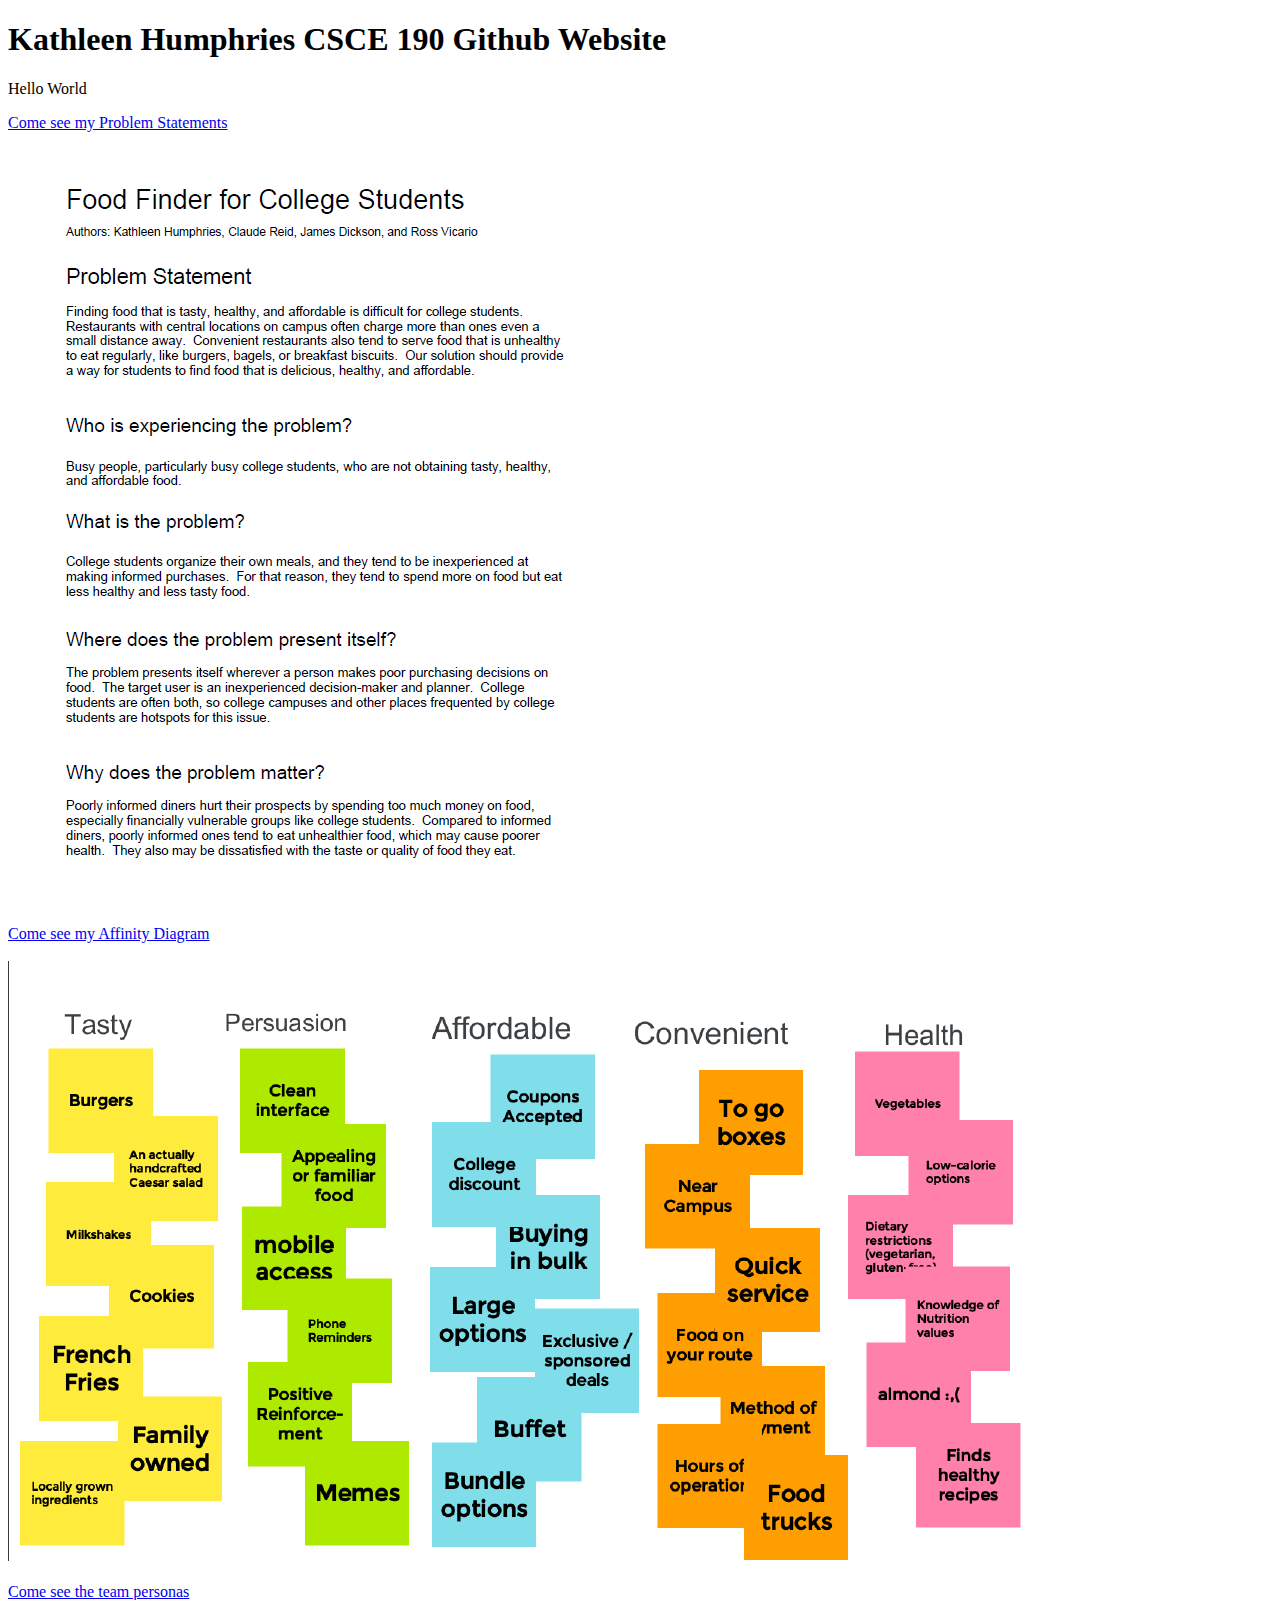
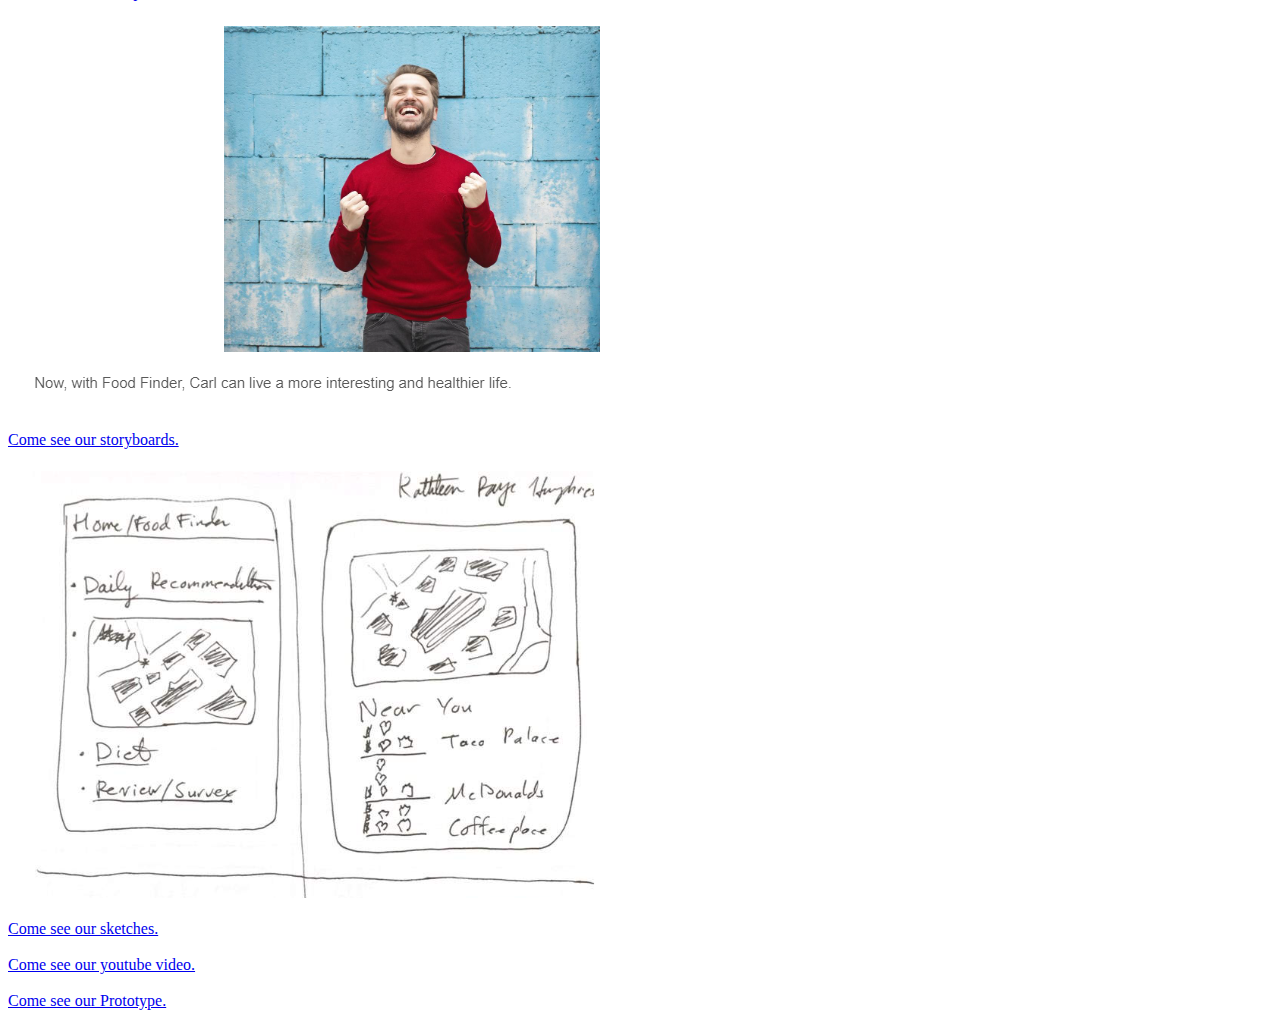
<file: index.html>
<!DOCTYPE html>
<html>
    <head>
        <title>
            KRH-10 Website
        </title>
    </head>
    <body>
        <div class="title">
            <h1>Kathleen Humphries CSCE 190 Github Website</h1>
            <p>Hello World</p>
        </div>
        <div class="body">
            <a href="./NG_Food_Finder_Problem_Statement.pdf">Come see my Problem Statements</a>
            <br />
            <br />
            <img src="./NG_Food_Finder_Problem_Statement.PNG"></img>
            <br />
            <br />
            <a href="./NG_Affinity_Diagram.pdf">Come see my Affinity Diagram</a>
            <br />
            <br />
            <img src="./NG_Affinity_Diagram.PNG"></img>
            <br />
            <br />
            <a href="./CSCE190_Personas.pdf">Come see the team personas</a>            
            <br />
            <br />
            <img src="./storyboard.PNG"></img>
            <br />
            <br />
            <a href="./storyboards.pdf">Come see our storyboards.</a>
            <br />
            <br />
            <img src="./Sketches.PNG"></img>
            <br />
            <br />
            <a href="./sketches.pdf">Come see our sketches.</a>
            <br />
            <br />
            <a href="https://www.youtube.com/watch?v=FIgC9u6AvVo&ab_channel=youtubercoolguy">Come see our youtube video.</a>
            <br />
            <br />
            <a href="./preview.html">Come see our Prototype.</a>
        </div>       
    </body>
</html>
</file>
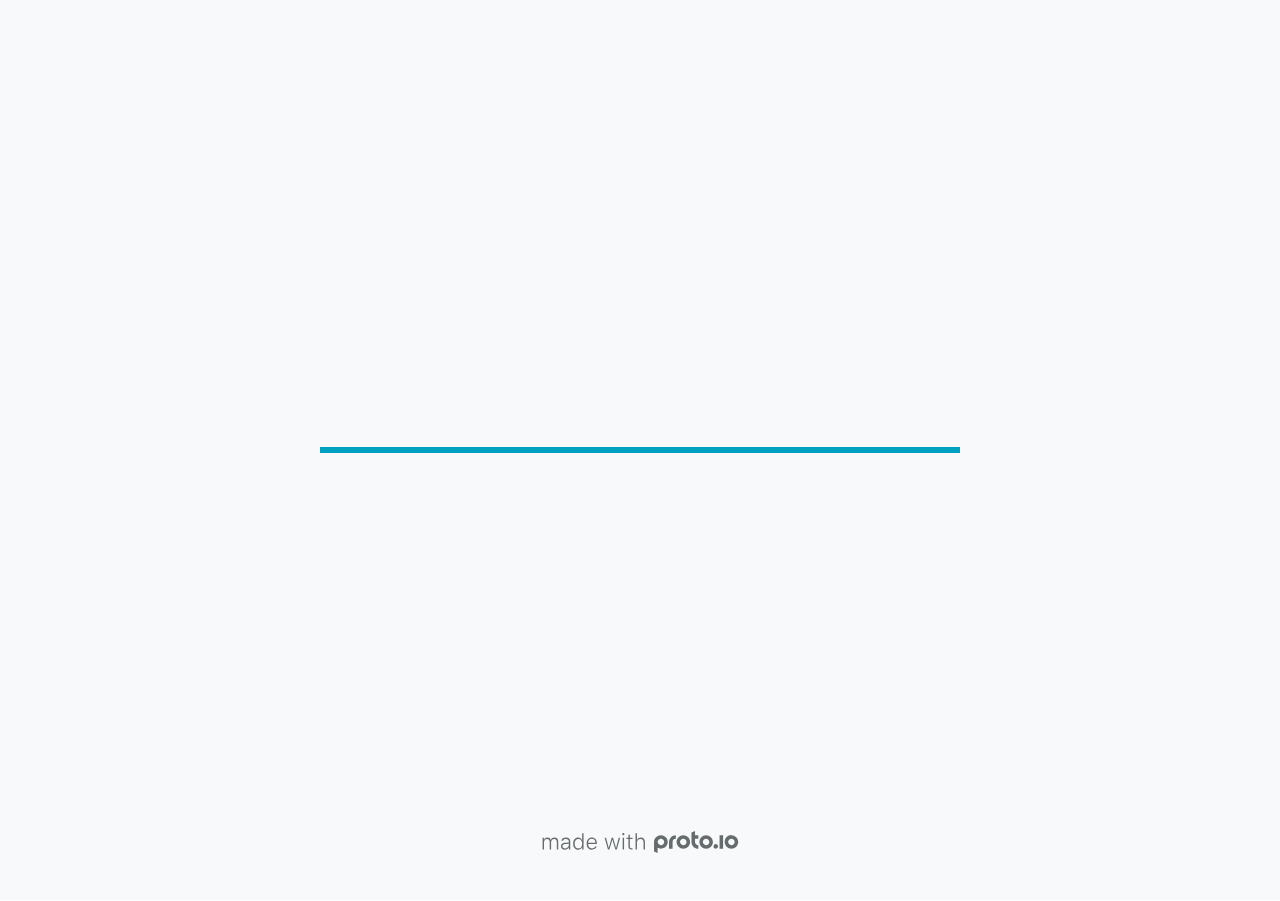
<file: src/index.html>
<!DOCTYPE HTML>
	<head>

		<meta charset="utf-8">

		<title>Food Finder - Proto.io</title>

		
			<meta name="HandheldFriendly" content="True">
			<meta name="MobileOptimized" content="390"> 

			
			
			
			<meta name="viewport" content="minimum-scale=1.00, maximum-scale=1.00, initial-scale=1.00, user-scalable=no, shrink-to-fit=no" />

			
				<meta name="apple-mobile-web-app-capable" content="yes" />
				<meta name="apple-mobile-web-app-status-bar-style" content="black-translucent" />
			

			<meta name="format-detection" content="telephone=no">


			

            
            <link rel="icon" sizes="192x192" href="./src/assets/branding/android-icon-hires.png">
            <link rel="icon" sizes="128x128" href="./src/assets/branding/android-icon.png">

            
            <link href="./src/assets/branding/apple-touch-icon-retina180.png" sizes="180x180" rel="apple-touch-icon">

            
            <link href="./src/assets/branding/apple-touch-icon-retina.png" sizes="114x114" rel="apple-touch-icon">

            
            <link href="./src/assets/branding/apple-touch-icon.png" sizes="57x57" rel="apple-touch-icon">

            
            <link href="./src/assets/branding/startup.png" media="(device-width: 320px)" rel="apple-touch-startup-image">

            
            <link href="./src/assets/branding/startup-retina.png" media="(device-width: 320px) and (device-height: 480px) and (-webkit-device-pixel-ratio: 2)" rel="apple-touch-startup-image">

            
            <link href="./src/assets/branding/startup-568.png" media="(device-width: 320px) and (device-height: 568px) and (-webkit-device-pixel-ratio: 2)" rel="apple-touch-startup-image">

            
            <link href="./src/assets/branding/startup-retina-6.png" media="(device-width: 375px) and (device-height: 667px) and (orientation: portrait) and (-webkit-device-pixel-ratio: 2)" rel="apple-touch-startup-image">

            
            <link href="./src/assets/branding/startup-retina-6plus.png" media="(device-width: 414px) and (device-height: 736px) and (orientation: portrait) and (-webkit-device-pixel-ratio: 3)" rel="apple-touch-startup-image">

            
            <link href="./src/assets/branding/startup-retina-6plus-landscape.png" media="(device-width: 414px) and (device-height: 736px) and (orientation: landscape) and (-webkit-device-pixel-ratio: 3)" rel="apple-touch-startup-image">

            
            <link href="./src/assets/branding/startup-ipad.png" media="(device-width: 768px) and (orientation: portrait)" rel="apple-touch-startup-image">

            
            <link href="./src/assets/branding/startup-ipad-landscape.png" media="(device-width: 768px) and (orientation: landscape)" rel="apple-touch-startup-image">

            
            <link href="./src/assets/branding/startup-ipad-retina.png" media="(device-width: 768px) and (orientation: portrait) and (-webkit-device-pixel-ratio: 2)" rel="apple-touch-startup-image">

            
            <link href="./src/assets/branding/startup-ipad-landscape-retina.png" media="(device-width: 768px) and (orientation: landscape) and (-webkit-device-pixel-ratio: 2)" rel="apple-touch-startup-image">

            
            <link href="./src/assets/branding/startup-ipad-pro.png" media="(device-width: 1024px) and (orientation: portrait) and (-webkit-device-pixel-ratio: 2)" rel="apple-touch-startup-image">

            
            <link href="./src/assets/branding/startup-ipad-pro-landscape.png" media="(device-width: 1024px) and (orientation: landscape) and (-webkit-device-pixel-ratio: 2)" rel="apple-touch-startup-image">

			<meta http-equiv="cleartype" content="on"> 


			 
		    <script type="text/javascript" src="./scripts/plugins/jquery/jquery.js"></script>

			
				<link rel="stylesheet" href="./stylesheets/player-export.css" />
				<script type="text/javascript" src="./scripts/player-export.js"></script>
			

			
			<script type="text/javascript" src="./libraries/common/components.js"></script> 
			<link type="text/css" rel="Stylesheet" href="./libraries/common/components.1.00.css" /> 

			
					<script type="text/javascript" src="./libraries/generic2/components.js"></script> 
					<link type="text/css" rel="Stylesheet" href="./libraries/generic2/components.1.00.css" /> 
				
					<script type="text/javascript" src="./libraries/ios9/components.js"></script> 
					<link type="text/css" rel="Stylesheet" href="./libraries/ios9/components.1.00.css" /> 
				
					<script type="text/javascript" src="./libraries/material/components.js"></script> 
					<link type="text/css" rel="Stylesheet" href="./libraries/material/components.1.00.css" /> 
				
				<script type="text/javascript" src="./data/data.js"></script> 
			

		<style>
			body { width: 390px; height: 844px; }
			.landscape, .landscape .prx-page { min-height: 390px; }
			.portrait, .portrait .prx-page { min-height: 844px; }
		</style>

		<script type="text/javascript">

			prx.ver = '6.7.7.1';
			prx.url.account = 'https://rossvicario.proto.io';
			prx.url.staticassets = 'https://gal.proto.io';
			prx.url.devices = 'https://dteyv52hbg2at.cloudfront.net/devices';
			prx.url.static = 'https://dteyv52hbg2at.cloudfront.net';
			prx.url.siteurl = 'proto.io';
			prx.url.crossmsg = 'https://rossvicario.proto.io';

			prx.nodejsassetsserver = {};
			prx.nodejsassetsserver.host = ".proto.io";
			prx.nodejsassetsserver.subdomainprefix = "https://a3";
			prx.nodejsassetsserver.maxsubdomains = "20";

			prx.device_library = 'ios9';
			prx.devices[prx.device] = {
				name: prx.device
				,defaultOrientation: 'portrait'
				,portrait_applies: 1 //new
				,portrait: [390,844]
				,landscape_applies: 1 //new
				,landscape: [844,390]
				,allow_orientation_change: 1 //new
				,statusbar_skin: 'default' // new
				,statusbarheightportrait: 0
				,statusbarheightlandscape: 0
				,navigationbar_skin: 'default' //new
				,navigationbarheightportrait: 0
				,navigationbarheightlandscape: 0
				,normalportrait: [390,844]
				,normallandscape: [844,390]
				,device_s3bucket: '66bd5b4d-9b18-415d-a8ee-066fc410e14c'
				,dpr: '1.00'
				,deviceType: "iphonex"
                ,showiPhoneXNotch: true
                ,hasCustomSkinNotch: false
				,appleWatchRoundedCorners: false
				,scrollType: "default"
				,initialscale: 1.00
				,targetdensitydpi: "device-dpi"
			}
			// save a copy of the device in the player state
			prx.currentPlayerStatus.projectDevice = prx.toolbox.clone(prx.devices[prx.device]);
			prx.currentPlayerStatus.targetDevice = {"ISANDROIDTABLET":0,"ISIPOD":0,"ISCHROME":0,"ISIOS":1,"ISMSIE":0,"ISMOZILLA":0,"isAndroid-Pad":0,"ISOPERA":0,"ISWEBKIT":0,"SOSVERSION":{"CBUILDVER":"","CMAJORVER":"","CMINORVER":"","CTEXT":"","IMINORVER":0,"IMAJORVER":0,"IBUILDVER":0},"ISIPAD":0,"ISMOBILE":1,"ISSAFARI":0,"ISIPHONE":1,"ISWINDOWS":0,"ISWINDOWSTOUCH":0,"ISDEVICE":1,"ISANDROID":0,"ISCUSTOM":0};
			prx.releaseChannel = 'stable';

			prx.projectsettings.id = '6d353903-cd13-4eb6-8226-8bd74405c0ee';
			prx.projectsettings.s3b = 'rossvicario-1254820-6d83a619-c8ff-3932-709362aa01b00d9c';
			prx.projectsettings.account = 'rossvicario';
			prx.projectsettings.statusbar = '0'; 
			prx.projectsettings.statusbarapplies = '0';
			prx.projectsettings.navigationbar = '0';
			prx.projectsettings.navigationbarapplies = '0';
			prx.projectsettings.initialpageid = -1;
			
			
			prx.projectsettings.flashactions = 1;
			prx.projectsettings.gatrackingcode = '';

			prx.export2html = '1' == true;
			prx.mobPlayer = 0;

			prx.user.country = 'US';

			prx.s3Links = []; 
			var sLinkedAssets = [];
			

			prx.csrf_token = '5DB53918CA0606A2B8471A242101ADE1D8374F67CB61A1A656629D4F9B69C9C6';

            

            
                            prx.assetsAccessToken = "eyJ0eXAiOiJKV1QiLCJhbGciOiJIUzI1NiJ9.eyJkIjp7InVpZCI6Ii0xIiwicHJvamVjdF9pZCI6IjZkMzUzOTAzLWNkMTMtNGViNi04MjI2LThiZDc0NDA1YzBlZSJ9LCJ2IjowLCJleHAiOjE2Mzc4MDczMzcsImlhdCI6MTYzNzYyNzMzN30._Cdn_7pB8kCRSAQTm7aMhcZJ1uqs_9nQ_nSFXe7in9A";

			prx.iniPlayer.iniPreLoad();

		</script>
	</head>

	

			<body class="player device-cursor-touch mobile-device-true " " id="mbd" >

				
					<div id='iphoneX-notch-player'>
						<span class="iphoneX-notch-corners"></span>
					</div>
				
				<div id="window-wrapper">
					<div id="dragarea"></div>
					<div id="statusbar"></div>
					<div id="underlay" style=""></div>

					<div class="prx-page" data-role="page" id="p-6" data-id="6"></div>
					
						<div class="prx-page" data-role="page" id="p-1" data-id="1"></div>
					
								<div class="prx-page" data-role="page" id="p-2" data-id="2"></div>
							
								<div class="prx-page" data-role="page" id="p-3" data-id="3"></div>
							
								<div class="prx-page" data-role="page" id="p-4" data-id="4"></div>
							
								<div class="prx-page" data-role="page" id="p-5" data-id="5"></div>
							
					<div id="navigationbar"></div>
					<div id="overlay"></div>
					<div id="trash"></div>
					<div id="quick-audios"></div>
				</div>

				 
			<div id="loader-wrapper">
				
				<div class="progress">
					<div class="progress-bar"></div>
				</div>
				<div id="poweredby"></div>
			</div>
			


			</body>
		

</html>
</file>
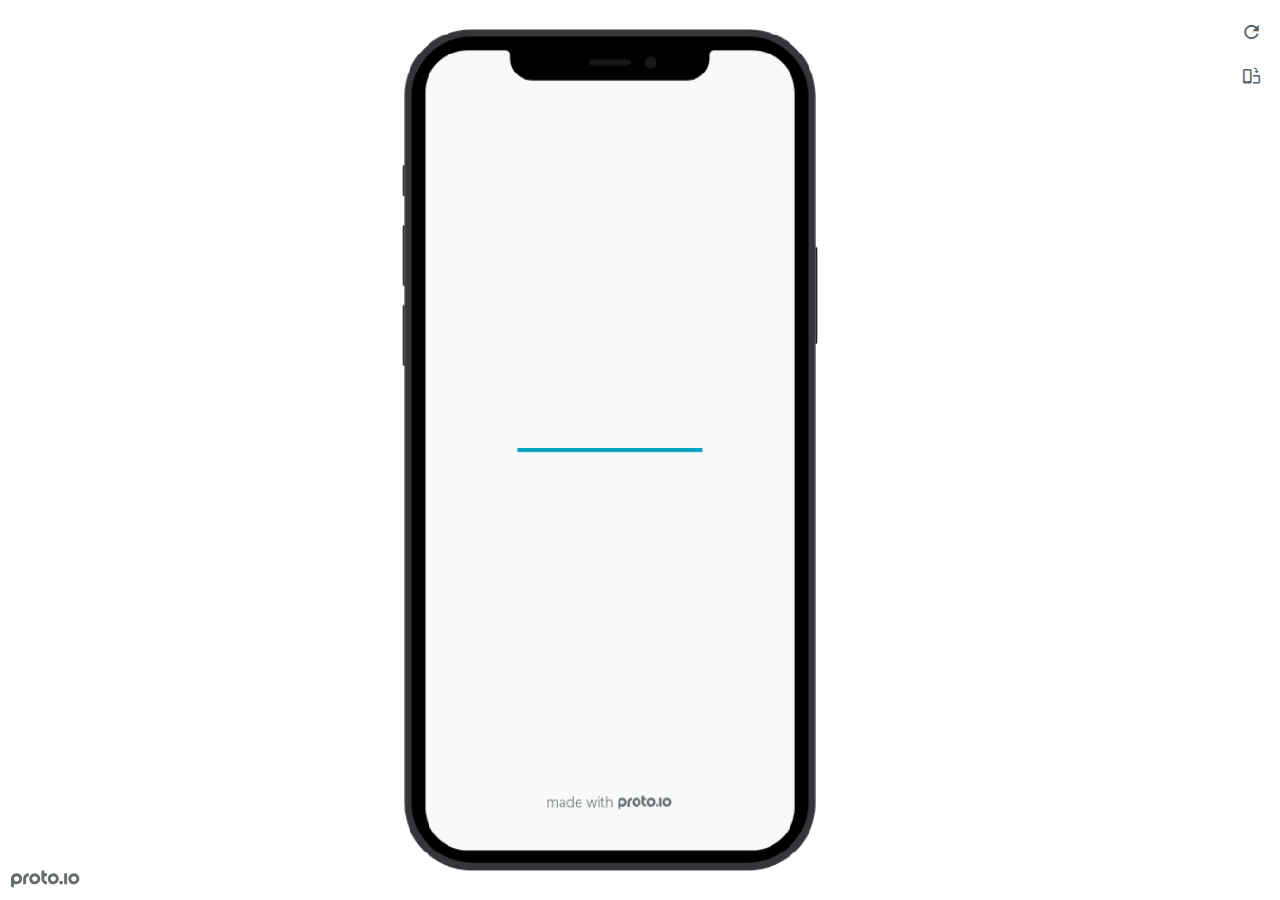
<file: preview.html>
<!DOCTYPE HTML>
    <head>
    <meta charset="utf-8">

    <title>Food Finder - Proto.io player</title>

    

			<link type="text/css" rel="stylesheet" href="./src/stylesheets/preview-export-min.css">
			<script type="text/javascript" src="./src/scripts/preview-export-min.js"></script>

		

    <script type="text/javascript">
        var prx = window.prx || {};
        prx.orientation = 'portrait';
        prx.orientations = {};
        prx.orientations.portrait = 1;
        prx.orientations.landscape = 1;
        prx.project = {};
        prx.project.id = '6d353903-cd13-4eb6-8226-8bd74405c0ee';
        prx.project.title = 'Food Finder';
        prx.project.version = 0;
        prx.project.livepreview = 0;
        prx.project.account = "rossvicario";
        prx.activePage = {};
        prx.usercountry = "us";
        
            prx.user = false;
        
        prx.skin = 'apple-phone-iphone12_12pro-1';
        prx.ver = '6.7.7.1';
        //prx.flashactions = 1;
		prx.flashactions = 1; //we are not using the DB value anymore

        prx.nodejsassetsserver = {};
        prx.nodejsassetsserver.host = ".proto.io";
        prx.nodejsassetsserver.subdomainprefix = "https://a3";
        prx.nodejsassetsserver.maxsubdomains = "20";
        prx.account = "rossvicario";
        prx.browserShowScreenshots = 'true';
        prx.url.crossmsg = 'https://rossvicario.proto.io';
        prx.playerUrl = 'https://rossvicario.proto.io/player/';
        prx.fullScreenUrl = 'https://rossvicario.proto.io/player/fullscreen/index.cfm?id=6d353903-cd13-4eb6-8226-8bd74405c0ee';
        prx.spaces = false;
        prx.csrf_token = 'D2DF9681AB1DEF8EE2082ABAFE74F2D7CE135145B928CE3DC05BACBC1FFA0534';

        prx.bShowPlayerBetaPrompt = false;

        
    </script>

    

</head>


<body style="background-color:#FFFFFF">

    

    <div class="page-sidebar">
        
        <div class="sidebar-action-buttons">

            
                <span class="header-action-button player-icon-reload embed-icon-reload" id="refresh-preview">
                    <span class="tooltip">Refresh preview</span>
                </span>
                
                    <span  class="header-action-button player-icon-rotate embed-icon-rotate" id="change-orientation">
                        <span class="tooltip">Change orientation</span>
                    </span>
                

            <div class="header-action-button player-icon-enter-fullscreen-mode-icon" id="go-fullscreen">
                <span class="tooltip">Go full screen</span>
            </div>
        </div>

    </div>

    <div id="maincontent" class="portrait">

        <div id="shortcut-pressed-outer">
            <div id="shortcut-pressed"></div>
        </div>
        

			<div class="frame_generic">
				
				<div class="body_generic skin_apple-phone-iphone12_12pro-1 skin-wrapper skin-os-apple skin-device-phone skin-model-iphone12_12pro skin-size-1 skin-color-black skin-orientation-portrait skin-dimensions-390-844">

					<div class="buttons top"></div>
					<div class="detail-top"></div>
					<div class="web-search"></div>
					<div class="buttons left"></div>

					<div class="body_generic_inner">
						
						<iframe id="pio-playerframe" src="./src/index.html" scrolling="NO" style="width: 390px; height: 844px;" webkitAllowFullScreen mozallowfullscreen allowFullScreen allowvr allow="autoplay"></iframe>
						
                                <script type="text/javascript">
                                    // remove parameter from address bar immediately if no changes
                                    let url = new URL(window.location.href);
                                    url.searchParams.delete('hc');
									url.searchParams.delete('ap');
                                    window.history.replaceState({}, document.title, url.toString());
                                </script>
                            
					</div>

					<div class="buttons right"></div>
					<div class="detail-bottom"></div>
				</div>
				
			</div>
		
    </div>

    

    
            <div id="branding"></div>
        
</body>


<script type="text/javascript">
    
</script>
</html>
</file>
<file: src/stylesheets/player-export.css>
/*!
 * 
 *                                                                       
 *                              ::;;;;                                   
 *    ::,,,,::    ::,,  ,,,,::::::11ii::,,::,,,,::      ::::,,::,,,,::   
 *  ,,111111ii,,::1111::111111ii::111111::111111ii,,    ii11,,ii111111,, 
 *  11ii::;;11;;ii11::iiii::;;11;;11ii::ii11::::11ii    ii11;;11;;::ii11 
 *  11;;  ::11ii11;;::11ii  ::11ii11ii,,iiii..  iiii    ii11;;11::  ;;11 
 *  1111;;ii11;;11;;,,ii11::ii11;;ii11;;;;11;;;;11;;;;;;ii11::11ii;;11ii 
 *  11111111;;::11;;  ::ii1111;;  ::ii11::ii1111ii::11ii;;11,,;;1111ii:: 
 *  11;;,,::  ,,::,,      ::,,        ::::  ::::    ,,,,::::    ::,,     
 *  ;;;;                                                                 
 *                                                                       
 *  Build: 11/17/2021, 4:19:06 PM
 */

/*!
 * Waves v0.5.5
 * http://fian.my.id/Waves
 *
 * Copyright 2014 Alfiana E. Sibuea and other contributors
 * Released under the MIT license
 * https://github.com/fians/Waves/blob/master/LICENSE
 */.mask-inner{position:relative;background-size:100% 100%;background-repeat:no-repeat}.mask-inner .mask-inner{transform:none!important}.mask-border .mborder,.mask-filter{height:100%;width:100%}.mask-border .mborder{border:1px solid hsla(0,0%,100%,.8);position:absolute;pointer-events:none}.mask-border .area-border{border:1px solid #00a1c0;left:0;top:0;position:absolute;transform-origin:0 0;box-sizing:border-box}.mask-border .mask-radius{width:100%;height:100%;overflow:hidden;position:absolute}.mask-border .mask-radius .mask-radius-border{position:relative;width:100%;height:100%;border:1px solid hsla(0,0%,100%,.8)}.mask-border.hide-handles .prx-resizable-handle{opacity:0;pointer-events:none!important}.mask-border.hide-handles .area-border{border:1px dashed #b4bcbf}.mask-wrapper{overflow:hidden;height:100%;pointer-events:none}.mask-wrapper.borderPos-inside{box-sizing:border-box}.mask-wrapper.borderPos-outside{width:100%;height:100%}.mask-wrapper.borderPos-outside .mask-inner{box-sizing:content-box}.mask-edit-mode-handles{pointer-events:none}.mask-edit-mode-handles.hide-handles .prx-resizable-handle,.mask-edit-mode-handles.hide-handles .prx-rotate-handle{opacity:0;pointer-events:none!important}.mask-edit-mode-handles.hide-handles .xborder{border-color:#b4bcbf!important}abbr,address,article,aside,audio,b,blockquote,body,caption,cite,code,dd,del,dfn,div,dl,dt,em,fieldset,figure,footer,form,h1,h2,h3,h4,h5,h6,header,hgroup,html,i,iframe,img,ins,kbd,label,legend,li,mark,menu,nav,object,ol,p,pre,q,samp,section,small,span,strong,sub,sup,table,tbody,td,tfoot,th,thead,time,tr,ul,var,video{margin:0;padding:0;border:0;outline:0;font-size:100%;background:transparent}article,aside,details,figcaption,figure,footer,header,hgroup,nav,section{display:block}audio,canvas,video{display:inline-block;*display:inline;*zoom:1}[hidden],audio:not([controls]){display:none}html{font-size:100%;-webkit-text-size-adjust:100%;-ms-text-size-adjust:100%}body{margin:0;font-size:13px}body,button,input,select,textarea{font-family:sans-serif;color:#222}a{color:#00e}a:visited{color:#551a8b}a:hover{color:#06e}a:focus{outline:thin dotted}a:active,a:hover{outline:0}abbr[title]{border-bottom:1px dotted}b,strong{font-weight:700}blockquote{margin:1em 40px}dfn{font-style:italic}hr{display:block;height:1px;border:0;border-top:1px solid #ccc;margin:1em 0;padding:0}ins{background:#ff9;text-decoration:none}ins,mark{color:#000}mark{background:#ff0;font-style:italic;font-weight:700}code,kbd,pre,samp{font-family:monospace,serif;_font-family:courier new,monospace;font-size:1em}pre{white-space:pre;white-space:pre-wrap;word-wrap:break-word}q{quotes:none}q:after,q:before{content:"";content:none}small{font-size:85%}sub,sup{font-size:75%;line-height:0;position:relative;vertical-align:baseline}sup{top:-.5em}sub{bottom:-.25em}ol,ul{margin:1em 0;padding:0 0 0 40px}dd{margin:0 0 0 40px}nav ol,nav ul{list-style:none;list-style-image:none;margin:0;padding:0}img{border:0;-ms-interpolation-mode:bicubic}svg:not(:root){overflow:hidden}figure,form{margin:0}fieldset{margin:0}fieldset,legend{border:0;padding:0}legend{*margin-left:-7px}button,input,select,textarea{font-size:100%;margin:0;vertical-align:baseline;*vertical-align:middle}button,input{line-height:normal;*overflow:visible}table button,table input{*overflow:auto}[role=button],button,input[type=button],input[type=reset],input[type=submit]{-webkit-appearance:button}input[type=checkbox],input[type=radio]{box-sizing:border-box;padding:0}input[type=search]{-webkit-appearance:textfield;-moz-box-sizing:content-box;-webkit-box-sizing:content-box;box-sizing:content-box}input[type=search]::-webkit-search-decoration{-webkit-appearance:none}button::-moz-focus-inner{border:0;padding:0}textarea{overflow:auto;vertical-align:top;resize:vertical}input:invalid,textarea:invalid{background-color:#f0dddd}table{border-collapse:collapse;border-spacing:0}td{vertical-align:top}.nocallout{-webkit-touch-callout:none}textarea[contenteditable]{-webkit-appearance:none}.gifhidden{position:absolute;left:-100%}.ir{display:block;border:0;text-indent:-999em;overflow:hidden;background-color:transparent;background-repeat:no-repeat;text-align:left;direction:ltr}.ir br{display:none}.hidden{display:none!important;visibility:hidden}.visuallyhidden{border:0;clip:rect(0 0 0 0);height:1px;margin:-1px;overflow:hidden;padding:0;position:absolute;width:1px}.visuallyhidden.focusable:active,.visuallyhidden.focusable:focus{clip:auto;height:auto;margin:0;overflow:visible;position:static;width:auto}.invisible{visibility:hidden}.clearfix:after,.clearfix:before{content:"";display:table}.clearfix:after{clear:both}.clearfix{*zoom:1}@media print{*{background:transparent!important;color:#000!important;text-shadow:none!important;filter:none!important;-ms-filter:none!important}a,a:visited{text-decoration:underline}a[href]:after{content:" (" attr(href) ")"}abbr[title]:after{content:" (" attr(title) ")"}.ir a:after,a[href^="#"]:after,a[href^="javascript:"]:after{content:""}blockquote,pre{border:1px solid #999;page-break-inside:avoid}thead{display:table-header-group}img,tr{page-break-inside:avoid}img{max-width:100%!important}@page{margin:.5cm}h2,h3,p{orphans:3;widows:3}h2,h3{page-break-after:avoid}}#eval-iframe{display:none}body{-webkit-appearance:none;-webkit-box-flex:1;-webkit-touch-callout:none;-webkit-tap-highlight-color:rgba(0,0,0,0)}*{-webkit-user-select:none;-khtml-user-select:none;-moz-user-select:-moz-none;-o-user-select:none;user-select:none}input,textarea{-webkit-user-select:text;-khtml-user-select:text;-moz-user-select:text;-o-user-select:text;user-select:text}#dragarea{font-family:Helvetica,Arial,sans-serif;text-align:left}.text{height:95%;overflow:auto}.wrap{overflow:hidden}.pos,.spos{position:absolute}.action-highlight{position:absolute;top:0;left:0;height:100%;width:100%;background:rgba(255,255,0,.5);background:rgba(64,208,255,.3);opacity:0;pointer-events:none;-webkit-transition:opacity .2s ease-in;transition:opacity .2s ease-in;border:2px solid #40c8f4;padding:3px;box-sizing:border-box}.action-highlight-simple-visible,.action-highlight-visible{opacity:1}#appModeNote{background-color:#333;border-top:5px solid #000;bottom:0;color:#f0f0f0;display:none;font-family:helvetica;left:0;padding:10px 0;position:fixed;text-align:center;width:100%}#appModeNote em{display:block;font-size:20px;font-weight:700;line-height:26px}#appModeNote span{display:block;font-size:14px;line-height:20px}.hidden{display:none}.prx-page.loadedFrom{display:block}.prx-page.loadedTo{z-index:999999}.prx-page.loadedTo-1{z-index:10000000}.prx-page.loadedTo-2{z-index:10000001}.prx-page.loadedTo-3{z-index:10000002}.prx-page.loadedTo-4{z-index:10000003}.prx-page.loadedTo-5{z-index:10000004}.prx-page.loadedTo-6{z-index:10000005}.prx-page.loadedTo-7{z-index:10000006}.prx-page.loadedTo-8{z-index:10000007}.prx-page.loadedTo-9{z-index:10000008}.prx-page.loadedTo-10{z-index:10000009}.prx-page.loadedTo-11{z-index:10000010}.prx-page.loadedTo-12{z-index:10000011}.prx-page.loadedTo-13{z-index:10000012}.prx-page.loadedTo-14{z-index:10000013}.prx-page.loadedTo-15{z-index:10000014}.prx-page.loadedTo-16{z-index:10000015}.prx-page.loadedTo-17{z-index:10000016}.prx-page.loadedTo-18{z-index:10000017}.prx-page.loadedTo-19{z-index:10000018}.prx-page.loadedTo-20{z-index:10000019}.prx-page.loadedTo-21{z-index:10000020}.prx-page.loadedTo-22{z-index:10000021}.prx-page.loadedTo-23{z-index:10000022}.prx-page.loadedTo-24{z-index:10000023}.prx-page.loadedTo-25{z-index:10000024}.prx-page.loadedTo-26{z-index:10000025}.prx-page.loadedTo-27{z-index:10000026}.prx-page.loadedTo-28{z-index:10000027}.prx-page.loadedTo-29{z-index:10000028}.prx-page.loadedTo-30{z-index:10000029}#navigationbar,#statusbar{background:transparent 0 0;display:block;width:100%;border:0;top:0;position:fixed;z-index:1}#loader-wrapper{background:#f8f9fa;height:100%;left:0;position:fixed;top:0;width:100%;z-index:99999;font-size:11px}#loader-wrapper .progress{position:absolute;top:50%;left:50%;transform:translate(-50%,-50%);-ms-transform:translate(-50%,-50%);-webkit-transform:translate(-50%,-50%);width:50%;height:4px;background-color:#ddd}#loader-wrapper .progress-bar{position:relative;width:0;height:4px;-webkit-transition:.4s linear;-moz-transition:.4s linear;-o-transition:.4s linear;transition:.4s linear;-webkit-transition-property:width,background-color;-moz-transition-property:width,background-color;-o-transition-property:width,background-color;transition-property:width,background-color}#loader-wrapper .progress-bar:before,.progress-bar:after{content:"";position:absolute;top:0;left:0;right:0}#loader-wrapper .progress-bar:before{bottom:0;background-color:#ddd}#loader-wrapper .progress-bar:after{z-index:2;bottom:0;background:#00a1c0}#loader-wrapper #app-icon{position:absolute;top:50%;left:50%;transform:translate(-50%,-150%);-ms-transform:translate(-50%,-150%);-webkit-transform:translate(-50%,-150%);width:114px;height:114px}#loader-wrapper #poweredby{position:absolute;bottom:5%;left:50%;transform:translate(-50%);-ms-transform:translate(-50%);-webkit-transform:translate(-50%);width:100%;height:16px;background-image:url(/images/player/player-logo.svg);background-repeat:no-repeat;background-position:top;background-size:auto 200%;z-index:99999}body{-moz-transition:opacity .3s linear;-o-transition:opacity .3s linear;-webkit-transition:opacity .3s linear;transition:opacity .3s linear}.reloading{background:#fff!important;opacity:0}@media (min-width:481px) and (max-width:1079px){#loader-wrapper .progress,#loader-wrapper .progress-bar{height:4px}}@media (min-width:1080px){#loader-wrapper #poweredby{height:24px}#loader-wrapper .progress,#loader-wrapper .progress-bar{height:6px}}@media (width:1280px) and (height:768px){#loader-wrapper .progress,#loader-wrapper .progress-bar{height:2px}}.pointer-events-none{pointer-events:none!important}body .prx-page{-webkit-trans1form:translate3d(0,0,0)}.prx-page .type-symbol .box{-w1ebkit-transform:translateZ(0)}html{background:transparent}body{background:#fff;overflow:hidden}body.mobile-device-true *{-webkit-text-size-adjust:100%}body.mobile-device-false *{-webkit-text-size-adjust:initial}#window-wrapper{width:100%;height:100%;overflow:hidden;position:relative}#dragarea{background:transparent;display:none}#overlay,#quick-audios,#trash,#underlay{position:absolute;top:0;left:0}#quick-audios,#trash{display:none}.visible{display:block!important}.iScrollHorizontalScrollbar,.iScrollVerticalScrollbar{z-index:auto!important}.overlay{position:fixed;left:0;right:0;bottom:0;top:0}.ui-mobile-viewport-transitioning,.ui-mobile-viewport-transitioning .prx-page{o1verflow:visible!important}.box[style*="z-index:0;"],.box[style*="z-index: 0;"]{z-index:auto!important}.box[data-mpoverlay="1"]{pos1ition:fixed}#temp-for-external-link{display:none}#dragarea,html{background:transparent!important}.hide{display:none!important}*{outline:none}.ghost-component,.ghost-component *,.ghost-component .box *{pointer-events:none!important}#statusbar{position:fixed!important}.prx-page{position:absolute;display:none}.prx-page.prx-page-active,.prx-page[class*=prx-page-transitioning-]{display:block}.prx-page[class*=prx-page-transitioning-]{overflow:hidden}.prx-page.prx-page-transitioning-overlay-in-source,.prx-page.prx-page-transitioning-overlay-out-target{overflow:visible}.prx-page.prx-page-below{z-index:10}.prx-page.prx-page-above{z-index:20}#overlay{z-index:30}.prx-page.prx-page-transition-flip,.prx-page.prx-page-transition-turn{-webkit-backface-visibility:hidden;-moz-backface-visibility:hidden;backface-visibility:hidden}.prx-page.prx-page-transition-turn{-webkit-transform:translateZ(0);-moz-transform:translateZ(0);-webkit-transform-origin:0 center;-moz-transform-origin:0 center;transform-origin:0 center;transform:translateZ(0)}.prx-page.prx-page-transition-flow:not(.prx-page-transition-flow-overlay),.prx-page.prx-page-transition-overlay-top{box-shadow:0 0 20px rgba(0,0,0,.4)}.prx-page-above.prx-page-transition-notificationInWatchOS{transition:background-color .45s ease-out}.prx-page-above.prx-page-transition-notificationInWatchOS.prx-page-transition-notificationInWatchOS-notification-in{background-color:transparent!important;transition:background-color 0s ease-out}.device-cursor-touch,.device-cursor-touch *{cursor:url(/images/player/touch-cursor-64.png) 32 32,default!important;cursor:-webkit-image-set(url("/images/player/touch-cursor-64.png") 1x,url("/images/player/touch-cursor-64@2x.png") 2x) 32 32,default!important}.device-cursor-web,.device-cursor-web *{cursor:default}.device-cursor-web .delayedtap,.device-cursor-web .delayedtap *,.device-cursor-web .interaction-click,.device-cursor-web .interaction-click *,.device-cursor-web .interaction-tap,.device-cursor-web .interaction-tap *,.device-cursor-web .release,.device-cursor-web .release *,.device-cursor-web .touch,.device-cursor-web .touch *{cursor:pointer;cursor:hand}.device-cursor-web [data-component-type=text]{cursor:default}.device-cursor-web .move,.device-cursor-web .move *{cursor:move}.device-cursor-web input,.device-cursor-web textarea{cursor:text}.do-chrome-fix #window-wrapper{-webkit-perspective:1}.do-chrome-fix .pos{-webkit-backface-visibility:hidden;-webkit-transform:translateZ(0)}.do-chrome-fix *{-w1ebkit-transform:translateZ(0) scale(1) scaleX(1) skew(0deg,0deg) skewX(0deg) skewY(0deg) rotateX(0deg) rotateY(0deg) rotate(0deg)}.do-chrome-fix.dont-do-chrome-fix #window-wrapper{-webkit-perspective:none}.do-chrome-fix.dont-do-chrome-fix .pos{-webkit-backface-visibility:visible;-webkit-transform:none}.prx-page-transitioning:not(.prx-page-transitioning-overlay-in-source):not(.loadedFrom) [data-mpoverlay="1"]{display:none}#fps{position:fixed;z-index:9999;font-size:18px;top:20px;left:20px;background:rgba(0,0,0,.8);border-radius:6px;color:#fff;padding:3px 10px}#fps,.cbutton{pointer-events:none}.cbutton{position:absolute;display:inline-block;padding:0;border:none;background:none;color:#286aab;font-size:1.4em;overflow:visible;-webkit-transition:color .7s;transition:color .7s;-webkit-tap-highlight-color:rgba(0,0,0,0)}.cbutton.cbutton--click,.cbutton:focus{outline:none;color:#3c8ddc}.cbutton:after{position:absolute;width:100%;height:100%;border-radius:50%;content:"";opacity:0;pointer-events:none}.cbutton--effect-jelena:after{border:3px solid hsla(0,0%,82.7%,.7)}.cbutton--effect-jelena.cbutton--click:after{-webkit-animation:anim-effect-jelena .3s ease-out forwards;animation:anim-effect-jelena .3s ease-out forwards}@-webkit-keyframes anim-effect-jelena{0%{opacity:1;-webkit-transform:scale3d(.6,.6,1);transform:scale3d(.6,.6,1)}to{opacity:0;-webkit-transform:scale3d(1.2,1.2,1);transform:scale3d(1.2,1.2,1)}}@keyframes anim-effect-jelena{0%{opacity:1;-webkit-transform:scale3d(.5,.5,1);transform:scale3d(.5,.5,1)}to{opacity:0;-webkit-transform:scale3d(1.2,1.2,1);transform:scale3d(1.2,1.2,1)}}.cbutton--effect-sanja:after{background:hsla(0,0%,75.3%,.3)}.cbutton--effect-sanja.cbutton--click:after{-webkit-animation:anim-effect-sanja 1s ease-out forwards;animation:anim-effect-sanja 1s ease-out forwards}@-webkit-keyframes anim-effect-sanja{0%{opacity:1;-webkit-transform:scale3d(.5,.5,1);transform:scale3d(.5,.5,1)}25%{opacity:1;-webkit-transform:scaleX(1);transform:scaleX(1)}to{opacity:0;-webkit-transform:scaleX(1);transform:scaleX(1)}}@keyframes anim-effect-sanja{0%{opacity:1;-webkit-transform:scale3d(.5,.5,1);transform:scale3d(.5,.5,1)}25%{opacity:1;-webkit-transform:scaleX(1);transform:scaleX(1)}to{opacity:0;-webkit-transform:scaleX(1);transform:scaleX(1)}}#log{position:fixed;z-index:9999;font-size:24px;top:20px;right:20px;pointer-events:none}.watchOSscrollbars .iScrollVerticalScrollbar{position:fixed!important;width:12px!important;background-color:hsla(0,0%,100%,.3)!important;border-radius:8px!important;z-index:99999!important}.watchOSscrollbars .iScrollIndicator{background:#fff!important;border-radius:8px!important;left:2px!important;width:8px!important}.applewatch-rounded-corners{-webkit-clip-path:inset(0 0 0 0 round 63px);clip-path:inset(0 0 0 0 round 63px)}.group-action-prediv{position:absolute}.player .type-symbol.type-symbol-transparent .group-action-prediv{pointer-events:auto}.initialise-hidden-container{display:block!important;visibility:hidden!important}.a-enter-vr{height:0!important}.fullscreen-vr .prx-page{transform:none!important;position:fixed!important}

/*!
 * Waves v0.5.5
 * http://fian.my.id/Waves
 *
 * Copyright 2014 Alfiana E. Sibuea and other contributors
 * Released under the MIT license
 * https://github.com/fians/Waves/blob/master/LICENSE
 */.waves-effect{position:relative;overflow:hidden}.waves-effect.box{position:absolute}.waves-effect .waves-ripple{position:absolute;border-radius:50%;width:100px;height:100px;margin-top:-50px;margin-left:-50px;opacity:0;background-color:rgba(0,0,0,.2);pointer-events:none}.waves-effect.waves-light .waves-ripple{background-color:hsla(0,0%,100%,.4)}.waves-button,.waves-circle{-webkit-mask-image:-webkit-radial-gradient(circle,#fff 100%,#000 0);mask-image:radial-gradient(circle,#fff 100%,#000 0)}.waves-button,.waves-button-input,.waves-button:hover,.waves-button:link,.waves-button:visited{white-space:nowrap;vertical-align:middle;cursor:pointer;border:none;outline:none;color:inherit;background-color:transparent;font-size:14px;text-align:center;text-decoration:none;z-index:1}.waves-button{padding:10px 15px;border-radius:2px}.waves-button-input{margin:0;padding:10px 15px}.waves-input-wrapper{border-radius:2px;vertical-align:bottom}.waves-input-wrapper.waves-button{padding:0}.waves-input-wrapper .waves-button-input{position:relative;top:0;left:0;z-index:1}.waves-block{display:block}a.waves-effect .waves-ripple{z-index:-1}#loader-wrapper #poweredby{background-image:url(../images/player/player-logo.svg)!important}.device-cursor-touch,.device-cursor-touch *{cursor:url(../images/player/touch-cursor-64.png) 32 32,default!important;cursor:-webkit-image-set(url("../images/player/touch-cursor-64.png") 1x,url("../images/player/touch-cursor-64@2x.png") 2x) 32 32,default!important}
</file>
<file: src/libraries/common/components.1.00.css>
.type-shapes .shape-wrapper{width:100%;height:100%;-moz-box-sizing:border-box;-webkit-box-sizing:border-box;box-sizing:border-box;background-clip:content-box}.type-shapes .shapes-text-container{position:absolute;top:0;left:0;right:0;display:table;width:100%;height:100%;text-align:center}.type-shapes .shapes-text-container>span{display:table-cell;vertical-align:middle}.type-shapes svg{overflow:visible}.player .type-symbol{overflow:hidden}.player .type-symbol.symbol-scroll{-webkit-perspective:1000}.player .type-symbol.type-symbol-transparent{pointer-events:none !important}.player .type-symbol.type-symbol-transparent .box{pointer-events:auto}.type-symbol.fullscreen{transform:none !important;width:100vw !important;height:100vh !important}.type-symbol>.type-symbol-hover-message,.type-symbol.ui-draggable-dragging:hover>.type-symbol-hover-message,.type-symbol.prx-resizable-resizing:hover>.type-symbol-hover-message{display:none;position:absolute;color:#fff;font-family:Helvetica, Arial, sans-serif !important;background:rgba(0,0,0,0.7);top:50%;left:50%;text-align:center;position:absolute;pointer-events:none;width:70px;height:30px;line-height:15px;font-size:10px !important;border-radius:3px;margin:-20px 0 0 -40px;padding:5px}.type-symbol:hover>.type-symbol-hover-message{display:block}.type-vrsymbol.fullscreen{transform:none !important;width:100vw !important;height:100vh !important}.type-vrsymbol.fullscreen canvas{width:100vw !important;height:100vh !important}.type-vrsymbol>.type-vrsymbol-hover-message,.type-vrsymbol.ui-draggable-dragging:hover>.type-vrsymbol-hover-message,.type-vrsymbol.prx-resizable-resizing:hover>.type-vrsymbol-hover-message{display:none;position:absolute;color:#fff;font-family:Helvetica, Arial, sans-serif !important;background:rgba(0,0,0,0.7);top:50%;left:50%;text-align:center;position:absolute;pointer-events:none;width:70px;height:30px;line-height:15px;font-size:10px !important;border-radius:3px;margin:-20px 0 0 -40px;padding:5px}.type-vrsymbol:hover>.type-vrsymbol-hover-message{display:block}.type-text.v2-text .text-contents{o1verflow:hidden;width:100%;height:100%}.type-text.v2-text.box [data-editableProperty]{word-wrap:break-word !important}.type-text .autoresize{white-space:nowrap}.player .type-text .autoResize-true{white-space:nowrap}.type-richtext p{margin:0;line-height:normal}.type-rectangle .inner-rec{position:absolute;width:100%;height:100%;-moz-box-sizing:border-box;-webkit-box-sizing:border-box;box-sizing:border-box;background-clip:content-box}.type-rectangle .shapes-image-background{top:0;left:0;width:100%;height:100%;position:absolute;background-position:center;background-repeat:no-repeat}.type-rectangle[data-shape-type="oval"] .shapes-image-background{border-radius:50%}.type-rectangle .shapes-text-container{display:table;width:100%;height:100%;text-align:center}.type-rectangle .shapes-text-container>span{display:table-cell;vertical-align:middle}.type-horizontalline .inner{width:100%;height:0}.type-verticalline .inner{width:0;height:100%}.type-actionarea .inner-rec{width:100%;height:100%}.type-actionarea .inner-rec div{width:100%;height:100%;background:#40C8F4;opacity:0.4;-moz-box-sizing:border-box;-webkit-box-sizing:border-box;box-sizing:border-box}.type-actionarea .inner-rec div:before{content:" ";display:block;position:absolute;top:50%;left:50%;width:24px;height:24px;margin:-12px 0 0 -12px}.player .type-actionarea .inner-rec div{background:transparent}.player .type-actionarea .inner-rec div:before{background-image:none}.type-image,.type-image .type-image-wrapper{background:0 0 repeat;background-size:100% 100%;width:100%;height:100%;background-clip:content-box}.type-image .type-image-wrapper.type-image-svg{background:center center no-repeat;background-size:contain}.type-image .type-image-wrapper img{display:none}.player .type-image .type-image-wrapper.gif img{display:block !important;width:1px;height:1px;opacity:0.1}.type-image.type-image-repeater,.type-image.type-image-repeater .type-image-wrapper{background-size:auto}.type-image .image-inner{width:100%;height:100%}.type-image .image-inner.borderPos-inside .type-image-wrapper{box-sizing:border-box;background-origin:border-box}.type-image .image-inner.borderPos-outside{display:-webkit-box;display:-moz-box;display:-ms-flexbox;display:-webkit-flex;display:flex;-moz-flex-flow:row;-ms-flex-flow:row;-webkit-flex-flow:row;flex-flow:row;-moz-box-orient:horizontal;-ms-box-orient:horizontal;-webkit-box-orient:horizontal;box-orient:horizontal;-ms-align-items:center;-webkit-align-items:center;align-items:center;-ms-box-align:center;-webkit-box-align:center;box-align:center;-ms-flex-align:center;-webkit-flex-align:center;flex-align:center;-ms-justify-content:center;-webkit-justify-content:center;justify-content:center;-ms-box-pack:center;-webkit-box-pack:center;box-pack:center;-ms-flex-pack:center;-webkit-flex-pack:center;flex-pack:center}.type-image .image-inner.borderPos-outside .type-image-wrapper{-ms-flex-shrink:0;-webkit-flex-shrink:0;flex-shrink:0;box-sizing:content-box}.type-image>.type-image-hover-message,.type-image.ui-draggable-dragging:hover>.type-image-hover-message,.type-image.prx-resizable-resizing:hover>.type-image-hover-message{display:none;position:absolute;color:#fff;font-family:Helvetica, Arial, sans-serif !important;background:rgba(0,0,0,0.7);top:50%;left:50%;text-align:center;position:absolute;pointer-events:none;width:70px;height:30px;line-height:15px;font-size:10px !important;border-radius:3px;margin:-20px 0 0 -40px;padding:5px}.type-image:hover>.type-image-hover-message{display:block}.type-placeholder .bg{position:absolute;width:100%;height:100%;-moz-box-sizing:border-box;-webkit-box-sizing:border-box;box-sizing:border-box}.type-placeholder .diagonal{border:0px solid transparent;position:absolute;-moz-box-sizing:border-box;-webkit-box-sizing:border-box;box-sizing:border-box}.type-placeholder .diagonal1{-moz-transform-origin:0 0;-webkit-transform-origin:0 0;-o-transform-origin:0 0;transform-origin:0 0}.type-placeholder .diagonal2{-moz-transform-origin:right top;-webkit-transform-origin:right top;-o-transform-origin:right top;transform-origin:right top}.type-placeholder .contents{width:100%;height:100%;display:-webkit-box;display:-moz-box;display:-ms-flexbox;display:-webkit-flex;display:flex;-ms-justify-content:center;-webkit-justify-content:center;justify-content:center;-ms-box-pack:center;-webkit-box-pack:center;box-pack:center;-ms-flex-pack:center;-webkit-flex-pack:center;flex-pack:center;-ms-align-items:center;-webkit-align-items:center;align-items:center;-ms-box-align:center;-webkit-box-align:center;box-align:center;-ms-flex-align:center;-webkit-flex-align:center;flex-align:center}.type-placeholder .contents>span{display:inline-block}.type-placeholder .contents span[data-editableproperty]:empty{padding:0}.type-webview .webview-scroll-wrapper{width:100%;height:100%;-webkit-overflow-scrolling:touch;overflow:auto}.type-webview iframe{width:100%;height:100%;border:none}.type-html iframe{width:100%;height:100%;overflow:hidden;border:none}.type-animationtarget{position:relative}.type-animationtarget.type-animatiotarget-fixed-positioning{position:absolute}.type-animationtarget .animationtarget-circle{-moz-box-sizing:border-box;-webkit-box-sizing:border-box;box-sizing:border-box;width:0;height:0;position:absolute;top:0;left:0;border-radius:50%;display:none}.type-animationtarget .animationtarget-vertical{position:absolute;top:0}.type-animationtarget .animationtarget-horizontal{position:absolute;top:0%;left:0}.player .type-animationtarget{opacity:0 !important;pointer-events:none !important}.type-bannerad .bannerad-outer{display:table;height:100%;width:100%}.type-bannerad .bannerad-inner{display:table-cell;position:relative;text-align:center;vertical-align:middle;width:100%;background-size:100% 100%}.type-tooltip .tooltip-content-wrapper{width:100%;height:100%;position:relative}.type-tooltip .tooltip-content-wrapper .tooltip-outer{position:absolute;overflow:hidden}.type-tooltip .tooltip-content-wrapper .tooltip{position:absolute;-moz-transform:rotate(45deg);-webkit-transform:rotate(45deg);transform:rotate(45deg);filter:progid:DXImageTransform.Microsoft.Matrix(sizingMethod='auto expand', M11=0.7071067811865476, M12=-0.7071067811865475, M21=0.7071067811865475, M22=0.7071067811865476);-ms-filter:"progid:DXImageTransform.Microsoft.Matrix(SizingMethod='auto expand', M11=0.7071067811865476, M12=-0.7071067811865475, M21=0.7071067811865475, M22=0.7071067811865476)";-moz-box-sizing:border-box;-webkit-box-sizing:border-box;box-sizing:border-box}.type-tooltip .tooltip-content-wrapper .tooltip-content-outer{position:absolute;width:100%;height:100%;-moz-box-sizing:border-box;-webkit-box-sizing:border-box;box-sizing:border-box}.type-tooltip .tooltip-content-wrapper .tooltip-content{width:100%;height:100%;overflow:hidden;padding:10px;-moz-box-sizing:border-box;-webkit-box-sizing:border-box;box-sizing:border-box}.type-tooltip.verticalAlignCenter .tooltip-content{display:-webkit-box;display:-moz-box;display:-ms-flexbox;display:-webkit-flex;display:flex;-ms-box-align:center;-webkit-box-align:center;box-align:center;-ms-flex-align:center;-webkit-flex-align:center;flex-align:center;-ms-align-items:center;-webkit-align-items:center;align-items:center}.type-tooltip.verticalAlignCenter .tooltip-content .tooltip-text{width:100%}.type-vectoranimation .type-vectoranimation-wrapper{width:100%;height:100%}.type-vectoranimation .bodymovin,.type-vectoranimation .bodymovin-player{width:100%;height:100%}.type-vectoranimation .vector-inner{width:100%;height:100%}.type-vectoranimation .vector-inner.borderPos-inside .type-vectoranimation-wrapper{box-sizing:border-box;background-origin:border-box;overflow:hidden}.type-vectoranimation .vector-inner.borderPos-outside{display:-webkit-box;display:-moz-box;display:-ms-flexbox;display:-webkit-flex;display:flex;-moz-flex-flow:row;-ms-flex-flow:row;-webkit-flex-flow:row;flex-flow:row;-moz-box-orient:horizontal;-ms-box-orient:horizontal;-webkit-box-orient:horizontal;box-orient:horizontal;-ms-align-items:center;-webkit-align-items:center;align-items:center;-ms-box-align:center;-webkit-box-align:center;box-align:center;-ms-flex-align:center;-webkit-flex-align:center;flex-align:center;-ms-justify-content:center;-webkit-justify-content:center;justify-content:center;-ms-box-pack:center;-webkit-box-pack:center;box-pack:center;-ms-flex-pack:center;-webkit-flex-pack:center;flex-pack:center}.type-vectoranimation .vector-inner.borderPos-outside .type-vectoranimation-wrapper{-ms-flex-shrink:0;-webkit-flex-shrink:0;flex-shrink:0;box-sizing:content-box}.type-vectoranimation>.type-vectoranimation-hover-message,.type-vectoranimation.ui-draggable-dragging:hover>.type-vectoranimation-hover-message,.type-vectoranimation.prx-resizable-resizing:hover>.type-vectoranimation-hover-message{display:none;position:absolute;color:#fff;font-family:Helvetica, Arial, sans-serif !important;background:rgba(0,0,0,0.7);top:50%;left:50%;text-align:center;position:absolute;pointer-events:none;width:70px;height:45px;line-height:15px;font-size:10px !important;border-radius:3px;margin:-27px 0 0 -40px;padding:5px}.type-vectoranimation:hover>.type-vectoranimation-hover-message{display:block}.type-basic-tabbar ul{margin:0;padding:0;list-style:none;height:100%}.type-basic-tabbar ul li{margin:0;padding:0;float:left;text-align:center;height:100%;position:relative}.type-basic-tabbar ul li:first-child{border-left:0 none !important}.type-basic-tabbar ul li input{display:none}.type-basic-tabbar ul li label{width:100%;height:100%;display:block}.type-basic-tabbar ul li label .icon-wrapper{width:100%;height:100%;display:block}.type-basic-tabbar ul li label .icon{height:100%;background-position:center center;background-repeat:no-repeat;background-size:auto 60%;-webkit-mask-size:auto 60%;mask-size:auto 60%;-webkit-mask-repeat:no-repeat;mask-repeat:no-repeat;-webkit-mask-position:center center;mask-position:center center}.type-basic-tabbar.type-basic-tabbar-icon-top ul li label .icon{height:75%}.type-basic-tabbar.type-basic-tabbar-icon-top ul li label .caption{display:inline-block;width:100%;height:25%;float:left}.type-generic-onoffswitch input[type=checkbox]{display:none}.type-generic-onoffswitch label{display:block;overflow:hidden}.type-generic-onoffswitch .onoffswitch-inner{width:200%;margin-left:-100%;-moz-transition:margin 0.3s ease-in 0s;-webkit-transition:margin 0.3s ease-in 0s;-ms-transition:margin 0.3s ease-in 0s;-o-transition:margin 0.3s ease-in 0s;transition:margin 0.3s ease-in 0s}.type-generic-onoffswitch input:checked+label .onoffswitch-inner{margin-left:0}.type-generic-onoffswitch .onoffswitch-inner div{float:left;width:50%;color:white;font-family:Trebuchet, Arial, sans-serif;font-weight:bold;-moz-box-sizing:border-box;-webkit-box-sizing:border-box;-ms-box-sizing:border-box;-o-box-sizing:border-box;box-sizing:border-box}.type-generic-onoffswitch .onoffswitch-inner .active{background-color:#2FCCFF;color:#FFFFFF}.type-generic-onoffswitch .onoffswitch-inner .inactive{background-color:#EEEEEE;color:#999999;text-align:right}.type-generic-onoffswitch .onoffswitch-switch{background:#FFFFFF;position:absolute;top:0;bottom:0;-moz-transition:right 0.3s ease-in 0s;-webkit-transition:right 0.3s ease-in 0s;-ms-transition:right 0.3s ease-in 0s;-o-transition:right 0.3s ease-in 0s;transition:right 0.3s ease-in 0s}.type-generic-onoffswitch input:checked+label .onoffswitch-switch{right:0px !important}.type-datetime #background{box-sizing:border-box;margin:0;padding:0;height:100%;overflow:hidden;display:-webkit-box;display:-moz-box;display:-ms-flexbox;display:-webkit-flex;display:flex;-ms-justify-content:center;-webkit-justify-content:center;justify-content:center;-ms-box-pack:center;-webkit-box-pack:center;box-pack:center;-ms-flex-pack:center;-webkit-flex-pack:center;flex-pack:center;-ms-align-items:center;-webkit-align-items:center;align-items:center;-ms-box-align:center;-webkit-box-align:center;box-align:center;-ms-flex-align:center;-webkit-flex-align:center;flex-align:center}.type-datetime #datetime{width:100%}.type-basic-button .basic-button-inner{height:100%;width:100%;-moz-box-sizing:border-box;box-sizing:border-box;display:-webkit-box;display:-moz-box;display:-ms-flexbox;display:-webkit-flex;display:flex;-ms-box-pack:center;-webkit-box-pack:center;box-pack:center;-ms-flex-pack:center;-webkit-flex-pack:center;flex-pack:center;-ms-align-items:center;-webkit-align-items:center;align-items:center;-ms-box-align:center;-webkit-box-align:center;box-align:center;-ms-flex-align:center;-webkit-flex-align:center;flex-align:center;-moz-flex-flow:row;-ms-flex-flow:row;-webkit-flex-flow:row;flex-flow:row;-moz-box-orient:horizontal;-ms-box-orient:horizontal;-webkit-box-orient:horizontal;box-orient:horizontal;-ms-align-items:center;-webkit-align-items:center;align-items:center;-ms-box-align:center;-webkit-box-align:center;box-align:center;-ms-flex-align:center;-webkit-flex-align:center;flex-align:center}.type-basic-button .basic-button-icon{height:50%}.type-basic-button .basic-button-icon img{height:50%;vertical-align:middle}.type-basic-slider .slider-bar{position:absolute;top:50%;width:100%}.type-basic-slider .slider-bar-filled{height:100%}.type-basic-slider .slider-button{display:block;position:absolute;top:0;bottom:0}#iphoneX-notch-player{display:none}#iphoneX-notch,#iphoneX-notch-player{background:#000000;position:absolute;z-index:9999999;pointer-events:none}#iphoneX-notch:before,#iphoneX-notch:after,#iphoneX-notch-player:before,#iphoneX-notch-player:after{content:'';display:block;background-color:#191919;position:absolute}#iphoneX-notch:after,#iphoneX-notch-player:after{border-radius:50%}#iphoneX-notch.portrait,#iphoneX-notch.portrait-p,#iphoneX-notch-player.portrait,#iphoneX-notch-player.portrait-p{left:50%;transform:translateX(-50%)}#iphoneX-notch.portrait:before,#iphoneX-notch.portrait-p:before,#iphoneX-notch-player.portrait:before,#iphoneX-notch-player.portrait-p:before{left:50%;transform:translateX(-50%)}#iphoneX-notch.portrait-p,#iphoneX-notch-player.portrait-p{display:block !important}#iphoneX-notch.landscape,#iphoneX-notch.landscape-p,#iphoneX-notch-player.landscape,#iphoneX-notch-player.landscape-p{top:50%;left:0;transform:translateY(-50%)}#iphoneX-notch.landscape:before,#iphoneX-notch.landscape-p:before,#iphoneX-notch-player.landscape:before,#iphoneX-notch-player.landscape-p:before{top:50%;transform:translateY(-50%)}#iphoneX-notch.landscape .iphoneX-notch-corners:before,#iphoneX-notch.landscape .iphoneX-notch-corners:after,#iphoneX-notch.landscape-p .iphoneX-notch-corners:before,#iphoneX-notch.landscape-p .iphoneX-notch-corners:after,#iphoneX-notch-player.landscape .iphoneX-notch-corners:before,#iphoneX-notch-player.landscape .iphoneX-notch-corners:after,#iphoneX-notch-player.landscape-p .iphoneX-notch-corners:before,#iphoneX-notch-player.landscape-p .iphoneX-notch-corners:after{left:auto;top:auto;right:auto}#iphoneX-notch.landscape-p-minus90,#iphoneX-notch-player.landscape-p-minus90{display:block !important;top:50%;right:0 !important;transform:translateY(-50%) rotate(180deg) !important}#iphoneX-notch.landscape-p-minus90:before,#iphoneX-notch-player.landscape-p-minus90:before{top:50%;transform:translateY(-50%)}#iphoneX-notch.landscape-p-minus90 .iphoneX-notch-corners:before,#iphoneX-notch.landscape-p-minus90 .iphoneX-notch-corners:after,#iphoneX-notch-player.landscape-p-minus90 .iphoneX-notch-corners:before,#iphoneX-notch-player.landscape-p-minus90 .iphoneX-notch-corners:after{left:auto;top:auto;right:auto}#iphoneX-notch.landscape-p,#iphoneX-notch-player.landscape-p{display:block !important}#iphoneX-notch .iphoneX-notch-corners,#iphoneX-notch-player .iphoneX-notch-corners{width:100%;height:100%;display:block}#iphoneX-notch .iphoneX-notch-corners:before,#iphoneX-notch .iphoneX-notch-corners:after,#iphoneX-notch-player .iphoneX-notch-corners:before,#iphoneX-notch-player .iphoneX-notch-corners:after{content:" ";display:block;position:absolute;top:0;background-position:0 0;background-repeat:no-repeat}#dragarea,.timeline-dragarea{font-size:16px}.type-richtext{font-size:12px !important}.type-richtext .fr-element{font-size:12px !important;f1ont-family:'Arial,sans-serif'}.type-basic-button.generic .basic-button-inner{padding:0px 10px}.type-basic-button.generic .basic-button-icon,.type-basic-button.generic .basic-button-text{margin:0px 6px}.type-placeholder .bg{border:5px solid #999}.type-placeholder .diagonal1{left:2px}.type-placeholder .diagonal2{right:2px}.type-placeholder .contents>span{margin:0 1px}.type-placeholder .contents span[data-editableproperty]{padding:5px}.type-placeholder .contents span[data-editableproperty] textarea{margin-left:-5px}.type-animationtarget .animationtarget-circle{border:2px solid #09c}.type-animationtarget .animationtarget-vertical{border-left:2px solid #09c;height:24px;margin-top:-4px}.type-animationtarget .animationtarget-horizontal{border-top:2px solid #09c;width:24px;margin-left:-4px}.type-tooltip .tooltip-content-wrapper .tooltip{width:40px;height:40px}.type-tooltip .tooltip-content-wrapper .tooltip-content{padding:10px}.type-basic-tabbar.type-basic-tabbar-icon-top ul li label .caption{margin-top:-5px}.type-generic-onoffswitch label{border:2px solid #999;border-radius:20px}.type-generic-onoffswitch .onoffswitch-inner div{padding:0px 10px;line-height:30px}.type-generic-onoffswitch .onoffswitch-switch{width:32px;border:2px solid #999;border-radius:20px;right:56px;margin:-1px}#iphoneX-notch:before,#iphoneX-notch-player:before{border-radius:6px}#iphoneX-notch:after,#iphoneX-notch-player:after{width:11px;height:11px}#iphoneX-notch.portrait,#iphoneX-notch.portrait-p,#iphoneX-notch-player.portrait,#iphoneX-notch-player.portrait-p{width:210px;height:30px;border-radius:0 0 22px 22px}#iphoneX-notch.portrait:before,#iphoneX-notch.portrait-p:before,#iphoneX-notch-player.portrait:before,#iphoneX-notch-player.portrait-p:before{width:50px;height:6px;top:6px}#iphoneX-notch.portrait:after,#iphoneX-notch.portrait-p:after,#iphoneX-notch-player.portrait:after,#iphoneX-notch-player.portrait-p:after{top:4px;right:54px}#iphoneX-notch.landscape,#iphoneX-notch.landscape-p,#iphoneX-notch.landscape-p-minus90,#iphoneX-notch-player.landscape,#iphoneX-notch-player.landscape-p,#iphoneX-notch-player.landscape-p-minus90{width:30px;height:210px;border-radius:0 22px 22px 0}#iphoneX-notch.landscape:before,#iphoneX-notch.landscape-p:before,#iphoneX-notch.landscape-p-minus90:before,#iphoneX-notch-player.landscape:before,#iphoneX-notch-player.landscape-p:before,#iphoneX-notch-player.landscape-p-minus90:before{width:6px;height:50px;left:6px}#iphoneX-notch.landscape:after,#iphoneX-notch.landscape-p:after,#iphoneX-notch.landscape-p-minus90:after,#iphoneX-notch-player.landscape:after,#iphoneX-notch-player.landscape-p:after,#iphoneX-notch-player.landscape-p-minus90:after{left:4px;top:54px}#iphoneX-notch .iphoneX-notch-corners,#iphoneX-notch-player .iphoneX-notch-corners{width:100%;height:100%}#iphoneX-notch .iphoneX-notch-corners:before,#iphoneX-notch .iphoneX-notch-corners:after,#iphoneX-notch-player .iphoneX-notch-corners:before,#iphoneX-notch-player .iphoneX-notch-corners:after{width:6px;height:6px}#iphoneX-notch .iphoneX-notch-corners:before,#iphoneX-notch-player .iphoneX-notch-corners:before{left:-6px;background-image:radial-gradient(circle at 0 100%, transparent 6px, #000 7px)}#iphoneX-notch .iphoneX-notch-corners:after,#iphoneX-notch-player .iphoneX-notch-corners:after{right:-6px;background-image:radial-gradient(circle at 100% 100%, transparent 6px, #000 7px)}#iphoneX-notch.landscape .iphoneX-notch-corners:before,#iphoneX-notch.landscape-p .iphoneX-notch-corners:before,#iphoneX-notch-player.landscape .iphoneX-notch-corners:before,#iphoneX-notch-player.landscape-p .iphoneX-notch-corners:before{top:-6px;background-image:radial-gradient(circle at 100% 0, transparent 6px, #000 7px)}#iphoneX-notch.landscape .iphoneX-notch-corners:after,#iphoneX-notch.landscape-p .iphoneX-notch-corners:after,#iphoneX-notch-player.landscape .iphoneX-notch-corners:after,#iphoneX-notch-player.landscape-p .iphoneX-notch-corners:after{bottom:-6px;background-image:radial-gradient(circle at 100% 100%, transparent 6px, #000 7px)}a-scene.round-corners-device .a-enter-vr{margin-right:10px}.type-basic-segmentedcontrol .icon{margin:5px}
</file>
<file: src/libraries/generic2/components.1.00.css>
.type-basic-checkbox label{display:-webkit-box;display:-moz-box;display:-ms-flexbox;display:-webkit-flex;display:flex;-ms-align-items:top;-webkit-align-items:top;align-items:top;-ms-box-align:top;-webkit-box-align:top;box-align:top;-ms-flex-align:top;-webkit-flex-align:top;flex-align:top;height:100%;width:100%}.type-basic-checkbox label .basic-checkbox-text{word-wrap:break-word}.type-basic-checkbox label .basic-checkbox-inner{position:absolute;-moz-box-sizing:border-box;box-sizing:border-box;display:-webkit-box;display:-moz-box;display:-ms-flexbox;display:-webkit-flex;display:flex;-ms-align-items:center;-webkit-align-items:center;align-items:center;-ms-box-align:center;-webkit-box-align:center;box-align:center;-ms-flex-align:center;-webkit-flex-align:center;flex-align:center;-moz-box-orient:horizontal;-ms-box-orient:horizontal;-webkit-box-orient:horizontal;box-orient:horizontal;-ms-justify-content:center;-webkit-justify-content:center;justify-content:center;-ms-box-pack:center;-webkit-box-pack:center;box-pack:center;-ms-flex-pack:center;-webkit-flex-pack:center;flex-pack:center}.type-basic-checkbox input{display:none}.type-basic-checkbox label .basic-checkbox-icon{display:none;height:50%}.type-basic-checkbox input:checked+label .basic-checkbox-inner .basic-checkbox-icon{display:block}.type-basic-searchbar input,.type-basic-searchbar .basic-searchbar-faux-input{-moz-box-sizing:border-box;-webkit-box-sizing:border-box;box-sizing:border-box;height:100%;width:100%;border:medium none;-webkit-appearance:none;-moz-appearance:none;appearance:none}.type-basic-searchbar .basic-searchbar-faux-input{overflow:hidden}.type-basic-searchbar.box.current-component [data-editableProperty] textarea{height:100% !important;vertical-align:initial}.type-basic-searchbar .basic-searchbar-icon{background:center center no-repeat;background-size:contain;display:block;height:100%}.type-basic-searchbar .basic-searchbar-icon-faux{height:100%}.type-basic-searchbar .basic-searchbar-icon-erase{height:40%;background:center center no-repeat;background-size:contain;visibility:hidden}.type-basic-searchbar input,.type-basic-searchbar .basic-searchbar-faux-input{background-color:transparent}.type-basic-searchbar input:valid+.basic-searchbar-input-overlay,.type-basic-searchbar input:focus+.basic-searchbar-input-overlay,.type-basic-searchbar .basic-searchbar-faux-input:not(:empty)+.basic-searchbar-faux-input-overlay{-ms-flex-line-pack:start;-webkit-flex-line-pack:start;align-flex-line-pack:start;-ms-align-content:flex-start;-webkit-align-content:flex-start;align-content:flex-start;-ms-box-pack:start;-webkit-box-pack:start;box-pack:start;-ms-flex-pack:start;-webkit-flex-pack:start;flex-pack:start;-ms-justify-content:flex-start;-webkit-justify-content:flex-start;justify-content:flex-start}.type-basic-searchbar input:valid ~ .basic-searchbar-icon-erase{visibility:visible}.type-basic-searchbar .basic-searchbar-faux-input:not(:empty) ~ .basic-searchbar-icon-erase{visibility:visible}.type-basic-searchbar .basic-searchbar-faux-input:not(:empty)+.basic-searchbar-faux-input-overlay .placeholder-input{display:none}.type-basic-searchbar input:invalid{box-shadow:none}.type-basic-searchbar .basic-searchbar-input-overlay,.type-basic-searchbar .basic-searchbar-faux-input-overlay{width:100%;height:100%;position:absolute;left:0;top:0;pointer-events:none;display:-webkit-box;display:-moz-box;display:-ms-flexbox;display:-webkit-flex;display:flex;-ms-box-align:center;-webkit-box-align:center;box-align:center;-ms-flex-align:center;-webkit-flex-align:center;flex-align:center;-ms-align-items:center;-webkit-align-items:center;align-items:center;-ms-box-pack:center;-webkit-box-pack:center;box-pack:center;-ms-flex-pack:center;-webkit-flex-pack:center;flex-pack:center;-ms-justify-content:center;-webkit-justify-content:center;justify-content:center}.type-basic-searchbar.textAlign-left .basic-searchbar-input-overlay,.type-basic-searchbar.textAlign-left .basic-searchbar-faux-input-overlay{-ms-box-pack:start;-webkit-box-pack:start;box-pack:start;-ms-flex-pack:start;-webkit-flex-pack:start;flex-pack:start;-ms-justify-content:flex-start;-webkit-justify-content:flex-start;justify-content:flex-start}.type-basic-searchbar.textAlign-right input:valid+.basic-searchbar-input-overlay,.type-basic-searchbar.textAlign-right input:focus+.basic-searchbar-input-overlay,.type-basic-searchbar.textAlign-right .basic-searchbar-faux-input:not(:empty)+.basic-searchbar-faux-input-overlay{-ms-flex-line-pack:justify;-webkit-flex-line-pack:justify;align-flex-line-pack:justify;-ms-align-content:space-between;-webkit-align-content:space-between;align-content:space-between;-ms-box-pack:justify;-webkit-box-pack:justify;box-pack:justify;-ms-flex-pack:justify;-webkit-flex-pack:justify;flex-pack:justify;-ms-justify-content:space-between;-webkit-justify-content:space-between;justify-content:space-between}.type-basic-searchbar.textAlign-right .basic-searchbar-input-overlay,.type-basic-searchbar.textAlign-right .basic-searchbar-faux-input-overlay{-ms-box-pack:justify;-webkit-box-pack:justify;box-pack:justify;-ms-flex-pack:justify;-webkit-flex-pack:justify;flex-pack:justify;-ms-justify-content:space-between;-webkit-justify-content:space-between;justify-content:space-between}.type-basic-searchbar .basic-searchbar-input-flex{width:100%;height:100%;position:absolute;-moz-box-sizing:border-box;-webkit-box-sizing:border-box;box-sizing:border-box;display:-webkit-box;display:-moz-box;display:-ms-flexbox;display:-webkit-flex;display:flex;-ms-box-align:center;-webkit-box-align:center;box-align:center;-ms-flex-align:center;-webkit-flex-align:center;flex-align:center;-ms-align-items:center;-webkit-align-items:center;align-items:center;-ms-box-pack:start;-webkit-box-pack:start;box-pack:start;-ms-flex-pack:start;-webkit-flex-pack:start;flex-pack:start;-ms-justify-content:flex-start;-webkit-justify-content:flex-start;justify-content:flex-start}.type-basic-searchbar .basic-searchbar-input-flex .basic-searchbar-icon,.type-basic-searchbar .basic-searchbar-input-flex .basic-searchbar-icon-faux{-ms-flex-grow:0;-webkit-flex-grow:0;flex-grow:0;-ms-flex-shrink:0;-webkit-flex-shrink:0;flex-shrink:0}.type-basic-select .basic-select-contextmenu{display:none;position:absolute;min-width:75%;box-sizing:border-box}.type-basic-select.current-component .basic-select-contextmenu{display:block}.type-basic-select .basic-select-item{position:relative;white-space:nowrap;display:-webkit-box;display:-moz-box;display:-ms-flexbox;display:-webkit-flex;display:flex;-ms-flex-direction:row;-moz-flex-direction:row;-webkit-flex-direction:row;flex-direction:row}.type-basic-select .basic-select-item .error-msg{-ms-align-self:center;-webkit-align-self:center;align-self:center;-ms-flex-item-align:center;-webkit-flex-item-align:center;flex-item-align:center;width:100%}.type-basic-select .basic-select-item .image{-ms-align-self:center;-webkit-align-self:center;align-self:center;-ms-flex-item-align:center;-webkit-flex-item-align:center;flex-item-align:center;display:-webkit-box;display:-moz-box;display:-ms-flexbox;display:-webkit-flex;display:flex;-ms-justify-content:center;-webkit-justify-content:center;justify-content:center;-ms-box-pack:center;-webkit-box-pack:center;box-pack:center;-ms-flex-pack:center;-webkit-flex-pack:center;flex-pack:center}.type-basic-select .basic-select-item .image img{-ms-align-self:center;-webkit-align-self:center;align-self:center;-ms-flex-item-align:center;-webkit-flex-item-align:center;flex-item-align:center;display:none}.type-basic-select .basic-select-item.active img{display:block}.type-basic-select .select-trigger{overflow:hidden;height:100%;-moz-box-sizing:border-box;-webkit-box-sizing:border-box;box-sizing:border-box;text-overflow:ellipsis}.type-basic-select .select-trigger-icon{height:100%;float:right;background:center center no-repeat;background-size:50%}.type-basic-dropdown.position-dropdown-flex-end .basic-dropdown-wrapper{-ms-justify-content:flex-end;-webkit-justify-content:flex-end;justify-content:flex-end;-ms-box-pack:end;-webkit-box-pack:end;box-pack:end;-ms-flex-pack:end;-webkit-flex-pack:end;flex-pack:end}.type-basic-dropdown.position-dropdown-center .basic-dropdown-wrapper{-ms-justify-content:center;-webkit-justify-content:center;justify-content:center;-ms-box-pack:center;-webkit-box-pack:center;box-pack:center;-ms-flex-pack:center;-webkit-flex-pack:center;flex-pack:center}.type-basic-dropdown.position-dropdown-flex-start .basic-dropdown-wrapper{-ms-justify-content:flex-start;-webkit-justify-content:flex-start;justify-content:flex-start;-ms-box-pack:start;-webkit-box-pack:start;box-pack:start;-ms-flex-pack:start;-webkit-flex-pack:start;flex-pack:start}.type-basic-dropdown .basic-dropdown-wrapper{display:-webkit-box;display:-moz-box;display:-ms-flexbox;display:-webkit-flex;display:flex}.type-basic-dropdown .basic-dropdown-contextmenu{display:none}.type-basic-dropdown.current-component .basic-dropdown-contextmenu{display:block}.type-basic-dropdown .basic-dropdown-item{position:relative;white-space:nowrap}.type-basic-dropdown .dropdown-trigger{overflow:hidden;height:100%;-moz-box-sizing:border-box;-webkit-box-sizing:border-box;box-sizing:border-box;display:-webkit-box;display:-moz-box;display:-ms-flexbox;display:-webkit-flex;display:flex;-ms-flex-wrap:nowrap;-moz-flex-wrap:nowrap;-webkit-flex-wrap:nowrap;flex-wrap:nowrap;-ms-justify-content:space-between;-webkit-justify-content:space-between;justify-content:space-between;-ms-box-pack:justify;-webkit-box-pack:justify;box-pack:justify;-ms-flex-pack:justify;-webkit-flex-pack:justify;flex-pack:justify}.type-basic-dropdown .basic-dropdown-active-value{overflow:hidden;text-overflow:ellipsis;white-space:nowrap;display:block;min-width:1px;-ms-flex-grow:99999;-webkit-flex-grow:99999;flex-grow:99999}.type-basic-dropdown .dropdown-trigger-icon{height:100%;-ms-flex-grow:1;-webkit-flex-grow:1;flex-grow:1;display:-webkit-box;display:-moz-box;display:-ms-flexbox;display:-webkit-flex;display:flex;-ms-align-items:center;-webkit-align-items:center;align-items:center}.type-basic-dropdown .dropdown-trigger-icon img{width:auto;height:60%}.type-basic-dropdown iframe.fr-iframe{width:100%}.type-basic-radiobutton label{display:-webkit-box;display:-moz-box;display:-ms-flexbox;display:-webkit-flex;display:flex;-ms-align-items:top;-webkit-align-items:top;align-items:top;-ms-box-align:top;-webkit-box-align:top;box-align:top;-ms-flex-align:top;-webkit-flex-align:top;flex-align:top}.type-basic-radiobutton .bordered-circle{box-sizing:border-box;border-radius:50%;border-style:solid;position:relative}.type-basic-radiobutton .bordered-circle .circle{top:50%;left:50%;display:none;box-sizing:border-box;border-radius:50%;background-clip:content-box;border:0px solid transparent;position:absolute}.type-basic-radiobutton input:checked+label .circle{display:block}.type-basic-switch input{display:none}.type-basic-switch label{display:flex;align-items:center;height:100%;width:100%}.type-basic-switch .switch-background{display:block;position:relative;-webkit-box-sizing:border-box;-moz-box-sizing:border-box;box-sizing:border-box;-webkit-transition:all 0.3s ease-in;-moz-transition:all 0.3s ease-in;-o-transition:all 0.3s ease-in;transition:all 0.3s ease-in}.type-basic-switch .switch{position:absolute;-webkit-box-sizing:border-box;-moz-box-sizing:border-box;box-sizing:border-box;-webkit-transition:all 0.3s ease-in;-moz-transition:all 0.3s ease-in;-o-transition:all 0.3s ease-in;transition:all 0.3s ease-in;top:50%;-webkit-transform:translate(0, -50%);-moz-transform:translate(0, -50%);-o-transform:translate(0, -50%);transform:translate(0, -50%)}.type-basic-pagecontroller .basic-pagecontroller-inner{width:100%;height:100%;-moz-box-sizing:border-box;box-sizing:border-box;display:-webkit-box;display:-webkit-flexbox;display:-ms-flexbox;display:-webkit-flex;display:flex}.type-basic-pagecontroller .basic-pagecontroller-button{height:100%;-webkit-box-flex:1;-webkit-flex-grow:1;-ms-flex-grow:1;flex-grow:1;display:-webkit-box;-webkit-box-orient:horizontal;-webkit-box-pack:center;-webkit-box-align:center;display:-webkit-flexbox;display:-ms-flexbox;display:-webkit-flex;display:flex;-ms-justify-content:center;-webkit-justify-content:center;justify-content:center}.type-basic-pagecontroller .basic-pagecontroller-button input{display:none}.type-basic-pagecontroller .basic-pagecontroller-button label{height:100%;display:block}.type-basic-progressbar .progressbar-bar{width:100%;height:100%}.type-basic-progressbar .progressbar-bar-filled{height:100%}.type-basic-buttongroup .basic-buttongroup-inner{width:100%;height:100%;-moz-box-sizing:border-box;box-sizing:border-box;display:-webkit-box;display:-moz-box;display:-ms-flexbox;display:-webkit-flex;display:flex}.type-basic-buttongroup .basic-buttongroup-button{-webkit-box-flex:1;-ms-flex-grow:1;-webkit-flex-grow:1;flex-grow:1;-ms-flex-basis:1px;-webkit-flex-basis:1px;flex-basis:1px;position:relative;overflow:hidden}.type-basic-buttongroup .basic-buttongroup-button input{display:none}.type-basic-buttongroup .basic-buttongroup-button label{width:100%;height:100%;text-align:center;box-sizing:border-box;display:-webkit-box;-webkit-box-orient:horizontal;-webkit-box-pack:center;-webkit-box-align:center;display:-webkit-box;display:-moz-box;display:-ms-flexbox;display:-webkit-flex;display:flex;-ms-align-items:center;-webkit-align-items:center;align-items:center;-ms-box-align:center;-webkit-box-align:center;box-align:center;-ms-flex-align:center;-webkit-flex-align:center;flex-align:center;-ms-justify-content:center;-webkit-justify-content:center;justify-content:center;-ms-box-pack:center;-webkit-box-pack:center;box-pack:center;-ms-flex-pack:center;-webkit-flex-pack:center;flex-pack:center;position:absolute;top:0;left:0;right:0;bottom:0}.type-basic-buttongroup .basic-buttongroup-button label .icon-wrapper{max-width:100%;position:relative}.type-basic-buttongroup .basic-buttongroup-button label .icon-wrapper .icon{position:absolute;top:0;left:0;right:0;bottom:0}.type-basic-buttongroup .basic-buttongroup-button:first-child{border-left:0 none !important}.type-basic-buttongroup.iconpos-top .basic-buttongroup-button label{-ms-flex-direction:column;-moz-flex-direction:column;-webkit-flex-direction:column;flex-direction:column}.type-basic-buttongroup.iconpos-left .basic-buttongroup-button label,.type-basic-buttongroup.iconpos-right .basic-buttongroup-button label,.type-basic-buttongroup.iconpos-none .basic-buttongroup-button label,.type-basic-buttongroup.iconpos-notext .basic-buttongroup-button label{-ms-flex-direction:row;-moz-flex-direction:row;-webkit-flex-direction:row;flex-direction:row}.type-basic-buttongroup.iconpos-top .basic-buttongroup-button label .caption{-ms-flex-grow:1;-webkit-flex-grow:1;flex-grow:1}.type-basic-buttongroup.iconpos-top.iconSize-1 .basic-buttongroup-button label .icon-wrapper{-ms-flex-grow:1.5;-webkit-flex-grow:1.5;flex-grow:1.5}.type-basic-buttongroup.iconpos-top.iconSize-2 .basic-buttongroup-button label .icon-wrapper{-ms-flex-grow:3;-webkit-flex-grow:3;flex-grow:3}.type-basic-buttongroup.iconpos-top.iconSize-3 .basic-buttongroup-button label .icon-wrapper{-ms-flex-grow:4.5;-webkit-flex-grow:4.5;flex-grow:4.5}.type-basic-buttongroup.iconpos-top.iconSize-4 .basic-buttongroup-button label .icon-wrapper{-ms-flex-grow:6;-webkit-flex-grow:6;flex-grow:6}.type-basic-buttongroup.iconpos-top.iconSize-5 .basic-buttongroup-button label .icon-wrapper{-ms-flex-grow:8.5;-webkit-flex-grow:8.5;flex-grow:8.5}.type-basic-buttongroup .icon{overflow:hidden;background-position:center center;background-repeat:no-repeat;background-size:auto 60%;-webkit-mask-size:auto 60%;mask-size:auto 60%;-webkit-mask-repeat:no-repeat;mask-repeat:no-repeat;-webkit-mask-position:center center;mask-position:center center}.type-basic-buttongroup .icon img{opacity:0}.type-basic-buttongroup.type-basic-buttongroup div div label .top{display:inline-block;width:100%;height:25%;float:left}.type-basic-buttongroup.horizontal.textAlign-right:not(.iconpos-top) .basic-buttongroup-button label{-ms-justify-content:flex-end;-webkit-justify-content:flex-end;justify-content:flex-end;-ms-box-pack:end;-webkit-box-pack:end;box-pack:end;-ms-flex-pack:end;-webkit-flex-pack:end;flex-pack:end;text-align:right}.type-basic-buttongroup.horizontal.textAlign-left:not(.iconpos-top) .basic-buttongroup-button label{-ms-justify-content:flex-start;-webkit-justify-content:flex-start;justify-content:flex-start;-ms-box-pack:flex-start;-webkit-box-pack:flex-start;box-pack:flex-start;-ms-flex-pack:flex-start;-webkit-flex-pack:flex-start;flex-pack:flex-start;text-align:left}.type-basic-buttongroup.horizontal.textAlign-center:not(.iconpos-top) .basic-buttongroup-button label{-ms-justify-content:center;-webkit-justify-content:center;justify-content:center;-ms-box-pack:center;-webkit-box-pack:center;box-pack:center;-ms-flex-pack:center;-webkit-flex-pack:center;flex-pack:center;text-align:center}.type-basic-buttongroup.horizontal.textAlign-right.iconpos-top .basic-buttongroup-button label{-ms-align-items:flex-end;-webkit-align-items:flex-end;align-items:flex-end;-ms-box-align:flex-end;-webkit-box-align:flex-end;box-align:flex-end;-ms-flex-align:flex-end;-webkit-flex-align:flex-end;flex-align:flex-end;text-align:right}.type-basic-buttongroup.horizontal.textAlign-left.iconpos-top .basic-buttongroup-button label{-ms-align-items:flex-start;-webkit-align-items:flex-start;align-items:flex-start;-ms-box-align:flex-start;-webkit-box-align:flex-start;box-align:flex-start;-ms-flex-align:flex-start;-webkit-flex-align:flex-start;flex-align:flex-start;text-align:left}.type-basic-buttongroup.horizontal.textAlign-center.iconpos-top .basic-buttongroup-button label{-ms-align-items:center;-webkit-align-items:center;align-items:center;-ms-box-align:center;-webkit-box-align:center;box-align:center;-ms-flex-align:center;-webkit-flex-align:center;flex-align:center;text-align:center}.type-basic-buttongroup.horizontal.textAlign-justify .basic-buttongroup-button label{text-align:justify}.type-basic-buttongroup.vertical.textAlign-right .basic-buttongroup-button label{-ms-justify-content:flex-end;-webkit-justify-content:flex-end;justify-content:flex-end;-ms-box-pack:end;-webkit-box-pack:end;box-pack:end;-ms-flex-pack:end;-webkit-flex-pack:end;flex-pack:end;text-align:right}.type-basic-buttongroup.vertical.textAlign-left .basic-buttongroup-button label{-ms-justify-content:left;-webkit-justify-content:left;justify-content:left;-ms-box-pack:left;-webkit-box-pack:left;box-pack:left;-ms-flex-pack:left;-webkit-flex-pack:left;flex-pack:left;text-align:left}.type-basic-buttongroup.vertical.textAlign-center .basic-buttongroup-button label{-ms-justify-content:center;-webkit-justify-content:center;justify-content:center;-ms-box-pack:center;-webkit-box-pack:center;box-pack:center;-ms-flex-pack:center;-webkit-flex-pack:center;flex-pack:center;text-align:center}.type-basic-buttongroup.vertical.textAlign-justify .basic-buttongroup-button label{text-align:justify}.type-basic-buttongroup.vertical .icon-wrapper{-ms-flex-shrink:0;-webkit-flex-shrink:0;flex-shrink:0}.type-basic-buttongroup.vertical .basic-buttongroup-inner{-ms-flex-direction:column;-moz-flex-direction:column;-webkit-flex-direction:column;flex-direction:column}.type-basic-buttongroup.vertical .basic-buttongroup-button{position:relative}.type-basic-buttongroup.vertical .basic-buttongroup-button label{position:absolute;top:0;right:0;bottom:0;left:0}.type-basic-checkboxlist .basic-checkboxlist-inner{width:100%;height:100%;-moz-box-sizing:border-box;box-sizing:border-box;overflow:hidden;display:-webkit-box;display:-moz-box;display:-ms-flexbox;display:-webkit-flex;display:flex}.type-basic-checkboxlist .basic-checkboxlist-button{position:relative;-webkit-box-flex:1;-ms-flex-grow:1;-webkit-flex-grow:1;flex-grow:1;-ms-flex-basis:1px;-webkit-flex-basis:1px;flex-basis:1px}.type-basic-checkboxlist .basic-checkboxlist-button:first-child{border-left:0 none !important}.type-basic-checkboxlist .basic-checkboxlist-button input{display:none}.type-basic-checkboxlist .basic-checkboxlist-button label{width:auto;height:100%;text-align:center;box-sizing:border-box;display:-webkit-box;-webkit-box-orient:horizontal;-webkit-box-pack:center;-webkit-box-align:center;display:-webkit-box;display:-moz-box;display:-ms-flexbox;display:-webkit-flex;display:flex;-ms-align-items:center;-webkit-align-items:center;align-items:center;-ms-box-align:center;-webkit-box-align:center;box-align:center;-ms-flex-align:center;-webkit-flex-align:center;flex-align:center;-ms-justify-content:space-between;-webkit-justify-content:space-between;justify-content:space-between;-ms-box-pack:space-between;-webkit-box-pack:space-between;box-pack:space-between;-ms-flex-pack:space-between;-webkit-flex-pack:space-between;flex-pack:space-between}.type-basic-checkboxlist.iconpos-top .basic-checkboxlist-button label{-ms-flex-direction:column;-moz-flex-direction:column;-webkit-flex-direction:column;flex-direction:column}.type-basic-checkboxlist.iconpos-left .basic-checkboxlist-button label,.type-basic-checkboxlist.iconpos-right .basic-checkboxlist-button label,.type-basic-checkboxlist.iconpos-none .basic-checkboxlist-button label,.type-basic-checkboxlist.iconpos-notext .basic-checkboxlist-button label{-ms-flex-direction:row;-moz-flex-direction:row;-webkit-flex-direction:row;flex-direction:row}.type-basic-checkboxlist.iconpos-left .caption{order:2}.type-basic-checkboxlist.iconpos-left .icon{order:1}.type-basic-checkboxlist.iconpos-right .caption{order:1}.type-basic-checkboxlist.iconpos-right .icon{order:2}.type-basic-checkboxlist .icon-box{display:-webkit-box;display:-moz-box;display:-ms-flexbox;display:-webkit-flex;display:flex;-ms-justify-content:space-between;-webkit-justify-content:space-between;justify-content:space-between;-ms-box-pack:space-between;-webkit-box-pack:space-between;box-pack:space-between;-ms-flex-pack:space-between;-webkit-flex-pack:space-between;flex-pack:space-between;-ms-flex-shrink:0;-webkit-flex-shrink:0;flex-shrink:0}.type-basic-checkboxlist label .activeIcon{display:none}.type-basic-checkboxlist label .inactiveIcon{display:block}.type-basic-checkboxlist input:checked+label .activeIcon{display:block}.type-basic-checkboxlist input:checked+label .inactiveIcon{display:none}.type-basic-checkboxlist .icon img{-ms-align-self:center;-webkit-align-self:center;align-self:center;-ms-flex-item-align:center;-webkit-flex-item-align:center;flex-item-align:center;max-width:100%;max-height:100%}.type-basic-checkboxlist .caption{width:100%;-ms-flex-shrink:9999;-webkit-flex-shrink:9999;flex-shrink:9999}.type-basic-checkboxlist.type-basic-checkboxlist div div label .top{display:inline-block;width:100%;height:25%;float:left}.type-basic-checkboxlist.horizontal.textAlign-right:not(.iconpos-top) .basic-checkboxlist-button label{text-align:right}.type-basic-checkboxlist.horizontal.textAlign-left:not(.iconpos-top) .basic-checkboxlist-button label{text-align:left}.type-basic-checkboxlist.horizontal.textAlign-center:not(.iconpos-top) .basic-checkboxlist-button label{text-align:center}.type-basic-checkboxlist.horizontal.textAlign-justify .basic-checkboxlist-button label{text-align:justify}.type-basic-checkboxlist.vertical.textAlign-right .basic-checkboxlist-button label{text-align:right}.type-basic-checkboxlist.vertical.textAlign-left .basic-checkboxlist-button label{text-align:left}.type-basic-checkboxlist.vertical.textAlign-center .basic-checkboxlist-button label{text-align:center}.type-basic-checkboxlist.vertical.textAlign-justify .basic-checkboxlist-button label{text-align:justify}.type-basic-checkboxlist.vertical .basic-checkboxlist-inner{-ms-flex-direction:column;-moz-flex-direction:column;-webkit-flex-direction:column;flex-direction:column}.type-basic-checkboxlist.vertical .basic-checkboxlist-button label{position:absolute;top:0;right:0;bottom:0;left:0}.type-basic-circularprogressbar.type-basic-loader .circularprogressbar{animation:basic-loader-rotation infinite .75s linear}.type-basic-circularprogressbar .circularprogressbar-bar{width:100%;height:100%}.type-basic-circularprogressbar .circularprogressbar-bar-filled{height:100%}@-webkit-keyframes basic-loader-rotation{0%{-webkit-transform:rotate(0);-ms-transform:rotate(0);-o-transform:rotate(0);transform:rotate(0)}100%{-webkit-transform:rotate(360deg);-ms-transform:rotate(360deg);-o-transform:rotate(360deg);transform:rotate(360deg)}}@-moz-keyframes basic-loader-rotation{0%{-webkit-transform:rotate(0);-ms-transform:rotate(0);-o-transform:rotate(0);transform:rotate(0)}100%{-webkit-transform:rotate(360deg);-ms-transform:rotate(360deg);-o-transform:rotate(360deg);transform:rotate(360deg)}}@-o-keyframes basic-loader-rotation{0%{-webkit-transform:rotate(0);-ms-transform:rotate(0);-o-transform:rotate(0);transform:rotate(0)}100%{-webkit-transform:rotate(360deg);-ms-transform:rotate(360deg);-o-transform:rotate(360deg);transform:rotate(360deg)}}@keyframes basic-loader-rotation{0%{-webkit-transform:rotate(0);-ms-transform:rotate(0);-o-transform:rotate(0);transform:rotate(0)}100%{-webkit-transform:rotate(360deg);-ms-transform:rotate(360deg);-o-transform:rotate(360deg);transform:rotate(360deg)}}.type-basic-textfield input,.type-basic-textfield .faux-input{-moz-box-sizing:border-box;-webkit-box-sizing:border-box;box-sizing:border-box;height:100%;width:100%;border:medium none;-webkit-appearance:none;-moz-appearance:none;appearance:none;overflow:hidden}.type-basic-textfield .faux-input{display:-webkit-box;-webkit-box-orient:horizontal;-webkit-box-pack:center;-webkit-box-align:center;display:-webkit-flexbox;display:-ms-flexbox;display:-webkit-flex;display:flex;-webkit-flex-align:center;-ms-flex-align:center;-webkit-align-items:center;align-items:center;white-space:nowrap;overflow:hidden}.type-basic-textfield .faux-input:empty,.type-basic-textfield .faux-input.placeholder-input{display:none}.type-basic-textfield .faux-input:empty+.faux-input.placeholder-input{display:-webkit-box;display:-webkit-flexbox;display:-ms-flexbox;display:-webkit-flex;display:flex}.type-basic-textfield.box.current-component [data-editableProperty] textarea{height:100% !important}.type-basic-textfield.type-basic-textfield-password .faux-input:not(.placeholder-input),.type-basic-textfield.type-basic-textfield-password.box.current-component [data-editableProperty] textarea{-webkit-text-security:disc}.type-basic-textfield input[type=number]::-webkit-inner-spin-button,.type-basic-textfield input[type=number]::-webkit-outer-spin-button{-webkit-appearance:none;margin:0}.type-basic-textarea>textarea,.type-basic-textarea .faux-input{-moz-box-sizing:border-box;-webkit-box-sizing:border-box;box-sizing:border-box;height:100%;width:100%;resize:none;border:medium none;-webkit-appearance:none;-moz-appearance:none;appearance:none}.type-basic-textarea .faux-input:empty,.type-basic-textarea .faux-input.placeholder-input{display:none}.type-basic-textarea .faux-input:empty+.faux-input.placeholder-input{display:block}.type-basic-searchbar input,.type-basic-searchbar .basic-searchbar-faux-input{margin:0 16px}.type-basic-searchbar .basic-searchbar-icon{margin-left:17px}.type-basic-searchbar .basic-searchbar-icon-faux{margin-left:17px}.type-basic-searchbar .basic-searchbar-icon-erase{margin-right:13px}.type-basic-searchbar .basic-searchbar-input-overlay .placeholder-input,.type-basic-searchbar .basic-searchbar-faux-input-overlay .placeholder-input{margin-left:16px;margin-right:17px}.type-basic-searchbar.textAlign-right .basic-searchbar-faux-input-overlay .placeholder-input,.type-basic-searchbar.textAlign-right .basic-searchbar-input-overlay .placeholder-input{margin-right:38px}.type-basic-searchbar .basic-searchbar-icon-faux ~ input,.type-basic-searchbar .basic-searchbar-icon-faux ~ .basic-searchbar-faux-input{margin:0 12px}.type-basic-searchbar .basic-searchbar-icon-faux ~ .basic-searchbar-input-overlay .placeholder-input,.type-basic-searchbar .basic-searchbar-icon-faux ~ .basic-searchbar-faux-input-overlay .placeholder-input{margin-left:12px}.type-basic-select .basic-select-contextmenu{padding:8px 0px}.type-basic-select .basic-select-contextmenu .basic-select-item .error-msg{margin-right:8px}.type-basic-select .basic-select-contextmenu .basic-select-item .image{width:16px;height:16px;margin:0px 8px}.type-basic-select .basic-select-contextmenu .basic-select-item .image img{max-width:16px;max-height:16px}.type-basic-select .select-trigger{padding-left:16px}.type-basic-dropdown .basic-dropdown-contextmenu{padding:8px 0px}.type-basic-dropdown .basic-dropdown-item{padding:8px 26px}.type-basic-dropdown .dropdown-trigger{padding-left:10px}.type-basic-dropdown .dropdown-trigger-icon img{padding:0 16px 0 12px}.type-basic-radiobutton label{border-width:2px}.type-basic-tabbar.type-basic-tabbar-icon-top ul li label .caption{margin-top:-5px}.type-basic-checkboxlist label{padding:0px 12px}.type-basic-checkboxlist .icon,.type-basic-checkboxlist .caption{margin:0px 4px}.type-basic-buttongroup label{padding:0 12px}.type-basic-buttongroup .icon-wrapper,.type-basic-buttongroup .caption{margin:0 4px}.type-basic-buttongroup.iconpos-top .caption{margin-top:8px}.type-basic-buttongroup.iconpos-top .icon-wrapper{margin-top:8px}.type-basic-textfield input,.type-basic-textfield .faux-input{padding:0 16px}.type-basic-textarea>textarea,.type-basic-textarea .faux-input{padding:16px}
</file>
<file: src/libraries/ios9/components.1.00.css>
.type-ios7-navbar .ios7-navbar-inner{width:100%;height:100%;-moz-box-sizing:border-box;box-sizing:border-box;background-clip:padding-box}.type-ios7-navbar .ios7-navbar-title{display:-webkit-box;display:-moz-box;display:-ms-flexbox;display:-webkit-flex;display:flex;-ms-justify-content:center;-webkit-justify-content:center;justify-content:center;-ms-box-pack:center;-webkit-box-pack:center;box-pack:center;-ms-flex-pack:center;-webkit-flex-pack:center;flex-pack:center;-ms-align-items:center;-webkit-align-items:center;align-items:center;-ms-box-align:center;-webkit-box-align:center;box-align:center;-ms-flex-align:center;-webkit-flex-align:center;flex-align:center;text-align:center;height:100%}.type-ios7-navbar .ios7-navbar-button{display:-webkit-box;display:-moz-box;display:-ms-flexbox;display:-webkit-flex;display:flex;-ms-align-items:center;-webkit-align-items:center;align-items:center;-ms-box-align:center;-webkit-box-align:center;box-align:center;-ms-flex-align:center;-webkit-flex-align:center;flex-align:center;height:100%}.type-ios7-navbar .ios7-navbar-button-left{position:absolute;top:0;-ms-justify-content:flex-start;-webkit-justify-content:flex-start;justify-content:flex-start;-ms-box-pack:start;-webkit-box-pack:start;box-pack:start;-ms-flex-pack:start;-webkit-flex-pack:start;flex-pack:start}.type-ios7-navbar .ios7-navbar-button-right{position:absolute;top:0;-ms-justify-content:flex-end;-webkit-justify-content:flex-end;justify-content:flex-end;-ms-box-pack:end;-webkit-box-pack:end;box-pack:end;-ms-flex-pack:end;-webkit-flex-pack:end;flex-pack:end}.type-ios7-navbar .ios7-navbar-button-icon{height:50%}.type-ios7-toolbar .ios7-toolbar-inner{height:100%;-moz-box-sizing:border-box;box-sizing:border-box;display:-webkit-box;-webkit-box-orient:horizontal;display:-webkit-flexbox;display:-ms-flexbox;display:-webkit-flex;display:flex}.type-ios7-toolbar .ios7-toolbar-button{position:relative;height:100%;float:left;background:no-repeat center center;background-size:auto 50%;-webkit-box-flex:1;-webkit-flex-grow:1;-ms-flex-grow:1;flex-grow:1;-webkit-flex-basis:1px;-ms-flex-basis:1px;flex-basis:1px}.type-ios7-statusbar .ios7-statusbar-inner{width:100%;height:100%;display:-webkit-box;-webkit-box-orient:horizontal;-webkit-box-pack:center;-webkit-box-align:center;display:-webkit-flexbox;display:-ms-flexbox;display:-webkit-flex;display:flex;-ms-justify-content:center;-webkit-justify-content:center;justify-content:center;-webkit-flex-align:center;-ms-flex-align:center;-webkit-align-items:center;align-items:center;position:relative}.type-ios7-statusbar .ios7-statusbar-signal{-webkit-box-flex:1;-webkit-flex-grow:1;-ms-flex-grow:1;flex-grow:1;-webkit-flex-basis:1px;-ms-flex-basis:1px;flex-basis:1px}.type-ios7-statusbar .ios7-statusbar-signal-dot{border-radius:50%;float:left}.type-ios7-statusbar .ios7-statusbar-signal-dot-empty{background-color:transparent !important}.type-ios7-statusbar .ios7-statusbar-provider{float:left;height:100%}.type-ios7-statusbar .ios7-statusbar-time{font-family:HelveticaNeue-Medium,Helvetica,Verdana,Arial,sans-serif;-webkit-box-flex:0;-webkit-flex-grow:0;-ms-flex-grow:0;flex-grow:0;text-align:center}.type-ios7-statusbar .ios7-statusbar-battery-life{-webkit-box-flex:1;-webkit-flex-grow:1;-ms-flex-grow:1;flex-grow:1;-webkit-flex-basis:1px;-ms-flex-basis:1px;flex-basis:1px;text-align:right}.type-ios7-statusbar .ios7-statusbar-battery-life-text{float:right;height:100%}.type-ios7-statusbar .ios7-statusbar-battery-life-icon{float:right;background:#000;background-clip:content-box;-moz-box-sizing:border-box;box-sizing:border-box;position:relative}.type-ios7-statusbar .ios7-statusbar-battery-life-icon-battery-pole{position:absolute;top:0;bottom:0;overflow:hidden}.type-ios7-statusbar .ios7-statusbar-battery-life-icon-battery-pole-inner{content:" ";display:block;position:absolute}.type-ios11-statusbar .ios11-statusbar-inner{display:-webkit-box;display:-moz-box;display:-ms-flexbox;display:-webkit-flex;display:flex;-ms-align-items:center;-webkit-align-items:center;align-items:center;-ms-box-align:center;-webkit-box-align:center;box-align:center;-ms-flex-align:center;-webkit-flex-align:center;flex-align:center;width:100%;height:100%;box-sizing:border-box}.type-ios11-statusbar .ios11-statusbar-inner .ios11-statusbar-time{-ms-flex-grow:1;-webkit-flex-grow:1;flex-grow:1;display:-webkit-box;display:-moz-box;display:-ms-flexbox;display:-webkit-flex;display:flex;-ms-align-items:center;-webkit-align-items:center;align-items:center;-ms-box-align:center;-webkit-box-align:center;box-align:center;-ms-flex-align:center;-webkit-flex-align:center;flex-align:center}.type-ios11-statusbar .ios11-statusbar-inner .ios11-statusbar-icons{-ms-flex-grow:0;-webkit-flex-grow:0;flex-grow:0;-ms-flex-shrink:0;-webkit-flex-shrink:0;flex-shrink:0;display:-webkit-box;display:-moz-box;display:-ms-flexbox;display:-webkit-flex;display:flex;-ms-align-items:center;-webkit-align-items:center;align-items:center;-ms-box-align:center;-webkit-box-align:center;box-align:center;-ms-flex-align:center;-webkit-flex-align:center;flex-align:center}.type-ios7-button .ios7-button-inner{height:100%;width:100%;-moz-box-sizing:border-box;box-sizing:border-box;display:-webkit-box;-webkit-box-orient:horizontal;-webkit-box-pack:center;-webkit-box-align:center;display:-webkit-flexbox;display:-ms-flexbox;display:-webkit-flex;display:flex;-webkit-flex-align:center;-ms-flex-align:center;-webkit-align-items:center;align-items:center}.type-ios7-button .ios7-button-icon{height:50%}.type-ios7-button .ios7-button-icon img{height:50%;v1ertical-align:middle}.type-ios7-segmentedcontrol .ios7-segmentedcontrol-inner{width:100%;height:100%;-moz-box-sizing:border-box;box-sizing:border-box;display:-webkit-box;display:-webkit-flexbox;display:-ms-flexbox;display:-webkit-flex;display:flex}.type-ios7-segmentedcontrol .ios7-segmentedcontrol-button{height:100%;-webkit-box-flex:1;-webkit-flex-grow:1;-ms-flex-grow:1;flex-grow:1;-webkit-flex-basis:1px;-ms-flex-basis:1px;flex-basis:1px;position:relative}.type-ios7-segmentedcontrol .ios7-segmentedcontrol-button:first-child{border-left:0 none !important}.type-ios7-segmentedcontrol .ios7-segmentedcontrol-button input{display:none}.type-ios7-segmentedcontrol .ios7-segmentedcontrol-button label{width:100%;height:100%;text-align:center;display:-webkit-box;-webkit-box-orient:horizontal;-webkit-box-pack:center;-webkit-box-align:center;display:-webkit-flexbox;display:-ms-flexbox;display:-webkit-flex;display:flex;-webkit-flex-align:center;-ms-flex-align:center;-webkit-align-items:center;align-items:center;-ms-justify-content:center;-webkit-justify-content:center;justify-content:center}.type-ios7-segmentedcontrol.type-ios13-segmentedcontrol .ios7-segmentedcontrol-inner{overflow:hidden}.type-ios7-segmentedcontrol.type-ios13-segmentedcontrol .ios7-segmentedcontrol-button input:not(:checked)+label .label-separator{content:"";height:40%;width:0;position:absolute}.type-ios7-pagecontroller .ios7-pagecontroller-inner{width:100%;height:100%;-moz-box-sizing:border-box;box-sizing:border-box;display:-webkit-box;display:-webkit-flexbox;display:-ms-flexbox;display:-webkit-flex;display:flex}.type-ios7-pagecontroller .ios7-pagecontroller-button{height:100%;-webkit-box-flex:1;-webkit-flex-grow:1;-ms-flex-grow:1;flex-grow:1;display:-webkit-box;-webkit-box-orient:horizontal;-webkit-box-pack:center;-webkit-box-align:center;display:-webkit-flexbox;display:-ms-flexbox;display:-webkit-flex;display:flex;-ms-justify-content:center;-webkit-justify-content:center;justify-content:center}.type-ios7-pagecontroller .ios7-pagecontroller-button input{display:none}.type-ios7-pagecontroller .ios7-pagecontroller-button label{height:100%;display:block}.type-ios7-label .ios7-label-inner{height:100%;width:100%;display:-webkit-box;-webkit-box-orient:horizontal;-webkit-box-pack:center;-webkit-box-align:center;display:-webkit-flexbox;display:-ms-flexbox;display:-webkit-flex;display:flex;-webkit-flex-align:center;-ms-flex-align:center;-webkit-align-items:center;align-items:center}.type-ios7-textfield input,.type-ios7-textfield .faux-input{-moz-box-sizing:border-box;-webkit-box-sizing:border-box;box-sizing:border-box;height:100%;width:100%;border:medium none;-webkit-appearance:none;-moz-appearance:none;appearance:none;overflow:hidden}.type-ios7-textfield .faux-input{display:-webkit-box;-webkit-box-orient:horizontal;-webkit-box-pack:center;-webkit-box-align:center;display:-webkit-flexbox;display:-ms-flexbox;display:-webkit-flex;display:flex;-webkit-flex-align:center;-ms-flex-align:center;-webkit-align-items:center;align-items:center;white-space:nowrap;overflow:hidden}.type-ios7-textfield .faux-input:empty,.type-ios7-textfield .faux-input.placeholder-input{display:none}.type-ios7-textfield .faux-input:empty+.faux-input.placeholder-input{display:-webkit-box;display:-webkit-flexbox;display:-ms-flexbox;display:-webkit-flex;display:flex}.type-ios7-textfield.box.current-component [data-editableProperty] textarea{height:100% !important}.type-ios7-textfield.type-ios7-textfield-password .faux-input:not(.placeholder-input),.type-ios7-textfield.type-ios7-textfield-password.box.current-component [data-editableProperty] textarea{-webkit-text-security:disc}.type-ios7-textfield input[type=number]::-webkit-inner-spin-button,.type-ios7-textfield input[type=number]::-webkit-outer-spin-button{-webkit-appearance:none;margin:0}.type-ios7-textarea>textarea,.type-ios7-textarea .faux-input{-moz-box-sizing:border-box;-webkit-box-sizing:border-box;box-sizing:border-box;height:100%;width:100%;resize:none;border:medium none;-webkit-appearance:none;-moz-appearance:none;appearance:none}.type-ios7-textarea .faux-input:empty,.type-ios7-textarea .faux-input.placeholder-input{display:none}.type-ios7-textarea .faux-input:empty+.faux-input.placeholder-input{display:block}.type-ios7-checkbox .ios7-checkbox-inner{height:100%;width:100%;-moz-box-sizing:border-box;box-sizing:border-box;display:-webkit-box;-webkit-box-orient:horizontal;-webkit-box-pack:center;-webkit-box-align:center;display:-webkit-flexbox;display:-ms-flexbox;display:-webkit-flex;display:flex;-webkit-flex-align:center;-ms-flex-align:center;-webkit-align-items:center;align-items:center;-ms-justify-content:center;-webkit-justify-content:center;justify-content:center}.type-ios7-checkbox input{display:none}.type-ios7-checkbox input:checked+.ios7-checkbox-inner{border-width:0 !important}.type-ios7-checkbox .ios7-checkbox-icon{display:none;height:50%}.type-ios7-checkbox input:checked+.ios7-checkbox-inner .ios7-checkbox-icon{display:block}.type-ios7-switch input{display:none}.type-ios7-switch label{display:block;width:100%;height:100%;-moz-box-sizing:border-box;-webkit-box-sizing:border-box;box-sizing:border-box;-moz-transition:all 0.3s ease-in;-webkit-transition:all 0.3s ease-in;transition:all 0.3s ease-in}.type-ios7-switch .switch{position:absolute;border-radius:50%;-moz-box-sizing:border-box;-webkit-box-sizing:border-box;box-sizing:border-box;-moz-transition:all 0.3s ease-in;-webkit-transition:all 0.3s ease-in;transition:all 0.3s ease-in}.type-ios7-slider .slider-bar{position:absolute;top:50%;width:100%}.type-ios7-slider .slider-bar-filled{height:100%}.type-ios7-slider .slider-button{display:block;position:absolute;top:0;bottom:0}.player .type-ios7-picker ul{-webkit-perspective:1000;margin:0;right:0}.type-ios7-picker .outer{height:100%}.type-ios7-picker .inner{height:100%;overflow:hidden;position:relative;background:white}.type-ios7-picker .inner ul{list-style:none}.type-ios7-picker .inner ul input{display:none}.type-ios7-picker .inner ul label{display:inline;white-space:nowrap;overflow:hidden;text-overflow:ellipsis}.type-ios7-picker .inner ul input:checked+label{color:#2A3666;font-size:120%}.type-ios7-picker .inner ul input+label span{visibility:hidden;float:left;display:inline-block}.type-ios7-picker .inner ul input:checked+label span{visibility:visible}.type-ios7-picker .bar{width:100%;position:absolute;top:50%;pointer-events:none}.type-ios8-searchbar input,.type-ios8-searchbar .ios8-searchbar-faux-input{-moz-box-sizing:border-box;-webkit-box-sizing:border-box;box-sizing:border-box;height:100%;width:100%;border:medium none;-webkit-appearance:none;-moz-appearance:none;appearance:none}.type-ios8-searchbar .ios8-searchbar-faux-input{overflow:hidden}.type-ios8-searchbar.box.current-component [data-editableProperty] textarea{height:100% !important}.type-ios8-searchbar .ios8-searchbar-icon{background:center center no-repeat;background-size:contain;display:block;height:100%}.type-ios8-searchbar .ios8-searchbar-icon-faux{height:100%}.type-ios8-searchbar .ios8-searchbar-icon-erase{height:40%;background:center center no-repeat;background-size:contain;display:none}.type-ios8-searchbar input,.type-ios8-searchbar .ios8-searchbar-faux-input{background-color:transparent;text-align:left !important}.type-ios8-searchbar input:valid+.ios8-searchbar-input-overlay,.type-ios8-searchbar input:focus+.ios8-searchbar-input-overlay,.type-ios8-searchbar .ios8-searchbar-faux-input:not(:empty)+.ios8-searchbar-faux-input-overlay{-webkit-box-pack:start;-webkit-box-align:start;-ms-justify-content:flex-start;-webkit-justify-content:flex-start;justify-content:flex-start}.type-ios8-searchbar input:valid ~ .ios8-searchbar-icon-erase,.type-ios8-searchbar .ios8-searchbar-faux-input:not(:empty) ~ .ios8-searchbar-icon-erase{display:block}.type-ios8-searchbar .ios8-searchbar-faux-input:not(:empty)+.ios8-searchbar-faux-input-overlay .placeholder-input{display:none}.type-ios8-searchbar input:invalid{box-shadow:none}.type-ios8-searchbar .ios8-searchbar-input-overlay,.type-ios8-searchbar .ios8-searchbar-faux-input-overlay{width:100%;height:100%;position:absolute;left:0;top:0;pointer-events:none;display:-webkit-box;display:-moz-box;display:-ms-flexbox;display:-webkit-flex;display:flex;-ms-justify-content:center;-webkit-justify-content:center;justify-content:center;-ms-box-pack:center;-webkit-box-pack:center;box-pack:center;-ms-flex-pack:center;-webkit-flex-pack:center;flex-pack:center;-ms-align-items:center;-webkit-align-items:center;align-items:center;-ms-box-align:center;-webkit-box-align:center;box-align:center;-ms-flex-align:center;-webkit-flex-align:center;flex-align:center}.type-ios8-searchbar .ios8-searchbar-input-overlay.ios13,.type-ios8-searchbar .ios8-searchbar-faux-input-overlay.ios13{-ms-justify-content:flex-start;-webkit-justify-content:flex-start;justify-content:flex-start;-ms-box-pack:start;-webkit-box-pack:start;box-pack:start;-ms-flex-pack:start;-webkit-flex-pack:start;flex-pack:start}.type-ios8-searchbar .ios8-searchbar-input-flex{width:100%;height:100%;position:absolute;-moz-box-sizing:border-box;-webkit-box-sizing:border-box;box-sizing:border-box;display:-webkit-box;-webkit-box-orient:horizontal;-webkit-box-pack:center;-webkit-box-align:center;display:-webkit-flexbox;display:-ms-flexbox;display:-webkit-flex;display:flex;-webkit-flex-align:center;-ms-flex-align:center;-webkit-align-items:center;align-items:center;-ms-justify-content:flex-start;-webkit-justify-content:flex-start;justify-content:flex-start}.type-ios8-searchbar .ios8-searchbar-input-flex .ios8-searchbar-icon,.type-ios8-searchbar .ios8-searchbar-input-flex .ios8-searchbar-icon-faux{-webkit-flex-grow:0;-ms-flex-grow:0;flex-grow:0;-webkit-flex-shrink:0;-ms-flex-shrink:0;flex-shrink:0}.type-ios7-list .ios7-list-inner{display:-webkit-box;-webkit-box-orient:vertical;-webkit-box-pack:center;-webkit-box-align:center;display:-webkit-flexbox;display:-ms-flexbox;display:-webkit-flex;display:flex;-webkit-flex-align:center;-ms-flex-align:center;-webkit-align-items:center;align-items:center;-ms-justify-content:center;-webkit-justify-content:center;justify-content:center;-webkit-flex-direction:column;-ms-flex-direction:column;flex-direction:column;height:100%;-moz-box-sizing:border-box;box-sizing:border-box;border-left:0 none !important;border-right:0 none !important}.type-ios7-list .ios7-list-listitem{width:100%;-webkit-box-flex:1;-webkit-flex-grow:1;-ms-flex-grow:1;flex-grow:1;-webkit-flex-basis:1px;-ms-flex-basis:1px;flex-basis:1px;position:relative}.type-ios7-list .ios7-list-listitem label{-moz-box-sizing:border-box;box-sizing:border-box;display:-webkit-box;-webkit-box-orient:horizontal;-webkit-box-pack:center;-webkit-box-align:center;display:-webkit-flexbox;display:-ms-flexbox;display:-webkit-flex;display:flex;-ms-justify-content:center;-webkit-justify-content:center;justify-content:center;-webkit-flex-align:center;-ms-flex-align:center;-webkit-align-items:center;align-items:center;position:absolute;top:0;left:0;right:0;bottom:0}.type-ios7-list .ios7-list-listitem input{display:none}.type-ios7-list .ios7-list-thumb,.type-ios7-list .ios7-list-icon{background:center center no-repeat;background-clip:content-box;background-size:contain;-ms-flex-shrink:0;-webkit-flex-shrink:0;flex-shrink:0}.type-ios7-list .ios7-list-thumb{height:60%}.type-ios7-list .ios7-list-listitem .bordered-container{-webkit-box-flex:1;-webkit-flex-grow:1;-ms-flex-grow:1;flex-grow:1;display:-webkit-box;-webkit-box-orient:horizontal;-webkit-box-pack:center;-webkit-box-align:center;display:-webkit-flexbox;display:-ms-flexbox;display:-webkit-flex;display:flex;-ms-justify-content:center;-webkit-justify-content:center;justify-content:center;-webkit-flex-align:center;-ms-flex-align:center;-webkit-align-items:center;align-items:center;height:100%}.type-ios7-list .ios7-list-listitem:first-child .bordered-container{border-top:0 none !important}.type-ios7-list .ios7-list-listitem .bordered-container .text-and-subtitle{-webkit-box-flex:1;-webkit-flex-grow:1;-ms-flex-grow:1;flex-grow:1}.type-ios7-list .ios7-list-listitem-type-checkbox .ios7-list-icon,.type-ios7-list .ios7-list-listitem-type-radio .ios7-list-icon{visibility:hidden}.type-ios7-list .ios7-list-listitem-type-checkbox input:checked+label .ios7-list-icon,.type-ios7-list .ios7-list-listitem-type-radio input:checked+label .ios7-list-icon{visibility:visible}.type-ios7-list label,.type-ios7-list label .ios7-list-subtitle,.type-ios7-list label .ios7-list-value{-webkit-transition:all 0.2s ease-in;-moz-transition:all 0.2s ease-in;-o-transition:all 0.2s ease-in;transition:all 0.2s ease-in}.type-ios7-list label:active,.type-ios7-list label:active .ios7-list-subtitle,.type-ios7-list label:active .ios7-list-value{-webkit-transition:all 0s ease-in;-moz-transition:all 0s ease-in;-o-transition:all 0s ease-in;transition:all 0s ease-in}.type-ios7-list-header .ios7-list-header-inner{text-align:center;display:-webkit-box;-webkit-box-orient:horizontal;-webkit-box-pack:center;-webkit-box-align:center;display:-webkit-flexbox;display:-ms-flexbox;display:-webkit-flex;display:flex;-webkit-flex-align:center;-ms-flex-align:center;-webkit-align-items:center;align-items:center;-ms-justify-content:center;-webkit-justify-content:center;justify-content:center;height:100%;width:100%;-moz-box-sizing:border-box;box-sizing:border-box}.type-ios7-alert .ios7-alert-inner{height:100%;overflow:hidden}.type-ios7-alert .ios7-alert-text,.type-ios7-alert .ios7-alert-title{text-align:center}.type-ios7-alert .ios7-alert-buttons{position:absolute;bottom:0;left:0;right:0;display:-webkit-box;display:-webkit-box;display:-moz-box;display:-ms-flexbox;display:-webkit-flex;display:flex}.type-ios7-alert .ios7-alert-button{-webkit-box-flex:1;-ms-flex-grow:1;-webkit-flex-grow:1;flex-grow:1;-ms-flex-basis:1px;-webkit-flex-basis:1px;flex-basis:1px;display:-webkit-box;display:-moz-box;display:-ms-flexbox;display:-webkit-flex;display:flex;-ms-justify-content:center;-webkit-justify-content:center;justify-content:center;-ms-box-pack:center;-webkit-box-pack:center;box-pack:center;-ms-flex-pack:center;-webkit-flex-pack:center;flex-pack:center;-ms-align-items:center;-webkit-align-items:center;align-items:center;-ms-box-align:center;-webkit-box-align:center;box-align:center;-ms-flex-align:center;-webkit-flex-align:center;flex-align:center;position:relative}.type-ios7-alert .ios7-alert-button:first-child{border-left:0 none}.type-ios10-vertical-alert .ios7-alert-buttons{-moz-flex-flow:column;-ms-flex-flow:column;-webkit-flex-flow:column;flex-flow:column;-moz-box-orient:vertical;-ms-box-orient:vertical;-webkit-box-orient:vertical;box-orient:vertical}.type-ios10-vertical-alert .ios7-alert-button{-ms-flex-basis:auto;-webkit-flex-basis:auto;flex-basis:auto;box-sizing:border-box}.type-ios10-vertical-alert .ios7-alert-button:first-child{border-top:0 none}.type-ios7-actionsheet .ios7-actionsheet-inner{display:-webkit-box;-webkit-box-orient:vertical;-webkit-box-pack:center;-webkit-box-align:center;display:-webkit-flexbox;display:-ms-flexbox;display:-webkit-flex;display:flex;-webkit-flex-align:center;-ms-flex-align:center;-webkit-align-items:center;align-items:center;-ms-justify-content:center;-webkit-justify-content:center;justify-content:center;-webkit-flex-direction:column;-ms-flex-direction:column;flex-direction:column;height:100%}.type-ios7-actionsheet .ios7-actionsheet-buttons{width:100%;text-align:center;display:-webkit-box;-webkit-box-orient:vertical;-webkit-box-pack:center;-webkit-box-align:center;display:-webkit-flexbox;display:-ms-flexbox;display:-webkit-flex;display:flex;-webkit-flex-align:center;-ms-flex-align:center;-webkit-align-items:center;align-items:center;-ms-justify-content:center;-webkit-justify-content:center;justify-content:center;-webkit-flex-direction:column;-ms-flex-direction:column;flex-direction:column;-webkit-box-flex:1;-webkit-flex-grow:1;-ms-flex-grow:1;flex-grow:1}.type-ios7-actionsheet .ios7-actionsheet-button{-webkit-box-flex:1;-webkit-flex-grow:1;-ms-flex-grow:1;flex-grow:1;display:-webkit-box;-webkit-box-orient:vertical;-webkit-box-pack:center;-webkit-box-align:center;display:-webkit-flexbox;display:-ms-flexbox;display:-webkit-flex;display:flex;-webkit-flex-align:center;-ms-flex-align:center;-webkit-align-items:center;align-items:center;-ms-justify-content:center;-webkit-justify-content:center;justify-content:center;-webkit-flex-direction:column;-ms-flex-direction:column;flex-direction:column;width:100%;position:relative}.type-ios7-actionsheet .ios7-actionsheet-button:first-child{border-top:0 none}.type-ios7-actionsheet .ios7-actionsheet-button-title{-webkit-box-flex:1;-webkit-flex-grow:1;-ms-flex-grow:1;flex-grow:1;-moz-box-sizing:border-box;box-sizing:border-box}.type-ios7-control-popover .ios7-control-popover-inner{width:100%;height:100%;-moz-box-sizing:border-box;box-sizing:border-box;display:-webkit-box;display:-webkit-flexbox;display:-ms-flexbox;display:-webkit-flex;display:flex;border:0px solid transparent}.type-ios7-control-popover .ios7-control-popover-buttons{width:100%;height:100%;display:-webkit-box;display:-webkit-flexbox;display:-ms-flexbox;display:-webkit-flex;display:flex}.type-ios7-control-popover .ios7-control-popover-button{height:100%;-webkit-box-flex:1;-webkit-flex-grow:1;-ms-flex-grow:1;flex-grow:1;text-align:center;display:-webkit-box;-webkit-box-orient:horizontal;-webkit-box-pack:center;-webkit-box-align:center;display:-webkit-flexbox;display:-ms-flexbox;display:-webkit-flex;display:flex;-webkit-flex-align:center;-ms-flex-align:center;-webkit-align-items:center;align-items:center;-ms-justify-content:center;-webkit-justify-content:center;justify-content:center}.type-ios7-control-popover .ios7-control-popover-button:first-child{border-left:0 none !important}.type-ios7-control-popover .ios7-control-popover-tooltip{position:absolute;bottom:0;overflow:hidden}.type-ios7-control-popover .ios7-control-popover-tooltip-inner{width:100%;height:200%;-moz-transform:rotate(45deg);-webkit-transform:rotate(45deg);-o-transform:rotate(45deg);-ms-transform:rotate(45deg);transform:rotate(45deg)}.type-ios7-popover .ios7-popover-inner{width:100%;height:100%;-moz-box-sizing:border-box;box-sizing:border-box;border:0px solid transparent;position:absolute}.type-ios7-popover .ios7-popover-body{width:100%;height:100%}.type-ios7-popover .ios7-popover-tooltip{position:absolute;overflow:hidden}.type-ios7-popover .ios7-popover-tooltip-inner{width:100%;height:100%;-moz-transform:rotate(45deg);-webkit-transform:rotate(45deg);-o-transform:rotate(45deg);-ms-transform:rotate(45deg);transform:rotate(45deg)}.type-ios7-progressbar .progressbar-bar{width:100%;height:100%}.type-ios7-progressbar .progressbar-bar-filled{height:100%}.type-ios7-badge .ios7-badge-inner{width:100%;height:100%;display:-webkit-box;-webkit-box-orient:horizontal;-webkit-box-pack:center;-webkit-box-align:center;display:-webkit-flexbox;display:-ms-flexbox;display:-webkit-flex;display:flex;-webkit-flex-align:center;-ms-flex-align:center;-webkit-align-items:center;align-items:center;-ms-justify-content:center;-webkit-justify-content:center;justify-content:center}.type-ios8-map-tag .ios8-map-tag-wrapper{display:-webkit-box;-webkit-box-orient:horizontal;-webkit-box-pack:center;-webkit-box-align:center;display:-webkit-flexbox;display:-ms-flexbox;display:-webkit-flex;display:flex;-webkit-flex-align:center;-ms-flex-align:center;-webkit-align-items:center;align-items:center;-ms-justify-content:center;-webkit-justify-content:center;justify-content:center;height:100%;position:relative}.type-ios8-map-tag .ios8-map-tag-point{display:block;width:0;height:0;border-style:solid;border-right-color:transparent !important;border-bottom-color:transparent !important;border-left-color:transparent !important;position:absolute;left:50%}.type-ios8-map-tag .ios8-map-tag-icon-right{background:center center no-repeat;background-size:contain}.type-ios8-map-tag .ios8-map-tag-text{-webkit-box-flex:1;-webkit-flex-grow:1;-ms-flex-grow:1;flex-grow:1}.type-ios8-map-tag .ios8-map-tag-left-info{height:100%;position:relative;-webkit-flex-shrink:0;-ms-flex-shrink:0;flex-shrink:0;display:-webkit-box;-webkit-box-orient:vertical;-webkit-box-pack:center;-webkit-box-align:center;display:-webkit-flexbox;display:-ms-flexbox;display:-webkit-flex;display:flex;-webkit-flex-align:center;-ms-flex-align:center;-webkit-align-items:center;align-items:center;-ms-justify-content:center;-webkit-justify-content:center;justify-content:center;-webkit-flex-direction:column;-ms-flex-direction:column;flex-direction:column}.type-ios8-map-tag .ios8-map-tag-icon-left{width:100%;background:center center no-repeat;background-size:contain;background-clip:content-box;background-origin:content-box;margin:0 auto;-webkit-box-flex:1;-webkit-flex-grow:1;-ms-flex-grow:1;flex-grow:1;-webkit-box-sizing:border-box;-moz-box-sizing:border-box;box-sizing:border-box}.type-ios8-map-tag .ios8-map-tag-duration{text-align:center}.type-ios8-map-tag .ios8-map-tag-duration:empty{padding:0}.type-ios8-message-bubble .ios8-message-bubble-wrapper{position:relative;border-style:solid;border-width:0px;width:100%;height:100%;-moz-box-sizing:border-box;-webkit-box-sizing:border-box;box-sizing:border-box;overflow:hidden;text-align:left}.type-ios8-message-bubble .ios8-message-bubble-wrapper:before,.type-ios8-message-bubble .ios8-message-bubble-wrapper:after{content:"";display:table}.type-ios8-message-bubble .ios8-message-bubble-wrapper:after{clear:both}.type-ios8-message-bubble .ios8-message-bubble-thumb{background-size:cover;background-position:center center;display:inline-block}.type-ios8-message-bubble .ios8-message-bubble-tip{position:absolute;border:0 solid transparent;-webkit-transform:rotate(-81deg);-moz-transform:rotate(-81deg);-ms-transform:rotate(-81deg);-o-transform:rotate(-81deg)}.type-ios8-message-bubble .ios8-message-bubble-tip.right{left:auto;-webkit-transform:rotate(81deg);-moz-transform:rotate(81deg);-ms-transform:rotate(81deg);-o-transform:rotate(81deg)}.type-ios10-widget .ios10-widget-wrapper{width:100%;height:100%}.type-ios10-widget .ios10-widget-wrapper .ios10-widget-title-bar{display:-webkit-box;display:-moz-box;display:-ms-flexbox;display:-webkit-flex;display:flex;-ms-align-items:center;-webkit-align-items:center;align-items:center;-ms-box-align:center;-webkit-box-align:center;box-align:center;-ms-flex-align:center;-webkit-flex-align:center;flex-align:center;box-sizing:border-box}.type-ios10-widget .ios10-widget-wrapper .ios10-widget-title-bar .ios10-widget-title-bar-icon{-ms-flex-grow:0;-webkit-flex-grow:0;flex-grow:0;-ms-flex-shrink:0;-webkit-flex-shrink:0;flex-shrink:0;background:rgba(255,255,255,0.5);background-size:contain !important;background-position:center center !important}.type-ios10-widget .ios10-widget-wrapper .ios10-widget-title-bar .ios10-widget-title-bar-title{-ms-flex-grow:1;-webkit-flex-grow:1;flex-grow:1}.type-ios10-widget .ios10-widget-wrapper .ios10-widget-title-bar .ios10-widget-title-bar-more{-ms-flex-grow:0;-webkit-flex-grow:0;flex-grow:0;-ms-flex-shrink:0;-webkit-flex-shrink:0;flex-shrink:0}.type-ios10-widget .ios10-widget-wrapper .ios10-widget-content{box-sizing:border-box}.type-ios11-home-indicator .ios11-home-indicator-wrapper{width:100%;height:100%;box-sizing:border-box}.type-ios11-home-indicator .ios11-home-indicator-wrapper .ios11-home-indicator-inner{margin:0 auto}.type-ios13-contextmenu .ios7-list-listitem label{padding-left:0 !important;padding-right:0 !important}.player .type-ios11-home-indicator{pointer-events:none}.player .type-ios11-home-indicator .ios11-home-indicator-inner{pointer-events:auto}.type-ios7-navbar .ios7-navbar-inner{padding:0 8px}.type-ios7-navbar .ios7-navbar-button-left{left:8px}.type-ios7-navbar .ios7-navbar-button-right{right:8px}.type-ios7-navbar .ios7-navbar-button-left .ios7-navbar-button-icon{margin-right:3px}.type-ios7-navbar .ios7-navbar-button-right .ios7-navbar-button-icon{margin-left:3px}.ios7-statusbar-signal{padding-left:8px}.type-ios7-statusbar .ios7-statusbar-inner{font-size:12px}.type-ios7-statusbar .ios7-statusbar-signal-dot{height:5px;width:5px;margin:auto 2px auto 0;border:1px solid #000}.type-ios7-statusbar .ios7-statusbar-signal-dot-empty{margin-right:5px}.type-ios7-statusbar .ios7-statusbar-battery-life{padding-right:8px}.type-ios7-statusbar .ios7-statusbar-battery-life-icon{border:1px solid #000;border-radius:2px;padding:1px 2px 1px 1px;margin:auto 2px 0 5px}.type-ios7-statusbar .ios7-statusbar-battery-life-icon-battery-pole{right:-3px;width:2px}.type-ios7-statusbar .ios7-statusbar-battery-life-icon-battery-pole-inner{width:3px;height:3px;border-radius:25px;left:-2px;top:3px}.type-ios11-statusbar .ios11-statusbar-inner{padding:12px 14px 9px 29px}.type-ios11-statusbar .ios11-statusbar-inner .ios11-statusbar-time{font-size:15px}.type-ios11-statusbar .ios11-statusbar-inner .ios11-statusbar-icons{padding-top:2px}.type-ios11-statusbar .ios11-statusbar-inner .ios11-statusbar-icons>div{display:-webkit-box;display:-moz-box;display:-ms-flexbox;display:-webkit-flex;display:flex}.type-ios11-statusbar .ios11-statusbar-inner .ios11-statusbar-icons .ios11-statusbar-signal{margin-right:4px}.type-ios11-statusbar .ios11-statusbar-inner .ios11-statusbar-icons .ios11-statusbar-wifi{margin-right:5px}.type-ios7-textfield input,.type-ios7-textfield .faux-input{padding:0 8px}.type-ios7-textarea>textarea,.type-ios7-textarea .faux-input{padding:4px}.type-ios7-slider .slider-bar,.type-ios7-slider .slider-bar-filled{border-radius:2px}.type-ios7-slider .slider-button{box-shadow:0 0 1px 1px rgba(0,0,0,0.3)}.type-ios7-picker .inner{font-size:16px}.type-ios7-picker .inner ul li{height:32px;line-height:32px;padding:0 20px}.type-ios7-picker .inner ul input+label span{padding:0 10px 0 0}.type-ios7-picker .bar{height:32px;margin:-16px 0 auto;border:1px solid #000;border-width:1px 0}.type-ios8-searchbar input,.type-ios8-searchbar .ios8-searchbar-faux-input{margin:0 5px}.type-ios8-searchbar .ios8-searchbar-icon{margin-left:5px}.type-ios8-searchbar .ios8-searchbar-icon-faux{margin-left:5px}.type-ios8-searchbar .ios8-searchbar-icon-erase{margin-right:2px}.type-ios8-searchbar .ios8-searchbar-input-overlay .placeholder-input,.type-ios8-searchbar .ios8-searchbar-faux-input-overlay .placeholder-input{margin-left:5px}.type-ios7-list .ios7-list-listitem label{padding-left:15px}.type-ios7-list .ios7-list-listitem label .bordered-container{padding-right:15px}.type-ios7-list .ios7-list-thumb{margin-right:15px}.type-ios7-list .ios7-list-icon-left{margin-right:15px}.type-ios7-list .ios7-list-icon-right{margin-left:15px}.type-ios7-list .ios7-list-value{margin-left:15px}.type-ios7-list .ios7-list-badge{border-radius:10px;padding:1px 4px;margin-left:15px}.type-ios7-list-header .ios7-list-header-inner{padding:0 15px}.type-ios7-alert .ios7-alert-text,.type-ios7-alert .ios7-alert-title{margin:15px 15px 0}.type-ios7-alert .ios7-alert-text{margin-top:8px}.type-ios7-alert .ios7-alert-buttons{border-top:1px solid #ccc}.type-ios7-alert .ios7-alert-button{border-left:1px solid #ccc;padding:10px 3px}.type-ios10-vertical-alert .ios7-alert-button{height:40px}.type-ios10-vertical-alert .ios7-alert-button{border-left:0 none;border-top:1px solid #ccc;padding:10px 3px}.type-ios7-actionsheet .ios7-actionsheet-buttons+.ios7-actionsheet-buttons{margin-top:5px}.type-ios7-actionsheet .ios7-actionsheet-button{border-top:1px solid transparent}.type-ios7-actionsheet .ios7-actionsheet-button-title{padding:5px 10px}.type-ios7-progressbar .progressbar-bar,.type-ios7-progressbar .progressbar-bar-filled{border-radius:2px}.type-ios8-map-tag .ios8-map-tag-icon-right{width:8px;height:8px;margin-right:5px}.type-ios8-map-tag .ios8-map-tag-text{padding:0 5px}.type-ios8-map-tag .ios8-map-tag-icon-left{padding:5px}.type-ios8-map-tag .ios8-map-tag-duration{padding:0 3px 3px 3px}.type-ios8-map-tag .ios8-map-tag-duration:first-child{padding-top:3px}.type-ios8-message-bubble .ios8-message-bubble-wrapper{padding:8px;border-radius:10px 10px 10px 5px}.type-ios8-message-bubble .ios8-message-bubble-wrapper.right{border-radius:10px 10px 5px 10px}.type-ios8-message-bubble .ios8-message-bubble-thumb-wrapper{margin-top:5px}.type-ios8-message-bubble .ios8-message-bubble-thumb{width:50px;height:50px}.type-ios8-message-bubble .ios8-message-bubble-tip{border-bottom:4px solid;border-radius:0 0 0 10px;bottom:-3px;left:-5px;width:8px;height:5px}.type-ios8-message-bubble .ios8-message-bubble-tip.right{border-radius:0 0 10px 0;right:-5px}.type-ios10-widget .ios10-widget-title-bar{padding:6px 8px}.type-ios10-widget .ios10-widget-title-bar .ios10-widget-title-bar-icon{width:20px;height:20px;margin-right:10px;border-radius:5px}.type-ios10-widget .ios10-widget-title-bar .ios10-widget-title-bar-more{margin-left:10px}.type-ios10-widget .ios10-widget-content{padding:12px 14px}.type-ios11-home-indicator .ios11-home-indicator-wrapper{padding:9px 0 0}.type-ios11-home-indicator .ios11-home-indicator-wrapper .ios11-home-indicator-inner{width:134px;height:5px;padding:10px 5px}.type-ios11-home-indicator .ios11-home-indicator-wrapper .ios11-home-indicator-inner .ios11-home-indicator-icon{width:134px;height:5px;border-radius:100px}.type-ios13-contextmenu .ios7-list-inner{border-radius:15px;border:none !important}.type-ios13-contextmenu .ios7-list-inner .ios7-list-listitem label .bordered-container{padding-left:15px !important;padding-right:15px !important}.type-ios13-contextmenu .ios7-list-inner .ios7-list-listitem:first-child label{border-radius:15px 15px 0 0}.type-ios13-contextmenu .ios7-list-inner .ios7-list-listitem:last-child label{border-radius:0 0 15px 15px}.type-ios13-segmentedcontrol .ios7-segmentedcontrol-button label{border-radius:7px;border:1px solid transparent}.type-ios13-segmentedcontrol .ios7-segmentedcontrol-button input:checked+label{box-shadow:0px 3px 3px rgba(0,0,0,0.12)}.type-ios13-segmentedcontrol .ios7-segmentedcontrol-inner{padding:1px}.type-ios13-segmentedcontrol .ios7-segmentedcontrol-button:not(:last-child) input:not(:checked)+label .label-separator{border-right:1px solid rgba(142,142,147,0.3);right:-3px}
</file>
<file: src/libraries/material/components.1.00.css>
.prx-material-ripple-roundoverflow{width:100%;height:100%;position:absolute;left:0;top:0;border-radius:50%;pointer-events:none}.type-material-tabbar-fixed .material-tabbar-fixed-indicator{position:absolute;left:0;bottom:0}.type-material-tabbar-fixed .material-tabbar-fixed-list{width:100%;height:100%;margin:0;padding:0;overflow:hidden;display:-webkit-box;display:-moz-box;display:-ms-flexbox;display:-webkit-flex;display:flex;-moz-flex-flow:row;-ms-flex-flow:row;-webkit-flex-flow:row;flex-flow:row;-moz-box-orient:horizontal;-ms-box-orient:horizontal;-webkit-box-orient:horizontal;box-orient:horizontal;-ms-justify-content:center;-webkit-justify-content:center;justify-content:center;-ms-box-pack:center;-webkit-box-pack:center;box-pack:center;-ms-flex-pack:center;-webkit-flex-pack:center;flex-pack:center;-ms-align-items:center;-webkit-align-items:center;align-items:center;-ms-box-align:center;-webkit-box-align:center;box-align:center;-ms-flex-align:center;-webkit-flex-align:center;flex-align:center}.type-material-tabbar-fixed .material-tabbar-fixed-list-item{height:100%;list-style:none;-ms-flex-grow:1;-webkit-flex-grow:1;flex-grow:1;-ms-flex-shrink:1;-webkit-flex-shrink:1;flex-shrink:1;-ms-flex-basis:1px;-webkit-flex-basis:1px;flex-basis:1px}.type-material-tabbar-fixed .material-tabbar-fixed-list-item-input{display:none}.type-material-tabbar-fixed .material-tabbar-fixed-list-item-label{width:100%;height:100%;box-sizing:border-box;display:-webkit-box;display:-moz-box;display:-ms-flexbox;display:-webkit-flex;display:flex;-moz-flex-flow:column;-ms-flex-flow:column;-webkit-flex-flow:column;flex-flow:column;-moz-box-orient:vertical;-ms-box-orient:vertical;-webkit-box-orient:vertical;box-orient:vertical;-ms-justify-content:center;-webkit-justify-content:center;justify-content:center;-ms-box-pack:center;-webkit-box-pack:center;box-pack:center;-ms-flex-pack:center;-webkit-flex-pack:center;flex-pack:center;-ms-align-items:center;-webkit-align-items:center;align-items:center;-ms-box-align:center;-webkit-box-align:center;box-align:center;-ms-flex-align:center;-webkit-flex-align:center;flex-align:center}.type-material-tabbar-fixed .material-tabbar-fixed-icon{background-size:contain;background-repeat:no-repeat;background-position:center}.type-material-tabbar-scrollable .material-tabbar-scrollable-indicator{position:absolute;left:0;right:0;bottom:0}.type-material-tabbar-scrollable .material-tabbar-scrollable-inner{height:100%;position:relative;overflow:hidden}.type-material-tabbar-scrollable .material-tabbar-scrollable-list{width:auto;height:100%;margin:0;white-space:nowrap;display:inline-block}.type-material-tabbar-scrollable .material-tabbar-scrollable-list-item{height:100%;list-style:none;display:inline-block}.type-material-tabbar-scrollable .material-tabbar-scrollable-list-item-input{display:none}.type-material-tabbar-scrollable .material-tabbar-scrollable-list-item-label{width:100%;height:100%;box-sizing:border-box;display:-webkit-box;display:-moz-box;display:-ms-flexbox;display:-webkit-flex;display:flex;-moz-flex-flow:column;-ms-flex-flow:column;-webkit-flex-flow:column;flex-flow:column;-moz-box-orient:vertical;-ms-box-orient:vertical;-webkit-box-orient:vertical;box-orient:vertical;-ms-justify-content:center;-webkit-justify-content:center;justify-content:center;-ms-box-pack:center;-webkit-box-pack:center;box-pack:center;-ms-flex-pack:center;-webkit-flex-pack:center;flex-pack:center;-ms-align-items:center;-webkit-align-items:center;align-items:center;-ms-box-align:center;-webkit-box-align:center;box-align:center;-ms-flex-align:center;-webkit-flex-align:center;flex-align:center}.type-material-tabbar-scrollable .waves-ripple{-webkit-transition-delay:0.1s;-moz-transition-delay:0.1s;-o-transition-delay:0.1s;transition-delay:0.1s}.type-material-tabbar-scrollable .scrolling .waves-ripple{display:none}.type-material-tabbar-button .material-tabbar-button-list{width:100%;height:100%;margin:0;padding:0;overflow:hidden;display:-webkit-box;-webkit-box-orient:horizontal;-webkit-box-pack:center;-webkit-box-align:center;display:-webkit-flexbox;display:-ms-flexbox;display:-webkit-flex;display:flex;-ms-justify-content:center;-webkit-justify-content:center;justify-content:center;-webkit-flex-align:center;-ms-flex-align:center;-webkit-align-items:center;align-items:center}.type-material-tabbar-button .material-tabbar-button-list-item{width:100%;height:100%;list-style:none;-webkit-box-flex:1;-webkit-flex-grow:1;-ms-flex-grow:1;flex-grow:1;-webkit-flex-shrink:1;-ms-flex-shrink:1;flex-shrink:1;-webkit-flex-basis:1px;-ms-flex-basis:1px;flex-basis:1px;display:-webkit-box;-webkit-box-orient:horizontal;-webkit-box-pack:center;-webkit-box-align:center;display:-webkit-flexbox;display:-ms-flexbox;display:-webkit-flex;display:flex;-webkit-flex-align:center;-ms-flex-align:center;-webkit-align-items:center;align-items:center;-ms-justify-content:center;-webkit-justify-content:center;justify-content:center}.type-material-tabbar-button .material-tabbar-button-list-item-icon-wrapper{width:100%;height:100%;display:block;display:-webkit-box;-webkit-box-orient:horizontal;-webkit-box-pack:center;-webkit-box-align:center;display:-webkit-flexbox;display:-ms-flexbox;display:-webkit-flex;display:flex;-webkit-flex-align:center;-ms-flex-align:center;-webkit-align-items:center;align-items:center;-ms-justify-content:center;-webkit-justify-content:center;justify-content:center}.type-material-tabbar-button .material-tabbar-button-list-item-icon{display:block;background-position:center center;background-repeat:no-repeat;background-size:100% auto;-webkit-mask-size:100% auto;mask-size:100% auto;-webkit-mask-repeat:no-repeat;mask-repeat:no-repeat;-webkit-mask-position:center center;mask-position:center center}.type-material-tabbar-button .material-tabbar-button-list-item-input{display:none}.type-material-tabbar-button .material-tabbar-button-list-item-label{width:100%;height:100%;box-sizing:border-box;display:-webkit-box;-webkit-box-orient:horizontal;-webkit-box-pack:center;-webkit-box-align:center;display:-webkit-flexbox;display:-ms-flexbox;display:-webkit-flex;display:flex;-ms-justify-content:center;-webkit-justify-content:center;justify-content:center;-webkit-flex-align:center;-ms-flex-align:center;-webkit-align-items:center;align-items:center}.type-toolbar .inner-rec{width:100%;height:100%;-moz-box-sizing:border-box;-webkit-box-sizing:border-box;box-sizing:border-box;background-clip:content-box}.type-toolbar .toolbar-text-container{display:table;width:100%;height:100%;text-align:center}.type-toolbar .toolbar-text-container>span{display:table-cell;vertical-align:middle}.type-rectangle-shadow .inner-rec{width:100%;height:100%;-moz-box-sizing:border-box;-webkit-box-sizing:border-box;box-sizing:border-box;background-clip:content-box}.type-rectangle-shadow .rectangle-shadow-text-container{display:table;width:100%;height:100%;text-align:center}.type-rectangle-shadow .rectangle-shadow-text-container>span{display:table-cell;vertical-align:middle}.material-statusbar-signal{height:40%;position:relative}.type-material-statusbar .material-statusbar-inner{width:100%;height:100%;display:-webkit-box;-webkit-box-orient:horizontal;-webkit-box-pack:center;-webkit-box-align:center;display:-webkit-flexbox;display:-ms-flexbox;display:-webkit-flex;display:flex;-webkit-flex-align:center;-ms-flex-align:center;-webkit-align-items:center;align-items:center;-ms-justify-content:flex-end;-webkit-justify-content:flex-end;justify-content:flex-end;font-family:Roboto Regular, sans-serif;background-color:black;color:white;position:relative;overflow:hidden;-moz-box-sizing:border-box;-webkit-box-sizing:border-box;-ms-box-sizing:border-box;-o-box-sizing:border-box;box-sizing:border-box}.type-material-statusbar .material-statusbar-inner>div{height:70%;background-size:contain;background-repeat:no-repeat}.type-material-statusbar .material-statusbar-inner>div:not(.material-statusbar-time){height:100%}.type-material-statusbar .material-statusbar-wifi{position:relative}.type-material-statusbar .material-statusbar-wifi>div{width:100%;height:100%}.type-material-statusbar .material-wifi-quarter{position:absolute;-webkit-transform:rotate(45deg);transform:rotate(45deg);-webkit-transform-origin:0 0;transform-origin:0 0;left:50%}.type-material-statusbar .material-wifi-quarter.outer{height:50%;opacity:0.5}.type-material-statusbar .material-wifi-quarter.inner{height:25%;top:35%}.type-material-statusbar .material-statusbar-signal{position:relative}.type-material-statusbar .material-signal-triangle{position:absolute;left:25%;width:0;height:0}.type-material-statusbar .material-signal-triangle.outer{top:20%;opacity:0.5}.type-material-statusbar .material-signal-triangle.inner{top:45%}.type-material-statusbar .material-statusbar-battery-life{position:relative}.type-material-statusbar .material-battery-container{position:absolute;left:25%}.type-material-statusbar .material-battery-container.outer{height:50%;top:20%;opacity:0.5}.type-material-statusbar .material-battery-container.inner{height:25%;top:45%;border-top-left-radius:0;border-top-right-radius:0}.type-material-statusbar .material-battery-tip{position:relative;left:50%}.type-material-statusbar .material-statusbar-time{display:-webkit-box;-webkit-box-orient:horizontal;-webkit-box-pack:center;-webkit-box-align:center;display:-webkit-flexbox;display:-ms-flexbox;display:-webkit-flex;display:flex;-webkit-flex-align:center;-ms-flex-align:center;-webkit-align-items:center;align-items:center}.type-material-navigationbar .material-navigationbar-inner{width:100%;height:100%;display:-webkit-box;-webkit-box-orient:horizontal;-webkit-box-pack:center;-webkit-box-align:center;display:-webkit-flexbox;display:-ms-flexbox;display:-webkit-flex;display:flex;-webkit-flex-align:center;-ms-flex-align:center;-webkit-align-items:center;align-items:center;background-color:black;color:white;box-sizing:border-box}.type-material-navigationbar .material-navigationbar-button{-webkit-box-flex:1;-webkit-flex-grow:1;-ms-flex-grow:1;flex-grow:1;height:74%;background:no-repeat center center;background-size:contain;box-sizing:border-box}.type-material-chip .material-chip-container{width:100%;height:100%;position:relative;display:-webkit-box;display:-moz-box;display:-ms-flexbox;display:-webkit-flex;display:flex;-ms-align-items:center;-webkit-align-items:center;align-items:center;-ms-box-align:center;-webkit-box-align:center;box-align:center;-ms-flex-align:center;-webkit-flex-align:center;flex-align:center}.type-material-chip .material-chip-container .material-chip-icon-wrapper{border-radius:50%;position:relative;overflow:hidden;-ms-flex-grow:0;-webkit-flex-grow:0;flex-grow:0;-ms-flex-shrink:0;-webkit-flex-shrink:0;flex-shrink:0;display:-webkit-box;display:-moz-box;display:-ms-flexbox;display:-webkit-flex;display:flex;-ms-justify-content:center;-webkit-justify-content:center;justify-content:center;-ms-box-pack:center;-webkit-box-pack:center;box-pack:center;-ms-flex-pack:center;-webkit-flex-pack:center;flex-pack:center;-ms-align-items:center;-webkit-align-items:center;align-items:center;-ms-box-align:center;-webkit-box-align:center;box-align:center;-ms-flex-align:center;-webkit-flex-align:center;flex-align:center}.type-material-chip .material-chip-container .material-chip-icon-wrapper .material-chip-icon{width:70%;height:70%;background-size:contain;background-repeat:no-repeat;background-position:center}.type-material-chip .material-chip-container .material-chip-icon-wrapper .material-chip-avatar{width:100%;height:100%;background-size:cover}.type-material-chip .material-chip-container .material-chip-icon-wrapper .material-chip-initials-wrapper{width:100%;height:100%}.type-material-chip .material-chip-container .material-chip-icon-wrapper .material-chip-initials-wrapper>span{width:100%;height:100%;display:-webkit-box;display:-moz-box;display:-ms-flexbox;display:-webkit-flex;display:flex;-ms-justify-content:center;-webkit-justify-content:center;justify-content:center;-ms-box-pack:center;-webkit-box-pack:center;box-pack:center;-ms-flex-pack:center;-webkit-flex-pack:center;flex-pack:center;-ms-align-items:center;-webkit-align-items:center;align-items:center;-ms-box-align:center;-webkit-box-align:center;box-align:center;-ms-flex-align:center;-webkit-flex-align:center;flex-align:center}.type-material-chip .material-chip-container .material-chip-text-wrapper{-ms-flex-grow:1;-webkit-flex-grow:1;flex-grow:1}.type-material-chip .material-chip-container .material-chip-delete-button{-ms-flex-shrink:0;-webkit-flex-shrink:0;flex-shrink:0;cursor:pointer;background-size:contain;background-repeat:no-repeat;background-position:center}.type-material-button .material-button-container{display:-webkit-box;-webkit-box-orient:horizontal;-webkit-box-pack:center;-webkit-box-align:center;display:-webkit-flexbox;display:-ms-flexbox;display:-webkit-flex;display:flex;-webkit-flex-align:center;-ms-flex-align:center;-webkit-align-items:center;align-items:center;-ms-justify-content:center;-webkit-justify-content:center;justify-content:center;width:100%;height:100%}.type-material-button .material-button-icon{width:45%;height:45%;background:center center no-repeat;background-size:contain}.type-material-button .material-button-ripple-container{position:absolute;top:0;left:0;width:100%;height:100%;pointer-events:none}.player .type-material-button .material-button-ripple-container{pointer-events:auto}.type-material-button.button-round .material-button-container,.type-material-button.button-round .material-button-ripple-container{border-radius:50%}.type-material-actionoverflow .actionOverflow{width:100%;height:100%;display:-webkit-box;-webkit-box-orient:vertical;-webkit-box-pack:center;-webkit-box-align:center;display:-webkit-flexbox;display:-ms-flexbox;display:-webkit-flex;display:flex;-webkit-flex-align:center;-ms-flex-align:center;-webkit-align-items:center;align-items:center;-ms-justify-content:space-around;-webkit-justify-content:space-around;justify-content:space-around;-webkit-flex-direction:column;-ms-flex-direction:column;flex-direction:column;-moz-box-sizing:border-box;-webkit-box-sizing:border-box;-ms-box-sizing:border-box;-o-box-sizing:border-box;box-sizing:border-box;text-align:center}.type-material-actionoverflow .actionOverflow .AO{border-radius:50%}.type-material-morphing-lines label{display:inline-block;width:100%;height:100%;transition:0.5s;user-select:none;padding:0;display:-webkit-box;-webkit-box-orient:horizontal;-webkit-box-pack:center;-webkit-box-align:center;display:-webkit-flexbox;display:-ms-flexbox;display:-webkit-flex;display:flex;-ms-justify-content:center;-webkit-justify-content:center;justify-content:center;-webkit-flex-align:center;-ms-flex-align:center;-webkit-align-items:center;align-items:center}.type-material-morphing-lines label:hover{opacity:1}.type-material-morphing-lines label:active{t1ransition:0}.type-material-morphing-lines label:hover{opacity:1}.type-material-morphing-lines label:hover:before{top:225%}.type-material-morphing-lines label:hover:after{top:-225%}.type-material-morphing-lines .lines{display:block;position:relative;transition:1s}.type-material-morphing-lines .lines.lines-before,.type-material-morphing-lines .lines.lines-after{width:100%;height:100%;display:block;position:absolute;left:0;content:'';transition:1s;-webkit-transform-origin:14% center;transform-origin:14% center;background-color:inherit}.type-material-morphing-lines .lines.lines-before{top:200%}.type-material-morphing-lines .lines.lines-after{top:-200%}.type-material-morphing-lines input:checked+label.x .lines:not(.lines-before):not(.lines-after){background:transparent !important;transition-duration:0.5s;transition-delay:0s}.type-material-morphing-lines input:checked+label.x .lines.lines-before,.type-material-morphing-lines input:checked+label.x .lines.lines-after{width:100%;-webkit-transform-origin:50% 50% !important;transform-origin:50% 50% !important;top:0 !important}.type-material-morphing-lines input:checked+label.x .lines.lines-before{-webkit-transform:rotate3d(0, 0, 1, 45deg);transform:rotate3d(0, 0, 1, 45deg)}.type-material-morphing-lines input:checked+label.x .lines.lines-after{-webkit-transform:rotate3d(0, 0, 1, -45deg);transform:rotate3d(0, 0, 1, -45deg)}.type-material-morphing-lines label.arrow-left{-webkit-transform:rotate3d(0, 0, 1, 180deg);transform:rotate3d(0, 0, 1, 180deg)}.type-material-morphing-lines input:checked+label.arrow-left{-webkit-transform:scale3d(0.8, 0.8, 0.8) rotate3d(0, 0, 1, 360deg);transform:scale3d(0.8, 0.8, 0.8) rotate3d(0, 0, 1, 360deg)}.type-material-morphing-lines input:checked+label.arrow-left .lines{border-radius:50% 0 0 50%}.type-material-morphing-lines input:checked+label.arrow-left .lines.lines-before,.type-material-morphing-lines input:checked+label.arrow-left .lines.lines-after{width:55%;top:0 !important;border-radius:2px 0 0 2px}.type-material-morphing-lines input:checked+label.arrow-left .lines.lines-before{-webkit-transform:rotate3d(0, 0, 1, 40deg);transform:rotate3d(0, 0, 1, 40deg)}.type-material-morphing-lines input:checked+label.arrow-left .lines.lines-after{-webkit-transform:rotate3d(0, 0, 1, -40deg);transform:rotate3d(0, 0, 1, -40deg)}.type-material-textfield{display:-webkit-box !important;display:-moz-box !important;display:-ms-flexbox !important;display:-webkit-flex !important;display:flex !important;-ms-align-items:center;-webkit-align-items:center;align-items:center;-ms-box-align:center;-webkit-box-align:center;box-align:center;-ms-flex-align:center;-webkit-flex-align:center;flex-align:center}.type-material-textfield .material-textfield-field-wrapper{-ms-flex-grow:1;-webkit-flex-grow:1;flex-grow:1;height:100%;box-sizing:border-box;float:left}.type-material-textfield .material-textfield-icon-wrapper{-ms-flex-shrink:0;-webkit-flex-shrink:0;flex-shrink:0;display:-webkit-box;display:-moz-box;display:-ms-flexbox;display:-webkit-flex;display:flex;-ms-justify-content:center;-webkit-justify-content:center;justify-content:center;-ms-box-pack:center;-webkit-box-pack:center;box-pack:center;-ms-flex-pack:center;-webkit-flex-pack:center;flex-pack:center;-ms-align-items:center;-webkit-align-items:center;align-items:center;-ms-box-align:center;-webkit-box-align:center;box-align:center;-ms-flex-align:center;-webkit-flex-align:center;flex-align:center;width:100%;height:100%;box-sizing:border-box;float:left}.type-material-textfield .material-textfield-icon{width:50%;height:50%;background-position:center center;background-repeat:no-repeat;background-size:100% auto;-webkit-mask-size:100% auto;mask-size:100% auto;-webkit-mask-repeat:no-repeat;mask-repeat:no-repeat;-webkit-mask-position:center center;mask-position:center center}.type-material-textfield input,.type-material-textfield .faux-input{display:-webkit-box;display:-moz-box;display:-ms-flexbox;display:-webkit-flex;display:flex;-ms-justify-content:flex-start;-webkit-justify-content:flex-start;justify-content:flex-start;-ms-box-pack:start;-webkit-box-pack:start;box-pack:start;-ms-flex-pack:start;-webkit-flex-pack:start;flex-pack:start;-ms-align-items:center;-webkit-align-items:center;align-items:center;-ms-box-align:center;-webkit-box-align:center;box-align:center;-ms-flex-align:center;-webkit-flex-align:center;flex-align:center;box-sizing:border-box;height:100%;width:100%;outline:none !important;box-shadow:none !important;border:0 none;-webkit-tap-highlight-color:rgba(255,255,255,0);white-space:nowrap;overflow:hidden;background:transparent;-webkit-appearance:none;-moz-appearance:none;appearance:none;-webkit-border-radius:0;border-radius:0;transition:background-color 0.2s ease-out}.type-material-textfield input,.type-material-textfield .faux-input.placeholder-input{display:-webkit-box;display:-moz-box;display:-ms-flexbox;display:-webkit-flex;display:flex;-ms-align-items:center;-webkit-align-items:center;align-items:center;-ms-box-align:center;-webkit-box-align:center;box-align:center;-ms-flex-align:center;-webkit-flex-align:center;flex-align:center}.type-material-textfield input:focus{-webkit-tap-highlight-color:rgba(255,255,255,0)}.type-material-textfield .faux-input:empty,.type-material-textfield .faux-input.placeholder-input{display:none}.type-material-textfield .faux-input:empty+.faux-input.placeholder-input{display:-webkit-box;display:-moz-box;display:-ms-flexbox;display:-webkit-flex;display:flex;-ms-justify-content:flex-start;-webkit-justify-content:flex-start;justify-content:flex-start;-ms-box-pack:start;-webkit-box-pack:start;box-pack:start;-ms-flex-pack:start;-webkit-flex-pack:start;flex-pack:start;-ms-align-items:center;-webkit-align-items:center;align-items:center;-ms-box-align:center;-webkit-box-align:center;box-align:center;-ms-flex-align:center;-webkit-flex-align:center;flex-align:center}.type-material-textfield input[type=number]::-webkit-inner-spin-button,.type-material-textfield input[type=number]::-webkit-outer-spin-button{-webkit-appearance:none;margin:0}.type-material-textfield.type-material-textfield-password .faux-input:not(.placeholder-input),.type-material-textfield.type-material-textfield-password.box.current-component [data-editableProperty] textarea{-webkit-text-security:disc}.type-material-textarea{display:-webkit-box !important;display:-moz-box !important;display:-ms-flexbox !important;display:-webkit-flex !important;display:flex !important;-moz-flex-flow:column;-ms-flex-flow:column;-webkit-flex-flow:column;flex-flow:column;-moz-box-orient:vertical;-ms-box-orient:vertical;-webkit-box-orient:vertical;box-orient:vertical;-ms-justify-content:flex-start;-webkit-justify-content:flex-start;justify-content:flex-start;-ms-box-pack:start;-webkit-box-pack:start;box-pack:start;-ms-flex-pack:start;-webkit-flex-pack:start;flex-pack:start}.type-material-textarea.in-editor .type-material-textarea-filled textarea{border:none !important;border-radius:0}.type-material-textarea.in-editor .type-material-textarea-filled textarea:focus{border:none;border-radius:0}.type-material-textarea .material-textarea-bg-wrapper{width:100%;height:100%}.type-material-textarea .material-textarea-bg-wrapper>textarea,.type-material-textarea .material-textarea-bg-wrapper .faux-input{-ms-flex-grow:1;-webkit-flex-grow:1;flex-grow:1;display:-webkit-box;display:-moz-box;display:-ms-flexbox;display:-webkit-flex;display:flex;-ms-justify-content:flex-start;-webkit-justify-content:flex-start;justify-content:flex-start;-ms-box-pack:start;-webkit-box-pack:start;box-pack:start;-ms-flex-pack:start;-webkit-flex-pack:start;flex-pack:start;-ms-align-items:flex-start;-webkit-align-items:flex-start;align-items:flex-start;-ms-box-align:start;-webkit-box-align:start;box-align:start;-ms-flex-align:start;-webkit-flex-align:start;flex-align:start;box-sizing:border-box;width:100%;height:100%;outline:none !important;box-shadow:none !important;border:0 none;-webkit-tap-highlight-color:rgba(255,255,255,0);resize:none;position:relative;background:transparent;-webkit-appearance:none;-moz-appearance:none;appearance:none;-webkit-border-radius:0;border-radius:0}.type-material-textarea textarea:focus{-webkit-tap-highlight-color:rgba(255,255,255,0)}.type-material-textarea .faux-input.placeholder-input{text-decoration:none !important}.type-material-textarea .faux-input:empty,.type-material-textarea .faux-input.placeholder-input{display:none}.type-material-textarea .faux-input:empty+.faux-input.placeholder-input{display:-webkit-box;display:-moz-box;display:-ms-flexbox;display:-webkit-flex;display:flex;-ms-justify-content:flex-start;-webkit-justify-content:flex-start;justify-content:flex-start;-ms-box-pack:start;-webkit-box-pack:start;box-pack:start;-ms-flex-pack:start;-webkit-flex-pack:start;flex-pack:start;-ms-align-items:flex-start;-webkit-align-items:flex-start;align-items:flex-start;-ms-box-align:start;-webkit-box-align:start;box-align:start;-ms-flex-align:start;-webkit-flex-align:start;flex-align:start}.type-material-floating-label{display:-webkit-box;-webkit-box-orient:horizontal;-webkit-box-pack:center;-webkit-box-align:center;display:-webkit-flexbox;display:-ms-flexbox;display:-webkit-flex;display:flex;-webkit-flex-align:flex-start;-ms-flex-align:flex-start;-webkit-align-items:flex-start;align-items:flex-start;height:100%}.type-material-floating-label .material-floating-label-field-wrapper{box-sizing:border-box;position:relative;-webkit-box-flex:1;-webkit-flex-grow:1;-ms-flex-grow:1;flex-grow:1;display:-webkit-box;-webkit-box-orient:horizontal;-webkit-box-pack:center;-webkit-box-align:center;display:-webkit-flexbox;display:-ms-flexbox;display:-webkit-flex;display:flex;-webkit-flex-align:center;-ms-flex-align:center;-webkit-align-items:center;align-items:center;height:100%}.type-material-floating-label input,.type-material-floating-label .faux-input,.type-material-floating-label .material-floating-label-field-wrapper textarea{box-sizing:border-box;height:100%;width:100%;outline:none !important;box-shadow:none !important;border:0 none;-webkit-tap-highlight-color:rgba(255,255,255,0);overflow:hidden;position:relative;background:transparent;-webkit-appearance:none;-moz-appearance:none;appearance:none;-webkit-border-radius:0;border-radius:0}.type-material-floating-label .material-floating-label-field-wrapper textarea,.type-material-floating-label .material-floating-label-field-wrapper .faux-input.textarea{resize:none}.type-material-floating-label .faux-input textarea{border:0 none !important}.type-material-floating-label input:focus,.type-material-floating-label textarea:focus{-webkit-tap-highlight-color:rgba(255,255,255,0)}.type-material-floating-label .label{width:100%;height:auto;position:absolute;top:0;left:0;white-space:nowrap;overflow:hidden;pointer-events:none;-webkit-transform:scale(0.7);-ms-transform:scale(0.7);transform:scale(0.7);-webkit-transform-origin:0 0;transform-origin:0 0;-webkit-transition:all .18s ease;-ms-transition:all .18s ease;transition:all .18s ease}.type-material-floating-label .label.empty,.type-material-floating-label .faux-input:empty+.label{height:100%;-webkit-transform:scale(1);-ms-transform:scale(1);transform:scale(1)}.type-material-floating-label .label.empty,.type-material-floating-label .faux-input:empty+.label{box-sizing:border-box}.type-material-floating-label input:focus+.label,.type-material-floating-label textarea:focus+.label{height:auto;-webkit-transform:scale(0.7);-ms-transform:scale(0.7);transform:scale(0.7);box-sizing:content-box;padding-top:0}.type-material-floating-label.box.current-component [data-editableProperty] textarea{height:100% !important}.type-material-floating-label.type-material-floating-label-password .faux-input{-webkit-text-security:disc}.type-material-checkbox label{width:100%;height:100%;display:block;box-sizing:border-box;border-style:solid}.type-material-checkbox label .check-container{width:100%;height:100%;position:relative;-webkit-transform:rotate(45deg);transform:rotate(45deg);display:none}.type-material-checkbox label .check{position:absolute;bottom:10%;right:35%;display:block}.type-material-checkbox label .check.long{height:93%}.type-material-checkbox label .check.short{width:44%}.type-material-checkbox input:checked+label .check-container{display:block}.type-material-checkbox .radial{pointer-events:none}.type-material-checkbox input+label:active .radial{position:absolute;display:block;background-color:#aaa;opacity:0.2;border-radius:50%}.type-material-radiobutton label{width:100%;height:100%;display:block;box-sizing:border-box;border-radius:50%;border-style:solid}.type-material-radiobutton label .circle{width:100%;height:100%;display:none;box-sizing:border-box;border-radius:50%;background-clip:content-box;border:0px solid transparent}.type-material-radiobutton input:checked+label .circle{display:block}.type-material-radiobutton .radial{pointer-events:none}.type-material-radiobutton input+label:active .radial{position:absolute;display:block;background-color:#aaa;opacity:0.2;border-radius:50%}.type-material-onoffswitch{-webkit-user-select:none;-moz-user-select:none;-ms-user-select:none}.type-material-onoffswitch .material-onoff-checkbox{display:none}.type-material-onoffswitch .material-onoff-label{height:100%;display:block;overflow:hidden;cursor:pointer}.type-material-onoffswitch .material-onoff-inner{display:block;width:200%;height:100%;margin-left:-100%}.type-material-onoffswitch .material-onoff-inner-before,.type-material-onoffswitch .material-onoff-inner-after{content:"";display:block;width:50%;height:65%;float:left;padding:0;margin-top:5%;box-sizing:border-box;border-radius:inherit}.type-material-onoffswitch .material-onoff-switch{display:block;height:100%;border-radius:50%;position:absolute;top:0;bottom:0;left:0;right:auto}.type-material-onoffswitch .material-onoff-checkbox:checked+.material-onoff-label .material-onoff-inner{margin-left:0}.type-material-onoffswitch .material-onoff-checkbox:checked+.material-onoff-label .material-onoff-switch{right:0;left:auto}.type-material-onoffswitch .radial{pointer-events:none}.type-material-onoffswitch input+label:active .radial{position:absolute;display:block;background-color:#aaa;opacity:0.2;border-radius:50%}.type-material-slider .material-slider-bar{position:relative;top:50%;width:100%}.type-material-slider .material-slider-bar-filled{height:100%;position:absolute}.type-material-slider .material-slider-button-wrapper{position:relative}.type-material-slider .material-slider-button,.type-material-slider .material-slider-badge-wrapper{display:block;position:absolute}.type-material-slider .material-slider-button{width:100%;height:100%;border-radius:50%;top:0;box-sizing:border-box}.type-material-slider .material-slider-button.discrete.active{box-sizing:content-box;border:none;border-radius:80% 0 55% 50% / 55% 0 80% 50%;font:Roboto Regular, sans-serif;text-overflow:clip;-webkit-transform:rotate(135deg) !important;transform:rotate(135deg) !important;-webkit-transition:border-radius 0.5s ease, top 0.3s ease;-moz-transition:border-radius 0.5s ease, top 0.3s ease;-o-transition:border-radius 0.5s ease, top 0.3s ease;transition:border-radius 0.5s ease, top 0.3s ease}.type-material-slider .material-slider-badge{display:none;text-align:center;-webkit-transform:rotate(-135deg);transform:rotate(-135deg)}.type-material-slider .material-slider-button.discrete.active .material-slider-badge{display:block}.type-material-bottomsheet .material-bottomsheet-inner{display:-webkit-box;-webkit-box-orient:vertical;-webkit-box-pack:center;-webkit-box-align:center;display:-webkit-flexbox;display:-ms-flexbox;display:-webkit-flex;display:flex;-webkit-flex-align:center;-ms-flex-align:center;-webkit-align-items:center;align-items:center;-ms-justify-content:center;-webkit-justify-content:center;justify-content:center;-webkit-flex-direction:column;-ms-flex-direction:column;flex-direction:column;height:100%}.type-material-bottomsheet .material-bottomsheet-listitem{width:100%;position:relative;-webkit-box-flex:1;-webkit-flex-grow:1;-ms-flex-grow:1;flex-grow:1;-webkit-flex-basis:1px;-ms-flex-basis:1px;flex-basis:1px;display:-webkit-box;-webkit-box-orient:horizontal;-webkit-box-pack:center;-webkit-box-align:center;display:-webkit-flexbox;display:-ms-flexbox;display:-webkit-flex;display:flex}.type-material-bottomsheet .material-bottomsheet-listitem .bordered-container{box-sizing:border-box;display:-webkit-box;-webkit-box-orient:horizontal;-webkit-box-pack:center;-webkit-box-align:center;display:-webkit-flexbox;display:-ms-flexbox;display:-webkit-flex;display:flex;-ms-justify-content:flex-start;-webkit-justify-content:flex-start;justify-content:flex-start;-webkit-flex-align:center;-ms-flex-align:center;-webkit-align-items:center;align-items:center;width:100%}.type-material-bottomsheet .material-bottomsheet-listitem:first-child .bordered-container{border-top:0 none !important}.type-material-bottomsheet .material-bottomsheet-listitem .bordered-container .material-bottomsheet-text-wrapper{-webkit-box-flex:1;-webkit-flex-grow:1;-ms-flex-grow:1;flex-grow:1;display:-webkit-box;-webkit-box-orient:vertical;-webkit-box-pack:center;-webkit-box-align:center;display:-webkit-flexbox;display:-ms-flexbox;display:-webkit-flex;display:flex;-ms-justify-content:center;-webkit-justify-content:center;justify-content:center;-webkit-flex-align:flex-start;-ms-flex-align:flex-start;-webkit-align-items:flex-start;align-items:flex-start;-webkit-flex-direction:column;-ms-flex-direction:column;flex-direction:column;height:100%}.type-material-bottomsheet .material-bottomsheet-icon-wrapper{-webkit-box-flex:0;-webkit-flex-grow:0;-ms-flex-grow:0;flex-grow:0;-webkit-flex-shrink:0;-ms-flex-shrink:0;flex-shrink:0;display:-webkit-box;-webkit-box-orient:horizontal;-webkit-box-pack:center;-webkit-box-align:center;display:-webkit-flexbox;display:-ms-flexbox;display:-webkit-flex;display:flex;-ms-justify-content:flex-start;-webkit-justify-content:flex-start;justify-content:flex-start;-webkit-flex-align:center;-ms-flex-align:center;-webkit-align-items:center;align-items:center}.type-material-bottomsheet .material-bottomsheet-listitem-type-infoTitle .material-bottomsheet-icon-wrapper{padding-right:0 !important}.type-material-bottomsheet .material-bottomsheet-icon-wrapper.right{-ms-justify-content:flex-end;-webkit-justify-content:flex-end;justify-content:flex-end}.type-material-bottomsheet .material-bottomsheet-icon-left,.type-material-bottomsheet .material-bottomsheet-icon-right,.type-material-bottomsheet .material-bottomsheet-thumb{width:100%;height:100%}.type-material-bottomsheet .material-bottomsheet-thumb,.type-material-bottomsheet .material-bottomsheet-icon{background:center center no-repeat;background-size:contain}.type-material-bottomsheet .material-bottomsheet-thumb{border-radius:50%}.type-material-bottomsheet .material-bottomsheet-separator{align-self:flex-end;background:white;background-clip:content-box}.type-material-list .material-list-inner{display:-webkit-box;-webkit-box-orient:vertical;-webkit-box-pack:center;-webkit-box-align:center;display:-webkit-flexbox;display:-ms-flexbox;display:-webkit-flex;display:flex;-webkit-flex-align:center;-ms-flex-align:center;-webkit-align-items:center;align-items:center;-ms-justify-content:center;-webkit-justify-content:center;justify-content:center;-webkit-flex-direction:column;-ms-flex-direction:column;flex-direction:column;height:100%;border-left:0 none !important;border-right:0 none !important}.type-material-list .material-list-listitem{width:100%;position:relative;-webkit-box-flex:1;-webkit-box-flex:1;-webkit-flex-grow:1;-ms-flex-grow:1;flex-grow:1;-webkit-flex-basis:1px;-ms-flex-basis:1px;flex-basis:1px;display:-webkit-box;-webkit-box-orient:horizontal;-webkit-box-pack:center;-webkit-box-align:center;display:-webkit-flexbox;display:-ms-flexbox;display:-webkit-flex;display:flex}.type-material-list .material-list-listitem label{box-sizing:border-box;display:-webkit-box;-webkit-box-orient:horizontal;-webkit-box-pack:center;-webkit-box-align:center;display:-webkit-flexbox;display:-ms-flexbox;display:-webkit-flex;display:flex;-ms-justify-content:center;-webkit-justify-content:center;justify-content:center;-webkit-flex-align:center;-ms-flex-align:center;-webkit-align-items:center;align-items:center;position:absolute;top:0;left:0;right:0;bottom:0}.type-material-list .material-list-listitem-type-withCheckbox label,.type-material-list .material-list-listitem-type-withRadio label{position:absolute;top:0;left:0;right:0;bottom:0;display:block;box-sizing:border-box}.type-material-list .material-list-listitem input{display:none}.type-material-list .material-list-listitem .bordered-container{position:relative;box-sizing:border-box;display:-webkit-box;-webkit-box-orient:horizontal;-webkit-box-pack:center;-webkit-box-align:center;display:-webkit-flexbox;display:-ms-flexbox;display:-webkit-flex;display:flex;-ms-justify-content:flex-start;-webkit-justify-content:flex-start;justify-content:flex-start;-webkit-flex-align:center;-ms-flex-align:center;-webkit-align-items:center;align-items:center;width:100%}.type-material-list .material-list-listitem .listitem-border{position:absolute;top:0;left:0;right:0;bottom:0;box-sizing:border-box}.type-material-list .material-list-listitem .bordered-container .material-list-text-wrapper{overflow:hidden;-webkit-box-flex:1;-webkit-flex-grow:1;-ms-flex-grow:1;flex-grow:1;padding:0;display:-webkit-box;-webkit-box-orient:vertical;-webkit-box-pack:center;-webkit-box-align:center;display:-webkit-flexbox;display:-ms-flexbox;display:-webkit-flex;display:flex;-ms-justify-content:center;-webkit-justify-content:center;justify-content:center;-webkit-flex-align:flex-start;-ms-flex-align:flex-start;-webkit-align-items:flex-start;align-items:flex-start;-webkit-flex-direction:column;-ms-flex-direction:column;flex-direction:column;height:100%}.type-material-list .material-list-icon-wrapper{-webkit-box-flex:0;-webkit-flex-grow:0;-ms-flex-grow:0;flex-grow:0;-webkit-flex-shrink:0;-ms-flex-shrink:0;flex-shrink:0;display:-webkit-box;-webkit-box-orient:horizontal;-webkit-box-pack:center;-webkit-box-align:center;display:-webkit-flexbox;display:-ms-flexbox;display:-webkit-flex;display:flex;-ms-justify-content:flex-start;-webkit-justify-content:flex-start;justify-content:flex-start;-webkit-flex-align:center;-ms-flex-align:center;-webkit-align-items:center;align-items:center}.type-material-list .material-list-icon-wrapper.right{-ms-justify-content:flex-end;-webkit-justify-content:flex-end;justify-content:flex-end}.type-material-list .material-list-icon-wrapper.thumb{padding:0 !important}.type-material-list .material-list-icon-wrapper:not(.thumb).right{padding-left:0 !important}.type-material-list .material-list-icon-wrapper:not(.thumb).left{padding-right:0 !important}.type-material-list .material-list-thumb,.type-material-list .material-list-icon{width:100%;height:100%;background:center center no-repeat;background-size:100% auto}.type-material-list .material-list-thumb{border-radius:50%;box-sizing:border-box}.type-material-list .material-list-separator{width:100%;background:white;background-clip:content-box}.type-material-list .material-list-listitem-type-withCheckbox .material-list-icon,.type-material-list .material-list-listitem-type-withRadio .material-list-icon{visibility:hidden}.type-material-list .material-list-listitem-type-withCheckbox input:checked+label .material-list-icon,.type-material-list .material-list-listitem-type-withRadio input:checked+label .material-list-icon{visibility:visible}.type-material-list input:checked+label .material-list-switch .check-container,.type-material-list input:checked+label .material-list-switch .circle{display:block}.type-material-list .material-list-switch{position:relative;display:block;box-sizing:border-box;border-style:solid;transition:all .5s ease;display:-webkit-box;-webkit-box-orient:horizontal;-webkit-box-pack:center;-webkit-box-align:center;display:-webkit-flexbox;display:-ms-flexbox;display:-webkit-flex;display:flex;-ms-justify-content:center;-webkit-justify-content:center;justify-content:center;-webkit-flex-align:center;-ms-flex-align:center;-webkit-align-items:center;align-items:center}.type-material-list .material-list-switch.radio{border-radius:50%;display:block}.type-material-list .material-list-switch .check-container{width:100%;height:100%;position:relative;-webkit-transform:rotate(45deg);transform:rotate(45deg);display:none}.type-material-list .material-list-switch .check{position:absolute;bottom:10%;right:35%;display:block}.type-material-list .material-list-switch .check.long{height:93%}.type-material-list .material-list-switch .check.short{width:44%}.type-material-list .material-list-switch .circle{width:68%;height:68%;box-sizing:border-box;border-radius:50%;-webkit-transform:translate(25%, 25%);-moz-transform:translate(25%, 25%);-o-transform:translate(25%, 25%);transform:translate(25%, 25%);display:none}.type-material-progress .material-progress-bg-bar{width:100%;height:100%;box-sizing:border-box}.type-material-progress .material-progress-bg-bar{overflow:hidden;position:relative}.type-material-progress .material-progress-downloading-bar{height:100%}.type-material-progress .material-progress-loading-bar{position:absolute;width:40%;height:100%}.player .type-material-progress .material-progress-loading-bar{-webkit-animation-duration:2s;-webkit-animation-delay:0s;-webkit-animation-iteration-count:infinite;-webkit-animation-timing-function:linear;-webkit-animation-name:progressanimate;-moz-animation-duration:2s;-moz-animation-delay:0s;-moz-animation-iteration-count:infinite;-moz-animation-timing-function:linear;-moz-animation-name:progressanimate;animation-duration:2s;animation-delay:0s;animation-iteration-count:infinite;animation-timing-function:linear;animation-name:progressanimate}@-webkit-keyframes progressanimate{0%{left:-50%}100%{left:100%}}@-moz-keyframes progressanimate{0%{left:-50%}100%{left:100%}}@keyframes progressanimate{0%{left:-50%}100%{left:100%}}.type-material-ripple .in-editor.inner-rec,.type-material-ripple .in-editor.inner-rec div{width:100%;height:100%;-moz-box-sizing:border-box;-webkit-box-sizing:border-box;box-sizing:border-box}.type-material-ripple .in-editor.inner-rec div:before{content:" ";display:block;position:absolute;top:50%;left:50%;width:24px;height:24px;margin:-12px 0 0 -12px}.type-material-ripple .inner-rec{width:100%;height:100%}.type-material-ripple .type-material-ripple-circ{border-radius:50%;overflow:hidden}.type-material-ripple .in-player.inner-rec{background:transparent !important}.type-material-ripple .in-player:before{background-image:none}.type-material-toast .material-toast-wrapper{width:100%;height:100%;display:-webkit-box;-webkit-box-orient:horizontal;-webkit-box-pack:center;-webkit-box-align:center;display:-webkit-flexbox;display:-ms-flexbox;display:-webkit-flex;display:flex;-ms-justify-content:flex-start;-webkit-justify-content:flex-start;justify-content:flex-start;-webkit-flex-align:center;-ms-flex-align:center;-webkit-align-items:center;align-items:center}.type-material-toast .material-toast-inner{box-sizing:border-box}.type-material-snackbar .material-snackbar-wrapper{height:100%;display:-webkit-box;-webkit-box-orient:horizontal;-webkit-box-pack:center;-webkit-box-align:center;display:-webkit-flexbox;display:-ms-flexbox;display:-webkit-flex;display:flex;-webkit-flex-align:center;-ms-flex-align:center;-webkit-align-items:center;align-items:center;-ms-justify-content:center;-webkit-justify-content:center;justify-content:center}.type-material-snackbar .material-snackbar-text{-webkit-box-flex:1;-webkit-flex-grow:1;-ms-flex-grow:1;flex-grow:1;box-sizing:border-box;display:-webkit-box;-webkit-box-orient:horizontal;-webkit-box-pack:center;-webkit-box-align:center;display:-webkit-flexbox;display:-ms-flexbox;display:-webkit-flex;display:flex;-webkit-flex-align:flex-start;-ms-flex-align:flex-start;-webkit-align-items:flex-start;align-items:flex-start}.type-material-snackbar .material-snackbar-action-text{height:100%;box-sizing:border-box;-webkit-flex-shrink:0;-ms-flex-shrink:0;flex-shrink:0;-webkit-box-flex:0;-webkit-flex-grow:0;-ms-flex-grow:0;flex-grow:0;display:-webkit-box;-webkit-box-orient:horizontal;-webkit-box-pack:center;-webkit-box-align:center;display:-webkit-flexbox;display:-ms-flexbox;display:-webkit-flex;display:flex;-webkit-flex-align:center;-ms-flex-align:center;-webkit-align-items:center;align-items:center}.type-material-dialog .material-dialog-wrapper{height:100%;box-sizing:border-box;display:-webkit-box;-webkit-box-orient:vertical;-webkit-box-pack:center;-webkit-box-align:center;display:-webkit-flexbox;display:-ms-flexbox;display:-webkit-flex;display:flex;-ms-flex-align:flex-start;-webkit-align-items:flex-start;align-items:flex-start;-ms-justify-content:flex-start;-webkit-justify-content:flex-start;justify-content:flex-start;-webkit-flex-direction:column;-ms-flex-direction:column;flex-direction:column}.type-material-dialog .material-dialog-title{width:100%;box-sizing:border-box;-webkit-box-flex:0;-webkit-flex-grow:0;-ms-flex-grow:0;flex-grow:0}.type-material-dialog .material-dialog-text{width:100%;box-sizing:border-box;-webkit-box-flex:1;-webkit-flex-grow:1;-ms-flex-grow:1;flex-grow:1}.type-material-dialog .material-dialog-buttons{width:100%;box-sizing:border-box;-webkit-box-flex:0;-webkit-flex-grow:0;-ms-flex-grow:0;flex-grow:0;display:-webkit-box;-webkit-box-orient:vertical;-webkit-box-pack:center;-webkit-box-align:center;display:-webkit-flexbox;display:-ms-flexbox;display:-webkit-flex;display:flex;-ms-justify-content:flex-end;-webkit-justify-content:flex-end;justify-content:flex-end}.type-material-dialog .material-dialog-button{float:left;display:-webkit-box;-webkit-box-orient:horizontal;-webkit-box-pack:center;-webkit-box-align:center;display:-webkit-flexbox;display:-ms-flexbox;display:-webkit-flex;display:flex;-ms-justify-content:center;-webkit-justify-content:center;justify-content:center;-webkit-flex-align:center;-ms-flex-align:center;-webkit-align-items:center;align-items:center}.type-material-dialog .material-dialog-button:last-child{margin-right:0}.type-material-simple-dialog .material-simple-dialog-inner{display:-webkit-box;-webkit-box-orient:vertical;-webkit-box-pack:center;-webkit-box-align:center;display:-webkit-flexbox;display:-ms-flexbox;display:-webkit-flex;display:flex;-webkit-flex-align:center;-ms-flex-align:center;-webkit-align-items:center;align-items:center;-ms-justify-content:center;-webkit-justify-content:center;justify-content:center;-webkit-flex-direction:column;-ms-flex-direction:column;flex-direction:column;height:100%}.type-material-simple-dialog .material-simple-dialog-listitem{width:100%;position:relative;-webkit-box-flex:1;-webkit-flex-grow:1;-ms-flex-grow:1;flex-grow:1;-webkit-flex-basis:1px;-ms-flex-basis:1px;flex-basis:1px;display:-webkit-box;-webkit-box-orient:horizontal;-webkit-box-pack:center;-webkit-box-align:center;display:-webkit-flexbox;display:-ms-flexbox;display:-webkit-flex;display:flex}.type-material-simple-dialog .material-simple-dialog-listitem .bordered-container{box-sizing:border-box;display:-webkit-box;-webkit-box-orient:horizontal;-webkit-box-pack:center;-webkit-box-align:center;display:-webkit-flexbox;display:-ms-flexbox;display:-webkit-flex;display:flex;-ms-justify-content:flex-start;-webkit-justify-content:flex-start;justify-content:flex-start;-webkit-flex-align:center;-ms-flex-align:center;-webkit-align-items:center;align-items:center;width:100%}.type-material-simple-dialog .material-simple-dialog-listitem:first-child .bordered-container{border-top:0 none !important}.type-material-simple-dialog .material-simple-dialog-listitem .bordered-container .material-simple-dialog-text-wrapper{-webkit-box-flex:1;-webkit-flex-grow:1;-ms-flex-grow:1;flex-grow:1;display:-webkit-box;-webkit-box-orient:vertical;-webkit-box-pack:center;-webkit-box-align:center;display:-webkit-flexbox;display:-ms-flexbox;display:-webkit-flex;display:flex;-ms-justify-content:center;-webkit-justify-content:center;justify-content:center;-webkit-flex-align:flex-start;-ms-flex-align:flex-start;-webkit-align-items:flex-start;align-items:flex-start;-webkit-flex-direction:column;-ms-flex-direction:column;flex-direction:column;height:100%}.type-material-simple-dialog .material-simple-dialog-icon-wrapper{-webkit-box-flex:0;-webkit-flex-grow:0;-ms-flex-grow:0;flex-grow:0;-webkit-flex-shrink:0;-ms-flex-shrink:0;flex-shrink:0;display:-webkit-box;-webkit-box-orient:horizontal;-webkit-box-pack:center;-webkit-box-align:center;display:-webkit-flexbox;display:-ms-flexbox;display:-webkit-flex;display:flex;-ms-justify-content:flex-start;-webkit-justify-content:flex-start;justify-content:flex-start;-webkit-flex-align:center;-ms-flex-align:center;-webkit-align-items:center;align-items:center}.type-material-simple-dialog .material-simple-dialog-thumb{width:100%;height:100%;background:center center no-repeat;background-size:contain;border-radius:50%}.type-material-dropdown-menu .material-dropdown-contextmenu{position:absolute;overflow:hidden;overflow-y:auto}.type-material-dropdown-menu.in-editor .material-dropdown-contextmenu{display:none}.type-material-dropdown-menu.in-editor.current-component .material-dropdown-contextmenu{display:block}.type-material-dropdown-menu.in-player .material-dropdown-contextmenu{opacity:0;transform:scaleY(0);transform-origin:left top 0px;transition:transform 450ms cubic-bezier(0.23, 1, 0.32, 1) 0ms,opacity 450ms cubic-bezier(0.23, 1, 0.32, 1) 0ms}.type-material-dropdown-menu.in-player .material-dropdown-contextmenu.open{opacity:1;transform:scaleY(1)}.type-material-dropdown-menu.current-component .material-dropdown-contextmenu{display:block}.type-material-dropdown-menu .material-dropdown-item{display:-webkit-box;display:-moz-box;display:-ms-flexbox;display:-webkit-flex;display:flex;-ms-align-items:center;-webkit-align-items:center;align-items:center;-ms-box-align:center;-webkit-box-align:center;box-align:center;-ms-flex-align:center;-webkit-flex-align:center;flex-align:center}.type-material-dropdown-menu .material-dropdown-item>span{white-space:nowrap}.type-material-dropdown-menu .dropdown-trigger{height:100%;display:-webkit-box;display:-moz-box;display:-ms-flexbox;display:-webkit-flex;display:flex;-ms-justify-content:space-between;-webkit-justify-content:space-between;justify-content:space-between;-ms-box-pack:justify;-webkit-box-pack:justify;box-pack:justify;-ms-flex-pack:justify;-webkit-flex-pack:justify;flex-pack:justify;box-sizing:border-box}.type-material-dropdown-menu .dropdown-trigger .dropdown-trigger-arrow-icon{display:inline-block;color:rgba(0,0,0,0.870588);user-select:none;transition:all 450ms cubic-bezier(0.23, 1, 0.32, 1) 0ms}.type-material-tabbar-fixed .material-tabbar-fixed-list-item-label{padding:0 12px}.type-material-tabbar-fixed .material-tabbar-fixed-icon{width:24px;height:24px}.type-material-tabbar-fixed .material-tabbar-fixed-icon.material-tabbar-fixed-icon-only{margin-top:1px}.type-material-tabbar-fixed .material-tabbar-fixed-icon.material-tabbar-fixed-icon-text{margin-bottom:7px}.type-material-tabbar-scrollable .material-tabbar-scrollable-list{padding:0 0 0 48px}.type-material-tabbar-scrollable .material-tabbar-scrollable-list-item-label{padding:0 12px}.type-material-statusbar .material-statusbar-inner{font-size:24px;padding-right:10px}.type-material-statusbar .material-statusbar-inner>div:not(.material-statusbar-time){width:17px}.type-material-statusbar .material-battery-container{border-radius:1px}.type-material-statusbar .material-battery-tip{height:1px;top:-1px}.type-material-chip .material-chip-container .material-chip-text-wrapper{padding:0 8px}.type-material-chip .material-chip-container .material-chip-delete-button{width:22px;height:22px;margin-right:6px}.type-material-button .material-button-container{border-radius:2px}.type-material-actionoverflow .actionOverflow{padding:19px 0}.type-material-textfield .material-textfield-field-wrapper{padding-bottom:11px}.type-material-textfield .material-textfield-icon-wrapper{margin-right:8px}.type-material-textfield input:focus{margin-bottom:-1px}.type-material-textfield .filled-material-field{padding:0 15px}.type-material-textfield.full input,.type-material-textfield.full .faux-input{padding:0 20px}.type-material-textarea{padding-bottom:8px}.type-material-textarea .filled-material-field{padding:15px !important}.type-material-textarea>textarea,.type-material-textarea .faux-input{padding:16px 0 8px}.type-material-textarea .label{padding:16px 0 0}.type-material-textarea.full>textarea,.type-material-textarea.full .faux-input{padding:0 20px}.type-material-floating-label .material-floating-label-field-wrapper{padding-bottom:11px}.type-material-floating-label input,.type-material-floating-label .faux-input,.type-material-floating-label .material-floating-label-field-wrapper textarea{padding:24px 0 7px}.type-material-floating-label input:focus{padding-bottom:6px}.type-material-floating-label .label.empty,.type-material-floating-label .faux-input:empty+.label{padding-top:24px}.type-material-checkbox label{border-width:2px;border-radius:2px}.type-material-checkbox label .check.short{height:2px}.type-material-checkbox label .check.long{width:2px}.type-material-radiobutton label{border-width:2px}.type-material-onoffswitch .material-onoff-label{border-radius:20px}.type-material-onoffswitch .material-onoff-inner-before{padding-left:10px}.type-material-onoffswitch .material-onoff-inner-after{padding-right:10px}.type-material-bottomsheet .material-bottomsheet-listitem .bordered-container{padding:0 16px}.type-material-bottomsheet .material-bottomsheet-listitem .bordered-container .material-bottomsheet-text-wrapper{padding:0 16px}.type-material-bottomsheet .material-bottomsheet-icon-wrapper{padding-right:16px}.type-material-bottomsheet .material-bottomsheet-icon-wrapper.right{padding:0 16px}.type-material-bottomsheet .material-bottomsheet-thumb{border:1px solid #f9f9f9}.type-material-bottomsheet .material-bottomsheet-separator{height:1px;padding:7px 0 8px}.type-material-bottomsheet .material-bottomsheet-subtitle{padding-top:3px}.type-material-list .material-list-listitem-type-withCheckbox label,.type-material-list .material-list-listitem-type-withRadio label{border-radius:2px}.type-material-list .material-list-listitem .bordered-container{padding:0 16px}.type-material-list .material-list-listitem .bordered-container .material-list-text-wrapper{padding:0 16px}.type-material-list .material-list-icon-wrapper{padding-right:16px;padding-left:16px}.type-material-list .material-list-switch ~ .material-list-icon-wrapper.thumb.right{padding-left:16px !important}.type-material-list .material-list-switch{border-width:2px;margin-left:10px;-ms-flex-shrink:0;-webkit-flex-shrink:0;flex-shrink:0}.type-material-list .material-list-switch.checkbox{border-radius:2px}.type-material-list .material-list-switch .check.short{height:2px}.type-material-list .material-list-switch .check.long{width:2px}.type-material-toast .material-toast-inner{padding:0px 24px}.type-material-toast .material-toast-wrapper{box-shadow:0px 0px 4px rgba(0,0,0,0.2)}.type-material-snackbar .material-snackbar-wrapper{padding-left:24px;box-shadow:0px 0px 4px rgba(0,0,0,0.2);border-radius:4px}.type-material-snackbar .material-snackbar-action-text{padding:0 24px}.type-material-snackbar .material-snackbar-action-text:empty{padding:0 0 0 24px}.type-material-dialog .material-dialog-wrapper{border-radius:4px;box-shadow:0px 10px 24px 5px rgba(0,0,0,0.35)}.type-material-dialog .material-dialog-title{padding:24px 24px 0}.type-material-dialog .material-dialog-text{padding:24px 24px 16px}.type-material-dialog .material-dialog-buttons{padding:4px 24px 12px 0}.type-material-dialog .material-dialog-button{height:36px;padding:0 10px;margin-right:8px}.type-material-simple-dialog .material-simple-dialog-inner{border-radius:1px;box-shadow:0px 10px 24px 5px rgba(0,0,0,0.35)}.type-material-simple-dialog .material-simple-dialog-listitem .bordered-container{padding:0 24px}.type-material-simple-dialog .material-simple-dialog-listitem .bordered-container .material-simple-dialog-text-wrapper{padding:0 16px}.type-material-dropdown-menu .material-dropdown-contextmenu{padding:16px 0;top:-21px;left:-24px;border-radius:2px;box-shadow:rgba(0,0,0,0.117647) 0px 1px 6px,rgba(0,0,0,0.117647) 0px 1px 4px}.type-material-dropdown-menu .material-dropdown-item{height:32px;padding:0 24px}.type-material-dropdown-menu .dropdown-trigger{padding:0 0 0 2px}.type-material-dropdown-menu .dropdown-trigger .dropdown-trigger-arrow-icon{width:17px;height:16px;margin:0 7px}.type-material-dropdown-menu.box.current-component .dynamic-property .dynamic-property-actions{bottom:-12px !important}.type-material-navigationbar .material-navigationbar-inner{padding:0 31px}.type-material-navigationbar .material-navigationbar-button.home>div{width:15px;height:15px;border:2px solid #fff}.type-material-navigationbar .material-navigationbar-button.recent>div{width:15px;height:15px;border:2px solid #fff;border-radius:1px}.waves-float{-webkit-box-shadow:0px 1px 3px 1px rgba(0,0,0,0.3);box-shadow:0px 1px 3px 1px rgba(0,0,0,0.3)}.waves-float:active{-webkit-box-shadow:0px 5px 10px 1px rgba(0,0,0,0.35);box-shadow:0px 5px 10px 1px rgba(0,0,0,0.35)}
</file>
